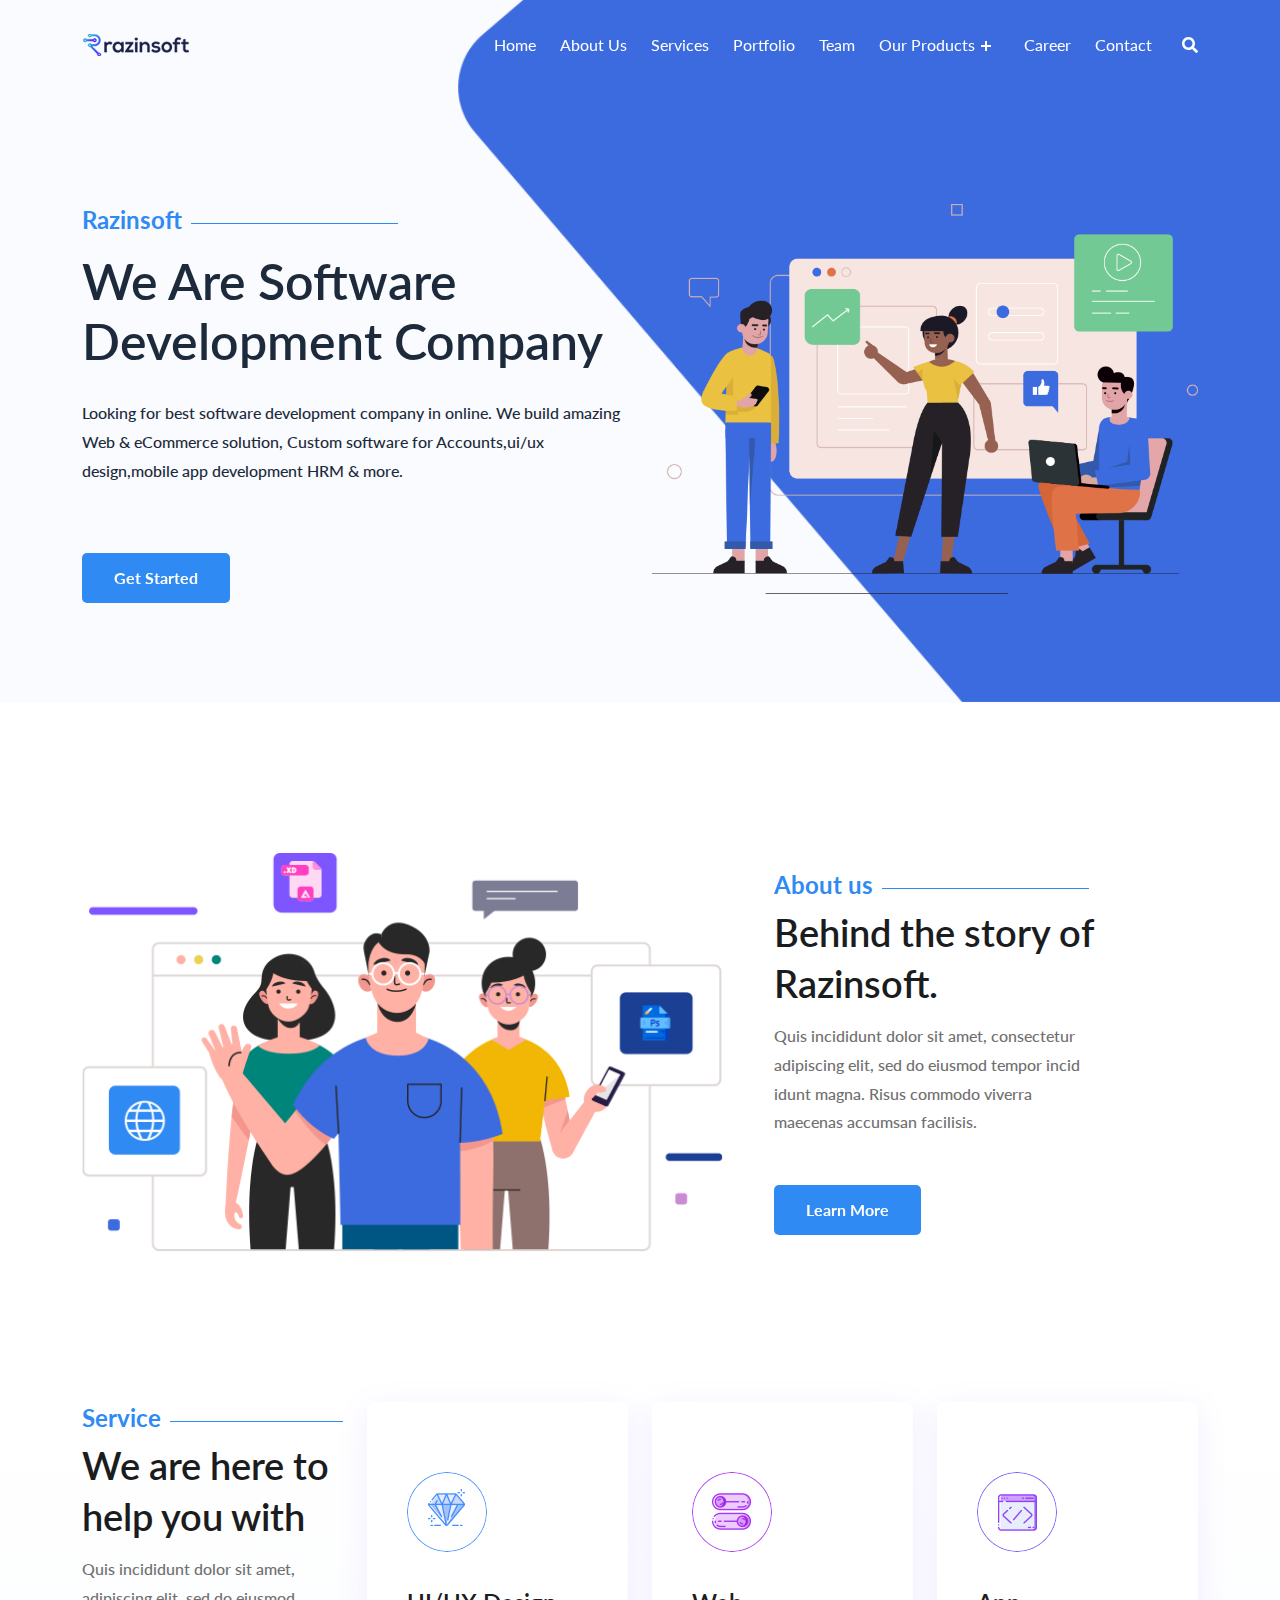
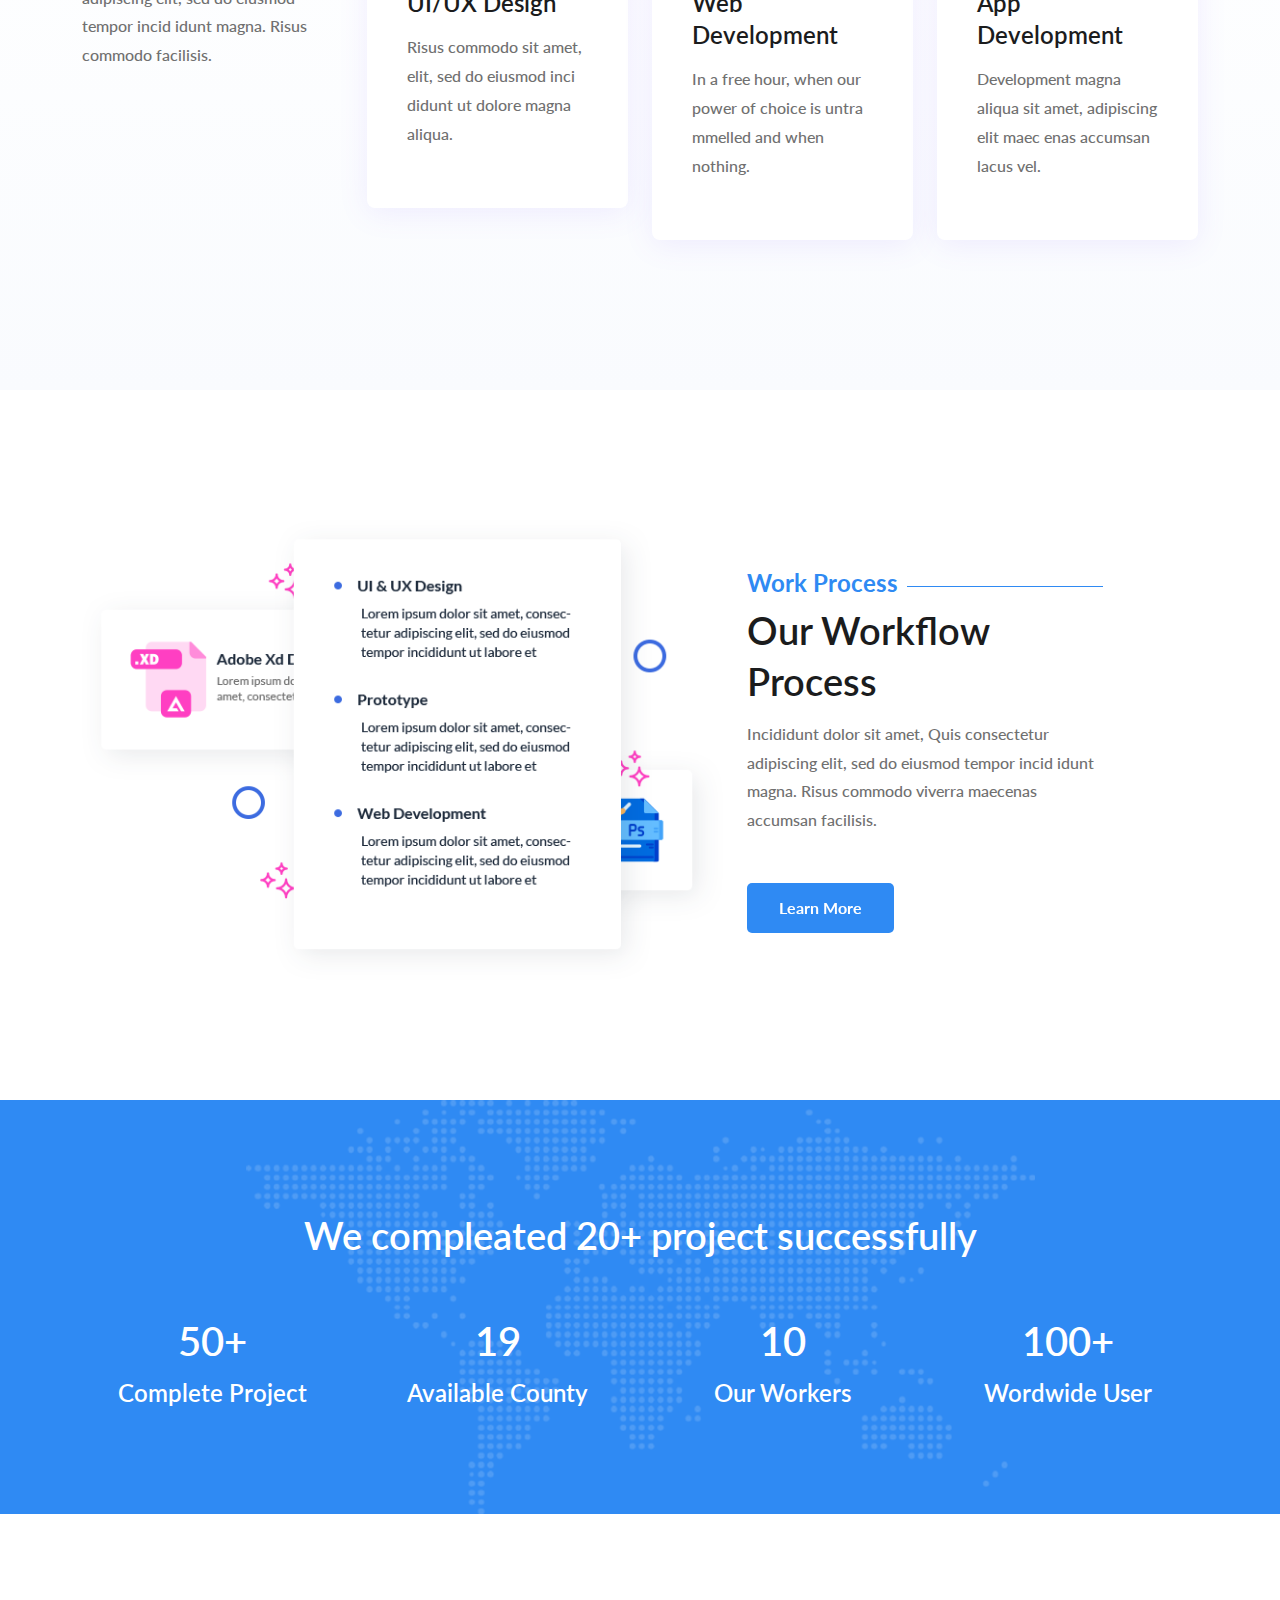
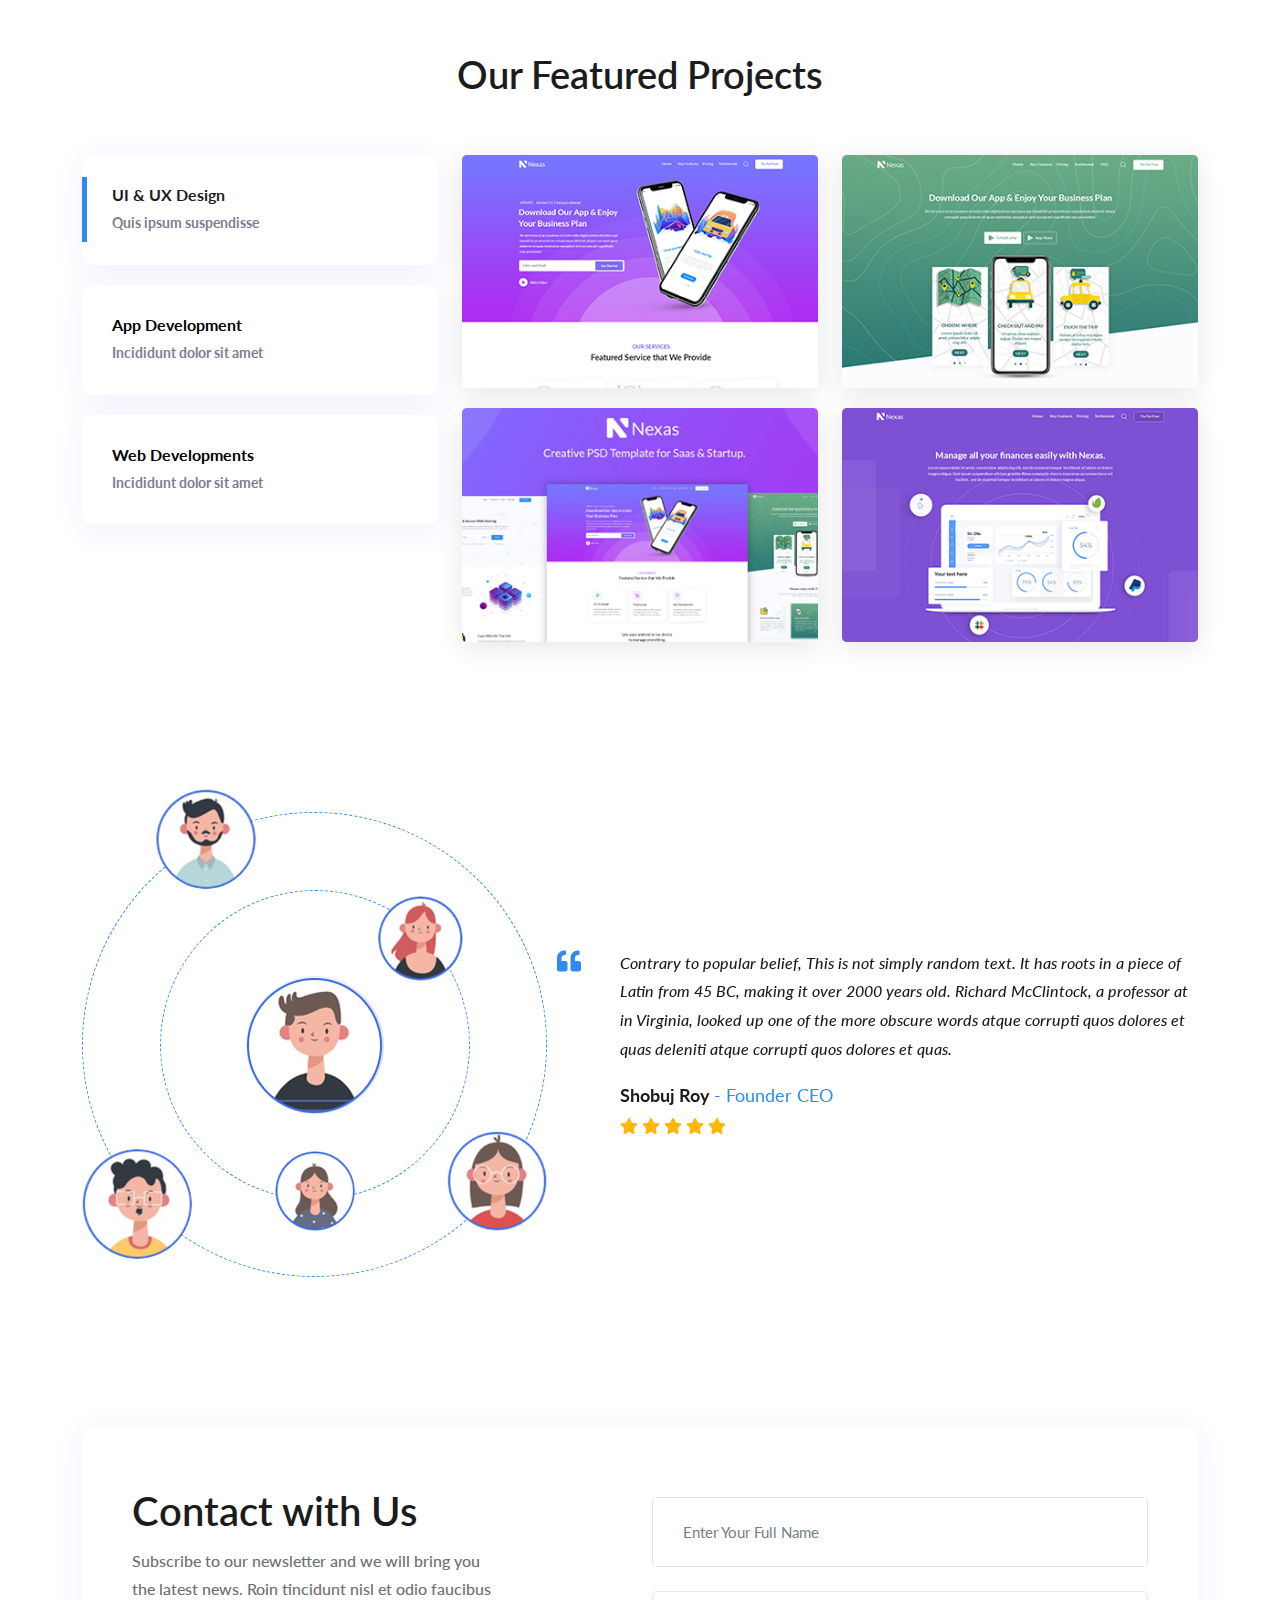
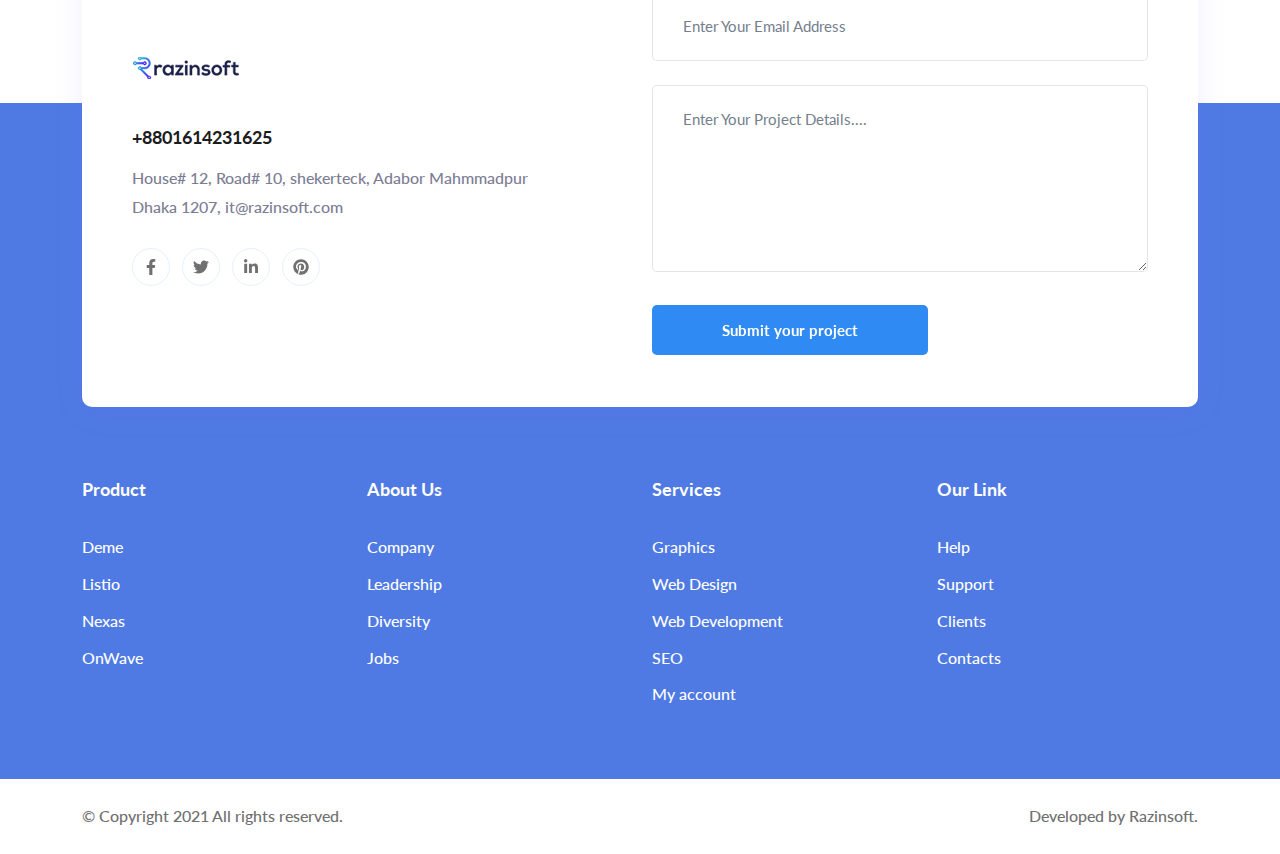
<file: index.html>
<!DOCTYPE html>
<html lang="zxx">

<head>
    <meta charset="UTF-8">
    <meta name="viewport" content="width=device-width, initial-scale=1.0">
    <meta http-equiv="X-UA-Compatible" content="ie=edge">
    <title>Software Development Company | Razinsoft</title>
    <!--fivicon icon-->
    <link rel="icon" href="assets/img/fevicon.png">

    <!-- Stylesheet -->
    <link rel="stylesheet" href="assets/css/animate.min.css">
    <link rel="stylesheet" href="assets/css/bootstrap.min.css">
    <link rel="stylesheet" href="assets/css/magnific.min.css">
    <link rel="stylesheet" href="assets/css/nice-select.min.css">
    <link rel="stylesheet" href="assets/css/owl.min.css">
    <link rel="stylesheet" href="assets/css/slick-slide.min.css">
    <link rel="stylesheet" href="assets/css/fontawesome.min.css">
    <link rel="stylesheet" href="assets/css/style.css">
    <link rel="stylesheet" href="assets/css/responsive.css">

    <!--Google Fonts-->
    <link href="https://fonts.googleapis.com/css2?family=Lato:ital,wght@0,300;0,400;0,700;0,900;1,400&amp;display=swap" rel="stylesheet">


</head>
<body class='home-4 sc5'>
    <!-- preloader area start -->
    <div class="preloader" id="preloader">
        <div class="preloader-inner">
            <div id="wave1">
            </div>
            <div class="spinner">
                <div class="dot1"></div>
                <div class="dot2"></div>
            </div>
        </div>
    </div>
    <!-- preloader area end -->
    <div class="body-overlay" id="body-overlay"></div>

    <!-- search popup area start -->
    <div class="search-popup" id="search-popup">
        <form action="" class="search-form">
            <div class="form-group">
                <input type="text" class="form-control" placeholder="Search.....">
            </div>
            <button type="submit" class="submit-btn"><i class="fa fa-search"></i></button>
        </form>
    </div>
    <!-- //. search Popup -->

    <!-- navbar start -->
    <header class="navbar-area style-4">
        <nav class="navbar navbar-expand-lg">
            <div class="container nav-container">
                <div class="responsive-mobile-menu">
                    <button class="menu toggle-btn d-block d-lg-none" data-target="#themefie_main_menu" 
                    aria-expanded="false" aria-label="Toggle navigation">
                        <span class="icon-left"></span>
                        <span class="icon-right"></span>
                    </button>
                </div>
                <div class="logo">
                    <a class="main-logo" href="index.html"><img src="assets/img/home-4/razinsoft-final-logo.png"  alt="img"></a>
                </div>
                <div class="nav-right-part nav-right-part-mobile">
                    <ul>
                        <li><a class="search header-search" href="#"><i class="fa fa-search"></i></a></li>
                    </ul>
                </div>
                <div class="collapse navbar-collapse" id="themefie_main_menu">
                    <ul class="navbar-nav menu-open text-end">
                        <li class=" current-menu-item">
                            <a href="index-4.html">Home</a>
                        </li>
                        <li>
                            <a href="#">About Us</a>
                        </li>
                        <li>
                            <a href="#">Services</a>
                        </li>
                        <li>
                            <a  href="#">Portfolio</a>
                        </li>
                        <li>
                            <a href="#">Team</a>
                        </li>
                        <li class="menu-item-has-children">
                            <a href="#">Our Products</a>
                            <ul class="sub-menu">
                                <li><a href="#">Ecommerce Software</a></li>
                               <li class="menu-item-has-children">
                                <a href="#">Business Solutions</a>
                                <ul class="sub-menu">
                                     <li><a href="">Inventory Management</a></li>
                                    <li><a href="#">POS</a></li>
                                    <li><a href="#">HRM</a></li>
                                    <li><a href="#">Accounting</a></li>
                                </ul>
                              </li>
                               <li>
                                <a href="#">Office Staff Management Software</a>
                              </li>
                             <li>
                            <a href="#">Ride Sharing Software</a>
                            </li>
                            <li>
                                <a href="#">Personal/Company Website Software</a>
                            </li>
                            <li>
                                <a href="#">Rental Software</a>
                            </li>
                        </ul>
                      </li>  
                
                        <li>
                            <a href="contact.html">Career</a>
                        </li>
                        <li>
                            <a href="contact.html">Contact</a>
                        </li>
                    </ul>
                </div>
                <div class="nav-right-part nav-right-part-desktop">
                    <ul>
                        <li><a class="search header-search" href="#"><i class="fa fa-search"></i></a></li>
                       
                    </ul>
                </div>
            </div>
        </nav>
    </header>
    <!-- navbar end -->

    <!-- Banner Area Start-->
    <section class="banner-area style-4" style="background-image: url(assets/img/home-4/banner/bg.png)">
        <div class="container">
            <div class="row justify-content-center">
                <div class="col-lg-6 col-md-10 align-self-center order-lg-1 order-2">
                    <div class="banner-inner text-lg-start text-center">
                        <div class="section-title style-2">
                            <h4 class="sub-title">Razinsoft </h4>
                            <h1 class="title">We Are Software Development Company</h1>
                            <p> Looking for best software development company in online. We build amazing Web & eCommerce solution, Custom software for Accounts,ui/ux design,mobile app development HRM & more.</p>
                            <a class="btn btn-base" href="#">Get Started</a>
                        </div>
                    </div>
                </div>
                <div class="col-lg-6 col-md-8 order-1 order-lg-2">
                    <div class="thumb text-end">
                        <img src="assets/img/home-4/banner/1.png" alt="img">
                    </div>
                </div>
            </div>
        </div>
    </section>
    <!-- Banner Area End -->

    <!--about-area start-->
    <section class="about-area pd-top-150 pd-bottom-150 text-center text-lg-start">
        <div class="container">
            <div class="row justify-content-center justify-content-lg-start">
                <div class="col-xl-7 col-lg-6 col-md-8 align-self-center">
                    <div class="thumb text-center">
                        <img src="assets/img/home-4/about/1.png" alt="img">
                    </div>
                </div>
                <div class="col-xl-4 col-lg-6 align-self-center">
                    <div class="section-title style-2 mb-lg-0">
                        <h4 class="sub-title">About us</h4>
                        <h2 class="title">Behind the story of Razinsoft.</h2>
                        <p> Quis incididunt dolor sit amet, consectetur adipiscing elit, sed do eiusmod tempor incid idunt magna. Risus commodo viverra maecenas accumsan facilisis.</p>
                        <a class="btn btn-base mt-5" href="#">Learn More</a>
                    </div>
                </div>
            </div>
        </div>
    </section>
    <!-- about Area End -->

    <!--service-area start-->
    <section class="service-area bg-gray-gradient pd-bottom-120 text-center text-md-start">
        <div class="container">
            <div class="row justify-content-center">
                <div class="col-xl-3 col-md-6">
                    <div class="section-title style-2 mb-lg-0">
                        <h4 class="sub-title">Service</h4>
                        <h2 class="title">We are here to help you with</h2>
                        <p> Quis incididunt dolor sit amet, adipiscing elit, sed do eiusmod tempor incid idunt magna. Risus commodo facilisis.</p>
                    </div>
                </div>
                <div class="col-xl-3 col-md-6">
                    <div class="single-service-inner style-3">
                        <div class="thumb">
                            <img src="assets/img/service/1.jpg" alt="img">
                        </div>
                        <h4><a href="service.html">UI/UX Design</a></h4>
                        <p>Risus commodo sit amet, elit, sed do eiusmod inci didunt ut dolore magna aliqua. </p>
                    </div>
                </div>
                <div class="col-xl-3 col-md-6">
                    <div class="single-service-inner style-3">
                        <div class="thumb">
                            <img src="assets/img/service/2.jpg" alt="img">
                        </div>
                        <h4><a href="service.html">Web Development</a></h4>
                        <p>In a free hour, when our power of choice is untra mmelled and when nothing.</p>
                    </div>
                </div>
                <div class="col-xl-3 col-md-6">
                    <div class="single-service-inner style-3">
                        <div class="thumb">
                            <img src="assets/img/service/3.jpg" alt="img">
                        </div>
                        <h4><a href="service.html">App Development</a></h4>
                        <p>Development magna aliqua sit amet, adipiscing elit maec enas accumsan lacus vel. </p>
                    </div>
                </div>
            </div>
        </div>
    </section>
    <!-- service Area End -->

    <!--work-area start-->
    <section class="work-area pd-top-130 pd-bottom-120 text-center text-lg-start">
        <div class="container">
            <div class="row justify-content-center justify-content-lg-start">
                <div class="col-xl-4 col-lg-6 align-self-center order-lg-2">
                    <div class="section-title style-2 mb-lg-0">
                        <h4 class="sub-title">Work Process</h4>
                        <h2 class="title">Our Workflow Process</h2>
                        <p> Incididunt dolor sit amet, Quis consectetur adipiscing elit, sed do eiusmod tempor incid idunt magna. Risus commodo viverra maecenas accumsan facilisis.</p>
                        <a class="btn btn-base mt-5" href="#">Learn More</a>
                    </div>
                </div>
                <div class="col-xl-7 col-lg-6 order-lg-1 align-self-center">
                    <div class="thumb text-center">
                        <img src="assets/img/home-4/about/2.png" alt="img">
                    </div>
                </div>
            </div>
        </div>
    </section>
    <!-- work Area End -->

    <!--fact-area start-->
    <section class="fact-area text-center pd-top-110 pd-bottom-65" style="background-image: url(assets/img/other/3.png); background-size: contain; background-position: center; background-repeat: no-repeat; ">
        <div class="bg-main"></div>
        <div class="container">
            <div class="row justify-content-center">
                <div class="col-lg-8 align-self-center">
                    <div class="section-title">
                        <h2 class="title text-white">We compleated 20+  project  successfully</h2>
                    </div>
                </div>
            </div>
            <div class="row justify-content-center">
                <div class="col-lg-3 col-sm-6">
                    <div class="single-fact-wrap">
                        <h2><span class="counter">50</span><span>+</span></h2>
                        <h4>Complete Project </h4>
                    </div>
                </div>
                <div class="col-lg-3 col-sm-6">
                    <div class="single-fact-wrap">
                        <h2><span class="counter">19</span></h2>
                        <h4>Available County</h4>
                    </div>
                </div>
                <div class="col-lg-3 col-sm-6">
                    <div class="single-fact-wrap">
                        <h2><span class="counter">10</span></h2>
                        <h4>Our Workers</h4>
                    </div>
                </div>
                <div class="col-lg-3 col-sm-6">
                    <div class="single-fact-wrap">
                        <h2><span class="counter">100</span><span>+</span></h2>
                        <h4>Wordwide User</h4>
                    </div>
                </div>
            </div>
        </div>
    </section>
    <!--fact-area end-->

    <!--project-area start-->
    <section class="project-area pd-top-135 text-center">
        <div class="container">
            <div class="row justify-content-center">
                <div class="col-lg-6">
                    <div class="section-title text-center">
                        <h2 class="title">Our Featured Projects</h2>
                    </div>                    
                </div>
            </div>
            <div class="row justify-content-center">
                <div class="col-lg-4">
                    <div class="project-tabs">
                        <ul class="nav nav-pills" id="pills-tab" role="tablist">
                            <li class="nav-item" role="presentation">
                                <button class="nav-link active" id="pills-home-tab" data-bs-toggle="pill" data-bs-target="#pills-home" type="button" role="tab" aria-controls="pills-home" aria-selected="true">UI & UX Design <span>Quis ipsum suspendisse </span></button>
                            </li>
                            <li class="nav-item" role="presentation">
                                <button class="nav-link" id="pills-profile-tab" data-bs-toggle="pill" data-bs-target="#pills-profile" type="button" role="tab" aria-controls="pills-profile" aria-selected="false">App Development <span>Incididunt dolor sit amet</span></button>
                            </li>
                            <li class="nav-item" role="presentation">
                                <button class="nav-link" id="pills-developer-tab" data-bs-toggle="pill" data-bs-target="#pills-developer" type="button" role="tab" aria-controls="pills-developer" aria-selected="false">Web Developments <span>Incididunt dolor sit amet</span></button>
                            </li>
                        </ul>
                    </div>
                </div>
                <div class="col-lg-8">
                    <div class="project-tab-content">
                        <div class="tab-content" id="pills-tabContent">
                            <div class="tab-pane fade show active" id="pills-home" role="tabpanel" aria-labelledby="pills-home-tab">
                                <div class="row justify-content-center">
                                    <div class="col-md-6">
                                        <a href="#">
                                            <img src="assets/img/home-4/project/1.png" alt="img">
                                        </a>
                                    </div>
                                    <div class="col-md-6">
                                        <a href="#">
                                            <img src="assets/img/home-4/project/2.png" alt="img">
                                        </a>
                                    </div>
                                    <div class="col-md-6">
                                        <a href="#">
                                            <img src="assets/img/home-4/project/3.png" alt="img">
                                        </a>
                                    </div>
                                    <div class="col-md-6">
                                        <a href="#">
                                            <img src="assets/img/home-4/project/4.png" alt="img">
                                        </a>
                                    </div>
                                </div>
                            </div>
                            <div class="tab-pane fade" id="pills-profile" role="tabpanel" aria-labelledby="pills-profile-tab">
                                <div class="row justify-content-center">
                                    <div class="col-md-6">
                                        <a href="#">
                                            <img src="assets/img/home-4/project/3.png" alt="img">
                                        </a>
                                    </div>
                                    <div class="col-md-6">
                                        <a href="#">
                                            <img src="assets/img/home-4/project/4.png" alt="img">
                                        </a>
                                    </div>
                                    <div class="col-md-6">
                                        <a href="#">
                                            <img src="assets/img/home-4/project/1.png" alt="img">
                                        </a>
                                    </div>
                                    <div class="col-md-6">
                                        <a href="#">
                                            <img src="assets/img/home-4/project/2.png" alt="img">
                                        </a>
                                    </div>
                                </div>
                            </div>
                            <div class="tab-pane fade" id="pills-developer" role="tabpanel" aria-labelledby="pills-developer-tab">
                                <div class="row justify-content-center">
                                    <div class="col-md-6">
                                        <a href="#">
                                            <img src="assets/img/home-4/project/2.png" alt="img">
                                        </a>
                                    </div>
                                    <div class="col-md-6">
                                        <a href="#">
                                            <img src="assets/img/home-4/project/1.png" alt="img">
                                        </a>
                                    </div>
                                    <div class="col-md-6">
                                        <a href="#">
                                            <img src="assets/img/home-4/project/3.png" alt="img">
                                        </a>
                                    </div>
                                    <div class="col-md-6">
                                        <a href="#">
                                            <img src="assets/img/home-4/project/4.png" alt="img">
                                        </a>
                                    </div>
                                </div>
                            </div>
                        </div>
                    </div>
                </div>
            </div>  
        </div>
    </section>
    <!--project-area end-->

    <!--testimonial-area start-->
    <section class="testimonial-area-3 pd-top-150 pd-bottom-150">
        <div class="container">
            <div class="row justify-content-center">
                <div class="col-xl-5 col-lg-6">
                    <div class="testimonial-slider-3">
                        <div class="slider testimonial-slider-nav-2">
                            <div>
                                <div class="thumb">
                                    <img src="assets/img/home-4/testimonial/1.png" alt="img">
                                </div>
                            </div>
                            <div>
                                <div class="thumb">
                                    <img src="assets/img/home-4/testimonial/2.png" alt="img">
                                </div>
                            </div>
                            <div>
                                <div class="thumb">
                                    <img src="assets/img/home-4/testimonial/3.png" alt="img">
                                </div>
                            </div>
                            <div>
                                <div class="thumb">
                                    <img src="assets/img/home-4/testimonial/4.png" alt="img">
                                </div>
                            </div>
                            <div>
                                <div class="thumb">
                                    <img src="assets/img/home-4/testimonial/5.png" alt="img">
                                </div>
                            </div>
                            <div>
                                <div class="thumb">
                                    <img src="assets/img/home-4/testimonial/6.png" alt="img">
                                </div>
                            </div>
                        </div>   
                        <div class="action">
                            <a class="item-2" href="#" data-slide="2"><img src="assets/img/home-4/testimonial/2.png" alt="img"></a>
                            <a class="item-3" href="#" data-slide="3"><img src="assets/img/home-4/testimonial/3.png" alt="img"></a>
                            <a class="item-4" href="#" data-slide="4"><img src="assets/img/home-4/testimonial/4.png" alt="img"></a>
                            <a class="item-5" href="#" data-slide="5"><img src="assets/img/home-4/testimonial/5.png" alt="img"></a>
                            <a class="item-6" href="#" data-slide="6"><img src="assets/img/home-4/testimonial/6.png" alt="img"></a>
                        </div>                     
                    </div>
                </div>
                <div class="col-xl-7 col-lg-6 align-self-center">
                    <div class="slider testimonial-slider-for-2">                            
                        <div class="testimonial-wrap">
                            <p><i class="fas fa-quote-left"></i>Contrary to popular belief, This is not simply random text. It has roots in a piece of Latin from 45 BC, making it over 2000 years old. Richard McClintock, a professor at in Virginia, looked up one of the more obscure words atque corrupti quos dolores et quas deleniti atque corrupti quos dolores et quas. </p>
                            <h6>Shobuj Roy <span>- Founder CEO</span></h6>
                            <span class="rating-inner">
                                <i class="fa fa-star"></i>
                                <i class="fa fa-star"></i>
                                <i class="fa fa-star"></i>
                                <i class="fa fa-star"></i>
                                <i class="fa fa-star"></i>
                            </span>
                        </div>
                        <div class="testimonial-wrap">
                            <p><i class="fas fa-quote-left"></i>At vero eos et accusamus et iusto odio dignissimos ducimus qui blanditiis praesentium voluptatum deleniti atque corrupti quos dolores et quas excepturi sint occaecati cupiditate non provident, qui officia deserunt looked up one of the more obscure words atque corrupti mollitia animi. </p>
                            <h6>Amir-Uz-Zaman <span>- Front-End Developer</span></h6>
                            <span class="rating-inner">
                                <i class="fa fa-star"></i>
                                <i class="fa fa-star"></i>
                                <i class="fa fa-star"></i>
                                <i class="fa fa-star"></i>
                                <i class="fa fa-star"></i>
                            </span>
                        </div>
                        <div class="testimonial-wrap">
                            <p><i class="fas fa-quote-left"></i>This is not simply random text. It has roots in a piece of Latin from 45 BC, making it over 2000 years old. Richard McClintock, a professor at -SyHampdendney College in Virginia, looked up one of the more obscure Latin words looked up one of the more obscure words atque corrupti. </p>
                            <h6>Sinthiya Islam <span>- Front-End Developer</span></h6>
                            <span class="rating-inner">
                                <i class="fa fa-star"></i>
                                <i class="fa fa-star"></i>
                                <i class="fa fa-star"></i>
                                <i class="fa fa-star"></i>
                                <i class="fa fa-star"></i>
                            </span>
                        </div>
                        <div class="testimonial-wrap">
                            <p><i class="fas fa-quote-left"></i>Tempor ibus autem quibusdam et aut officiis debitis aut rerum necessitatibus saepe eveniet ut et voluptates repudiandae sint et molestiae non. Thic tenetur a sapiente delectus, ut aut reiciendis voluptatibus maiores looked up one of the more obscure words atque corrupti alias consequatur. </p>
                            <h6>Ramjan Ali Anik <span>- UI & UX Designer</span></h6>
                            <span class="rating-inner">
                                <i class="fa fa-star"></i>
                                <i class="fa fa-star"></i>
                                <i class="fa fa-star"></i>
                                <i class="fa fa-star"></i>
                                <i class="fa fa-star"></i>
                            </span>
                        </div>
                        <div class="testimonial-wrap">
                            <p><i class="fas fa-quote-left"></i>It has roots in a piece of Latin from 45 BC, making it over 2000 years old. Richard McClintock, a professor at -SyHampdendney College in Virginia, vero eos et accusamus et iusto odio dignissimos looked up one of looked up one of the more obscure words atque corrupti the more obscure Latin words.  </p>
                            <h6>Angela D Costa <span>- Gamer</span></h6>
                            <span class="rating-inner">
                                <i class="fa fa-star"></i>
                                <i class="fa fa-star"></i>
                                <i class="fa fa-star"></i>
                                <i class="fa fa-star"></i>
                                <i class="fa fa-star"></i>
                            </span>
                        </div>
                        <div class="testimonial-wrap">
                            <p><i class="fas fa-quote-left"></i>    Deleniti atque corrupti quos dolores et quas excepturi sint non provident, similique sunt in culpa qui officia deserunt looked up one of the more obscure words atque corrupti mollitia vero eos et accusamus et iusto odio dignissimos ducimus qui blanditiis praesentium voluptatum d animi. </p>
                            <h6>Marilyn Monroe <span>- Front-End Developer</span></h6>
                            <span class="rating-inner">
                                <i class="fa fa-star"></i>
                                <i class="fa fa-star"></i>
                                <i class="fa fa-star"></i>
                                <i class="fa fa-star"></i>
                                <i class="fa fa-star"></i>
                            </span>
                        </div>
                    </div>
                </div>
            </div>
        </div>
    </section>
    <!--testimonial-area end-->

    <!-- contact-Area Start-->
    <section class="contact-area">
        <div class="container">
            <div class="row">
                <div class="col-lg-12">
                    <div class="contact-inner">
                        <div class="row no-gutters">
                            <div class="col-lg-5">
                                <h2 class="mt-n1">Contact with Us</h2>
                                <p class="pe-5">Subscribe to our newsletter and we will bring you the latest news. Roin tincidunt nisl et odio faucibus</p>
                                <div class="footer-widget widget mt-5">
                                    <a class="logo" href="index.html"><img src="assets/img/home-4/razinsoft-final-logo.png" alt="img"></a>
                                    <h6>+8801614231625 </h6>
                                    <p>House# 12, Road# 10, shekerteck, Adabor Mahmmadpur Dhaka 1207, it@razinsoft.com</p>
                                    <ul class="social-area">
                                        <li><a href="#"><i class="fab fa-facebook-f"></i></a></li>
                                        <li><a href="#"><i class="fab fa-twitter"></i></a></li>
                                        <li><a href="#"><i class="fab fa-linkedin-in"></i></a></li>
                                        <li><a href="#"><i class="fab fa-pinterest"></i></a></li>
                                    </ul>
                                </div>
                            </div>
                            <div class="col-lg-6 offset-lg-1 align-self-center">
                                <form class="contact-form">
                                    <div class="single-input-wrap mb-4">
                                        <input type="text" placeholder="Enter Your Full Name">
                                    </div>
                                    <div class="single-input-wrap mb-4">
                                        <input type="text" placeholder="Enter Your Email Address">
                                    </div>
                                    <div class="single-input-wrap mb-4">
                                        <textarea rows="5" placeholder="Enter Your Project Details...."></textarea>
                                    </div>                                    
                                    <button type="submit" class="btn btn-base">Submit your project</button>
                                </form>
                            </div>
                        </div>
                    </div>
                </div>
            </div>
        </div>
    </section>
    <!-- contact-Area end-->

    <!-- footer area start -->
    <footer class="footer-area style-2">
        <div class="footer-inner">
            <div class="container">
                <div class="row">
                    <div class="col-xl-2 col-lg-3 col-6">
                        <div class="footer-widget widget widget_link">
                            <h6 class="widget-title">Product</h6>
                            <ul>
                                <li><a href="#"><i class="fas fa-angle-right"></i>Deme</a></li>
                                <li><a href="#"><i class="fas fa-angle-right"></i>Listio</a></li>
                                <li><a href="#"><i class="fas fa-angle-right"></i>Nexas</a></li>
                                <li><a href="#"><i class="fas fa-angle-right"></i>OnWave</a></li>
                            </ul>
                        </div>
                    </div>
                    <div class="col-xl-2 offset-xl-1 col-lg-3 col-6">
                        <div class="footer-widget widget widget_link">
                            <h6 class="widget-title">About Us</h6>
                            <ul>
                                <li><a href="#"><i class="fas fa-angle-right"></i>Company</a></li>
                                <li><a href="#"><i class="fas fa-angle-right"></i>Leadership</a></li>
                                <li><a href="#"><i class="fas fa-angle-right"></i>Diversity</a></li>
                                <li><a href="#"><i class="fas fa-angle-right"></i>Jobs</a></li>
                            </ul>
                        </div>
                    </div>
                    <div class="col-xl-2 offset-xl-1 col-lg-3 col-6">
                        <div class="footer-widget widget widget_link">
                            <h6 class="widget-title">Services</h6>
                            <ul>
                                <li><a href="#"><i class="fas fa-angle-right"></i>Graphics </a></li>
                                <li><a href="#"><i class="fas fa-angle-right"></i>Web Design </a></li>
                                <li><a href="#"><i class="fas fa-angle-right"></i>Web Development </a></li>
                                <li><a href="#"><i class="fas fa-angle-right"></i>SEO</a></li>
                                <li><a href="#"><i class="fas fa-angle-right"></i>My account</a></li>
                            </ul>
                        </div>
                    </div>
                    <div class="col-xl-2 offset-xl-1 col-lg-3 col-6">
                        <div class="footer-widget widget widget_link">
                            <h6 class="widget-title">Our Link</h6>
                            <ul>
                                <li><a href="#"><i class="fas fa-angle-right"></i>Help </a></li>
                                <li><a href="#"><i class="fas fa-angle-right"></i>Support </a></li>
                                <li><a href="#"><i class="fas fa-angle-right"></i>Clients </a></li>
                                <li><a href="#"><i class="fas fa-angle-right"></i>Contacts</a></li>
                            </ul>
                        </div>
                    </div>
                </div>
            </div>
        </div>
        <!--Footer bottom-->
        <div class="footer-bottom">
            <div class="container">
                <div class="row">
                    <div class="col-md-6 align-self-center">
                        <div class="copyright-area">
                            <p>© Copyright 2021 All rights reserved.</p>       
                        </div>
                    </div>
                    <div class="col-md-6 align-self-center text-md-end">
                        <div class="author-area">
                            <p>Developed by Razinsoft.</a></p>       
                        </div>
                    </div>
                </div>                
            </div>
        </div>
        <!--Footer bottom-->
    </footer>
    <!-- footer area end -->  

    <!-- back-to-top end -->
    <div class="back-to-top">
        <span class="back-top"><i class="fas fa-angle-double-up"></i></span>
    </div>

    

    <!-- all plugins here -->
    <script src="assets/js/jquery.3.6.min.js"></script>
    <script src="assets/js/bootstrap.min.js"></script>
    <script src="assets/js/imageloded.min.js"></script>
    <script src="assets/js/counterup.js"></script>
    <script src="assets/js/waypoint.js"></script>
    <script src="assets/js/magnific.min.js"></script>
    <script src="assets/js/nice-select.min.js"></script>
    <script src="assets/js/fontawesome.min.js"></script>
    <script src="assets/js/ripple.js"></script>
    <script src="assets/js/owl.min.js"></script>
    <script src="assets/js/slick-slider.min.js"></script>
    <script src="assets/js/wow.min.js"></script>
    <!-- main js  -->
    <script src="assets/js/main.js"></script>
</body>

</html>
</file>
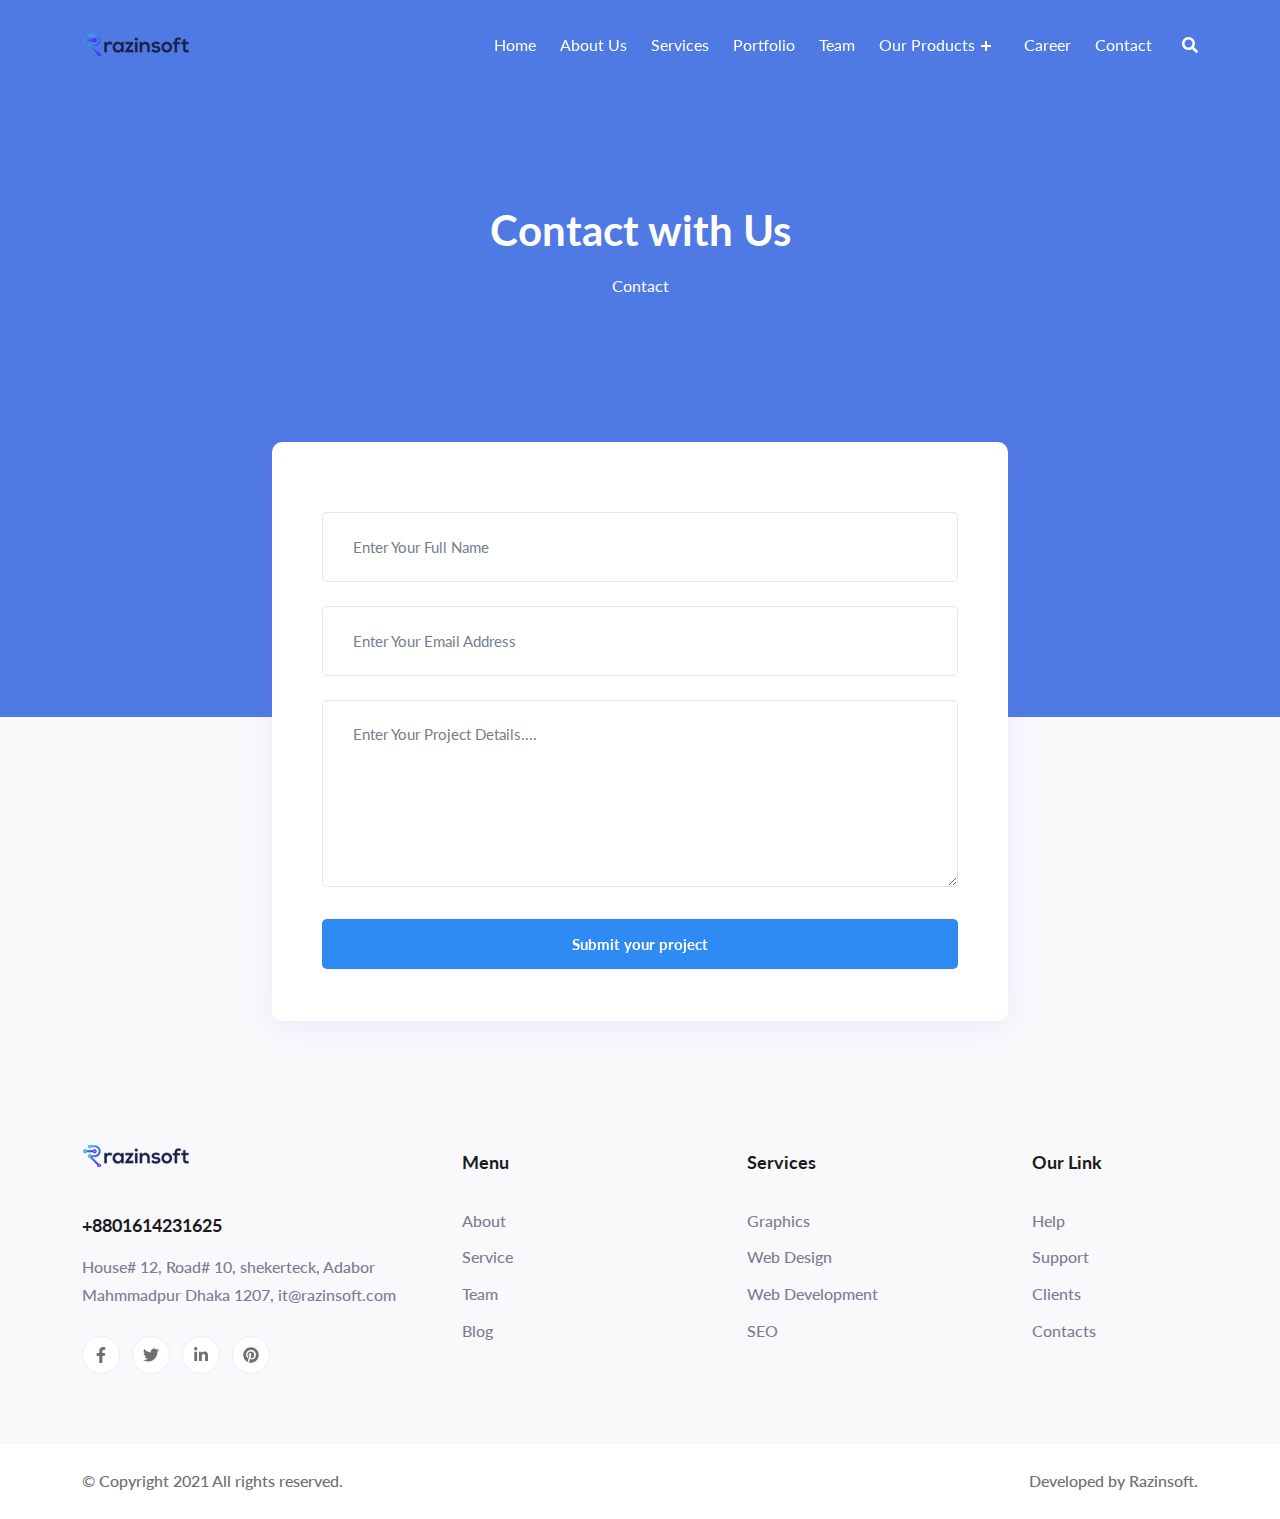
<file: contact.html>
<!DOCTYPE html>
<html lang="zxx">

<head>
    <meta charset="UTF-8">
    <meta name="viewport" content="width=device-width, initial-scale=1.0">
    <meta http-equiv="X-UA-Compatible" content="ie=edge">
    <title>Software Development Company | Razinsoft </title>
    <!--fivicon icon-->
    <link rel="icon" href="assets/img/fevicon.png">

    <!-- Stylesheet -->
    <link rel="stylesheet" href="assets/css/animate.min.css">
    <link rel="stylesheet" href="assets/css/bootstrap.min.css">
    <link rel="stylesheet" href="assets/css/magnific.min.css">
    <link rel="stylesheet" href="assets/css/nice-select.min.css">
    <link rel="stylesheet" href="assets/css/owl.min.css">
    <link rel="stylesheet" href="assets/css/slick-slide.min.css">
    <link rel="stylesheet" href="assets/css/fontawesome.min.css">
    <link rel="stylesheet" href="assets/css/style.css">
    <link rel="stylesheet" href="assets/css/responsive.css">

    <!--Google Fonts-->
    <link href="https://fonts.googleapis.com/css2?family=Lato:ital,wght@0,300;0,400;0,700;0,900;1,400&amp;display=swap" rel="stylesheet">


</head>
<body class='home-4 sc5'>
    <!-- preloader area start -->
    <div class="preloader" id="preloader">
        <div class="preloader-inner">
            <div id="wave1">
            </div>
            <div class="spinner">
                <div class="dot1"></div>
                <div class="dot2"></div>
            </div>
        </div>
    </div>
    <!-- preloader area end -->
    <div class="body-overlay" id="body-overlay"></div>

    <!-- search popup area start -->
    <div class="search-popup" id="search-popup">
        <form action="https://themefie.com/html/nexas/index.html" class="search-form">
            <div class="form-group">
                <input type="text" class="form-control" placeholder="Search.....">
            </div>
            <button type="submit" class="submit-btn"><i class="fa fa-search"></i></button>
        </form>
    </div>
    <!-- //. search Popup -->

    <!-- navbar start -->
    <header class="navbar-area style-4">
        <nav class="navbar navbar-expand-lg">
            <div class="container nav-container">
                <div class="responsive-mobile-menu">
                    <button class="menu toggle-btn d-block d-lg-none" data-target="#themefie_main_menu" 
                    aria-expanded="false" aria-label="Toggle navigation">
                        <span class="icon-left"></span>
                        <span class="icon-right"></span>
                    </button>
                </div>
                <div class="logo">
                    <a class="main-logo" href="index.html"><img src="assets/img/home-4/razinsoft-final-logo.png"  alt="img"></a>
                </div>
                <div class="nav-right-part nav-right-part-mobile">
                    <ul>
                        <li><a class="search header-search" href="#"><i class="fa fa-search"></i></a></li>
                    </ul>
                </div>
                <div class="collapse navbar-collapse" id="themefie_main_menu">
                    <ul class="navbar-nav menu-open text-end">
                        <li class=" current-menu-item">
                            <a href="index-4.html">Home</a>
                        </li>
                        <li>
                            <a href="#">About Us</a>
                        </li>
                        <li>
                            <a href="#">Services</a>
                        </li>
                        <li>
                            <a  href="#">Portfolio</a>
                        </li>
                        <li>
                            <a href="#">Team</a>
                        </li>
                        <li class="menu-item-has-children">
                            <a href="#">Our Products</a>
                            <ul class="sub-menu">
                                <li><a href="#">Ecommerce Software</a></li>
                               <li class="menu-item-has-children">
                                <a href="#">Business Solutions</a>
                                <ul class="sub-menu">
                                     <li><a href="">Inventory Management</a></li>
                                    <li><a href="#">POS</a></li>
                                    <li><a href="#">HRM</a></li>
                                    <li><a href="#">Accounting</a></li>
                                </ul>
                              </li>
                               <li>
                                <a href="#">Office Staff Management Software</a>
                              </li>
                             <li>
                            <a href="#">Ride Sharing Software</a>
                            </li>
                            <li>
                                <a href="#">Personal/Company Website Software</a>
                            </li>
                            <li>
                                <a href="#">Rental Software</a>
                            </li>
                        </ul>
                      </li>  
                
                        <li>
                            <a href="contact.html">Career</a>
                        </li>
                        <li>
                            <a href="contact.html">Contact</a>
                        </li>
                    </ul>
                </div>
                <div class="nav-right-part nav-right-part-desktop">
                    <ul>
                        <li><a class="search header-search" href="#"><i class="fa fa-search"></i></a></li>
                       
                    </ul>
                </div>
            </div>
        </nav>
    </header>
    <!-- navbar end -->

    <!-- breadcrumb Area Start-->
    <section class="breadcrumb-area text-center"><!--style-overlay-->
        <div class="container">
            <div class="row justify-content-center">
                <div class="col-lg-6 align-self-center">
                    <div class="breadcrumb-inner">
                        <h1 class="page-title">Contact with Us</h1>
                        <ul class="page-list breadcrumb">
                            <li>Contact</li>
                        </ul>                        
                    </div>
                </div>
            </div>
        </div>
    </section>
    <!-- breadcrumb Area End -->

    <!-- contact-Area Start-->
    <div class="contact-area" style="background: var(--main-gradient);">
        <div class="container">
            <div class="row justify-content-center">
                <div class="col-lg-8">
                    <div class="contact-inner">
                        <form class="contact-form">
                            <div class="single-input-wrap mb-4">
                                <input type="text" placeholder="Enter Your Full Name">
                            </div>
                            <div class="single-input-wrap mb-4">
                                <input type="text" placeholder="Enter Your Email Address">
                            </div>
                            <div class="single-input-wrap mb-4">
                                <textarea rows="5" placeholder="Enter Your Project Details...."></textarea>
                            </div>                                    
                            <button type="submit" class="btn btn-base w-100">Submit your project</button>
                        </form>
                    </div>
                </div>
            </div>
        </div>
    </div>
    <!-- contact-Area end-->

    <!-- footer area start -->
    <footer class="footer-area style-4">
        <div class="footer-inner">
            <div class="container">
                <div class="row">
                    <div class="col-xl-4 col-lg-4 col-sm-6">
                        <div class="footer-widget widget">
                            <a class="logo" href="index.html"><img src="assets/img/home-4/razinsoft-final-logo.png" alt="img"></a>
                                    <h6>+8801614231625 </h6>
                                    <p>House# 12, Road# 10, shekerteck, Adabor Mahmmadpur Dhaka 1207, it@razinsoft.com</p>
                            <ul class="social-area">
                                <li><a href="#"><i class="fab fa-facebook-f"></i></a></li>
                                <li><a href="#"><i class="fab fa-twitter"></i></a></li>
                                <li><a href="#"><i class="fab fa-linkedin-in"></i></a></li>
                                <li><a href="#"><i class="fab fa-pinterest"></i></a></li>
                            </ul>
                        </div>
                    </div>
                    <div class="col-xl-2 col-lg-4 col-6">
                        <div class="footer-widget widget widget_link">
                            <h6 class="widget-title">Menu</h6>
                            <ul>
                                <li><a href="about.html"><i class="fas fa-angle-right"></i>About</a></li>
                                <li><a href="service.html"><i class="fas fa-angle-right"></i>Service</a></li>
                                <li><a href="team.html"><i class="fas fa-angle-right"></i>Team</a></li>
                                <li><a href="blog.html"><i class="fas fa-angle-right"></i>Blog</a></li>
                            </ul>
                        </div>
                    </div>
                    <div class="col-xl-2 offset-lg-1 col-lg-3 col-6">
                        <div class="footer-widget widget widget_link">
                            <h6 class="widget-title">Services</h6>
                            <ul>
                                <li><a href="service.html"><i class="fas fa-angle-right"></i>Graphics </a></li>
                                <li><a href="service.html"><i class="fas fa-angle-right"></i>Web Design </a></li>
                                <li><a href="service.html"><i class="fas fa-angle-right"></i>Web Development </a></li>
                                <li><a href="service.html"><i class="fas fa-angle-right"></i>SEO</a></li>
                            </ul>
                        </div>
                    </div>
                    <div class="col-xl-2 offset-lg-1 col-lg-3 col-6">
                        <div class="footer-widget widget widget_link">
                            <h6 class="widget-title">Our Link</h6>
                            <ul>
                                <li><a href="contact.html"><i class="fas fa-angle-right"></i>Help </a></li>
                                <li><a href="contact.html"><i class="fas fa-angle-right"></i>Support </a></li>
                                <li><a href="contact.html"><i class="fas fa-angle-right"></i>Clients </a></li>
                                <li><a href="contact.html"><i class="fas fa-angle-right"></i>Contacts</a></li>
                            </ul>
                        </div>
                    </div>
                </div>
            </div>
        </div>
       <!--Footer bottom-->
       <div class="footer-bottom">
        <div class="container">
            <div class="row">
                <div class="col-md-6 align-self-center">
                    <div class="copyright-area">
                        <p>© Copyright 2021 All rights reserved.</p>       
                    </div>
                </div>
                <div class="col-md-6 align-self-center text-md-end">
                    <div class="author-area">
                        <p>Developed by Razinsoft.</a></p>       
                    </div>
                </div>
            </div>                
        </div>
    </div>
    <!--Footer bottom-->
</footer>

    <!-- footer area end -->

    <!-- back-to-top end -->
    <div class="back-to-top">
        <span class="back-top"><i class="fas fa-angle-double-up"></i></span>
    </div>

	

	<!-- all plugins here -->
    <script src="assets/js/jquery.3.6.min.js"></script>
    <script src="assets/js/bootstrap.min.js"></script>
    <script src="assets/js/imageloded.min.js"></script>
    <script src="assets/js/counterup.js"></script>
    <script src="assets/js/waypoint.js"></script>
    <script src="assets/js/magnific.min.js"></script>
    <script src="assets/js/nice-select.min.js"></script>
    <script src="assets/js/fontawesome.min.js"></script>
    <script src="assets/js/ripple.js"></script>
    <script src="assets/js/owl.min.js"></script>
    <script src="assets/js/slick-slider.min.js"></script>
    <script src="assets/js/wow.min.js"></script>
    <!-- main js  -->
    <script src="assets/js/main.js"></script>
</body>

<!-- Mirrored from themefie.com/html/nexas/contact.html by HTTrack Website Copier/3.x [XR&CO'2014], Sat, 06 Nov 2021 15:36:49 GMT -->
</html>
</file>
<file: assets/css/style.css>
@charset "UTF-8";
/*
Theme Name: Nexas
Theme URI: http://themefie.com/nexas
Author: themefie
Author URI: https://themefie.com
Description: Nexas - Startups SaaS Template
Version: 1.0.0
*/
/*--------------------------------------------------------------
>>> TABLE OF CONTENTS:
----------------------------------------------------------------
# Global
    ## Global
    ## Mixins
    ## Variables
    ## Common

# Sections
    ## Nav Bar
    ## Banner
    ## Brand Area
    ## Footer
    ## Widgets

# Elements
    ## accordion
    ## filter
    ## apartment
    ## blog
    ## city
    ## feature
    ## gallery
    ## intro
    ## main-search
    ## pricing
    ## service
    ## team
    ## user-list

--------------------------------------------------------------*/
:root {
  --main-color: #7e56ff;
  --main-color-opacity: 126, 86, 255;
  --main-gradient: linear-gradient( to right, rgb(119,118,255) , rgb(174,44,241) 100%);
  --heading-color: #1b1c1d;
  --paragraph-color: #707070;
  --body-font: "Lato", sans-serif;
  --body-font-size: 16px;
  --line-height30: 1.8;
}

.home-2 {
  --main-color: rgb(48, 123, 116);
  --main-color-opacity: 48, 123, 116;
  --main-gradient: linear-gradient( 0deg, rgb(44,120,115) 0%, rgb(104,170,133) 100%);
}

.home-3 {
  --main-color: rgb(126, 80, 211);
  --main-color-opacity: 126, 80, 211;
}

.home-5,
.home-4 {
  --main-color: #2f8af3;
  --main-color-opacity: 60, 107, 224;
  --main-gradient: rgba(60, 107, 224, 0.9);
}

html {
  -webkit-text-size-adjust: 100%;
  -ms-text-size-adjust: 100%;
  overflow-x: hidden;
  font-family: var(--body-font);
}

* {
  box-sizing: border-box;
  outline: none;
  -moz-osx-font-smoothing: grayscale;
  /* Firefox */
  -webkit-font-smoothing: antialiased;
  /* WebKit  */
}

body {
  margin: 0;
  color: var(--paragraph-color);
  font-family: var(--body-font);
  line-height: var(--line-height30);
  font-size: var(--body-font-size);
  font-weight: 500;
}

h1 {
  font-size: 56px;
  line-height: 1.2333333333;
}

h2 {
  font-size: 40px;
  line-height: 1.3380952381;
}

h3 {
  font-size: 32px;
  line-height: 1.3833333333;
}

h4 {
  font-size: 24px;
  line-height: 1.3380952381;
}

h5 {
  font-size: 20px;
  line-height: 1.3380952381;
}

h6 {
  font-size: 16px;
  line-height: 1.2380952381;
}

h1,
h2,
h3,
h4,
h5,
h6 {
  color: var(--heading-color);
  font-weight: 600;
}

p {
  color: var(--paragraph-color);
  -webkit-hyphens: auto;
  hyphens: auto;
  margin-bottom: 10px;
  word-break: break-word;
}

a {
  color: inherit;
  text-decoration: none;
  transition: 0.4s;
}

a,
a:hover,
a:focus,
a:active {
  text-decoration: none;
  outline: none;
  color: inherit;
}

a:hover {
  color: var(--main-color);
}

pre {
  word-break: break-word;
}

a i {
  padding: 0 2px;
}

img {
  max-width: 100%;
  height: auto;
}

ol {
  counter-reset: counter;
  padding-left: 0;
}

ol li {
  list-style: none;
  margin-bottom: 1rem;
}

ol li:before {
  counter-increment: counter;
  content: counter(counter);
  font-weight: 500;
  margin-right: 10px;
}

button:hover,
button:active,
button:focus {
  outline: 0;
}

/*input and button type focus outline disable*/
input[type=text]:focus,
input[type=email]:focus,
input[type=url]:focus,
input[type=password]:focus,
input[type=search]:focus,
input[type=tel]:focus,
input[type=number]:focus,
textarea:focus,
input[type=button]:focus,
input[type=reset]:focus,
input[type=submit]:focus,
select:focus {
  outline: none;
  box-shadow: none;
  border: 1px solid #ddd;
}

.no-gutter.row,
.no-gutter.container,
.no-gutter.container-fluid {
  margin-left: 0;
  margin-right: 0;
  padding-left: 0;
  padding-right: 0;
}

.no-gutter > [class^=col-] {
  padding-left: 0;
  padding-right: 0;
}

.no-gutter[class^=col-] {
  padding-left: 0;
  padding-right: 0;
}

.h-100vh {
  height: 100vh;
}

code {
  color: #faa603;
}

.check-list {
  margin: 0;
  padding: 0;
  list-style: none;
}
.check-list li {
  display: block;
  padding-left: 20px;
  position: relative;
  z-index: 0;
}
.check-list li:after {
  position: absolute;
  left: 0;
  top: 0;
  font-family: "fontawesome";
  content: "";
  color: var(--main-color);
}

.site-main .comment-navigation,
.site-main .posts-navigation,
.site-main .post-navigation {
  clear: both;
}

.comment-navigation .nav-previous,
.posts-navigation .nav-previous,
.post-navigation .nav-previous {
  float: left;
  width: 50%;
}

.comment-navigation .nav-next,
.posts-navigation .nav-next,
.post-navigation .nav-next {
  float: right;
  text-align: right;
  width: 50%;
}

.comment-navigation .nav-previous > a,
.posts-navigation .nav-previous > a,
.post-navigation .nav-previous > a,
.comment-navigation .nav-next > a,
.posts-navigation .nav-next > a,
.post-navigation .nav-next > a {
  transition: 0.3s ease-in;
}

.comment-navigation .nav-previous:hover > a,
.posts-navigation .nav-previous:hover > a,
.post-navigation .nav-previous:hover > a,
.comment-navigation .nav-next:hover > a,
.posts-navigation .nav-next:hover > a,
.post-navigation .nav-next:hover > a {
  color: var(--main-color);
}

.h-100vh {
  height: 100vh;
}

.position-relative {
  position: relative;
}

/*--------------------------------------------------------------
# Accessibility
--------------------------------------------------------------*/
/* Text meant only for screen readers. */
.screen-reader-text {
  border: 0;
  clip: rect(1px, 1px, 1px, 1px);
  -webkit-clip-path: inset(50%);
          clip-path: inset(50%);
  height: 1px;
  margin: -1px;
  overflow: hidden;
  padding: 0;
  position: absolute !important;
  width: 1px;
  word-wrap: normal !important;
  /* Many screen reader and browser combinations announce broken words as they would appear visually. */
}

.screen-reader-text:focus {
  background-color: #f1f1f1;
  border-radius: 3px;
  box-shadow: 0 0 2px 2px rgba(0, 0, 0, 0.6);
  clip: auto !important;
  -webkit-clip-path: none;
          clip-path: none;
  color: #21759b;
  display: block;
  font-size: 15px;
  font-size: 0.875rem;
  font-weight: bold;
  height: auto;
  left: 5px;
  line-height: normal;
  padding: 15px 23px 14px;
  text-decoration: none;
  top: 5px;
  width: auto;
  z-index: 100000;
  /* Above WP toolbar. */
}

/* Do not show the outline on the skip link target. */
#content[tabindex="-1"]:focus {
  outline: 0;
}

/*--------------------------------------------------------------
# Alignments
--------------------------------------------------------------*/
.alignleft {
  float: left;
  clear: both;
  margin-right: 20px;
}

.alignright {
  float: right;
  clear: both;
  margin-left: 20px;
}

.aligncenter {
  clear: both;
  display: block;
  margin: 0 auto 1.75em;
}

.alignfull {
  margin: 1.5em 0;
  max-width: 100%;
}

.alignwide {
  max-width: 1100px;
}

/*--------------------------------------------------------------
# Clearings
--------------------------------------------------------------*/
.clear:before,
.clear:after,
.entry-content:before,
.entry-content:after,
.comment-content:before,
.comment-content:after,
.site-header:before,
.site-header:after,
.site-content:before,
.site-content:after,
.site-footer:before,
.site-footer:after {
  content: "";
  display: table;
  table-layout: fixed;
}

.clear:after,
.entry-content:after,
.comment-content:after,
.site-header:after,
.site-content:after,
.site-footer:after {
  clear: both;
}

/*--------------------------------------------------------------
## Posts and pages
--------------------------------------------------------------*/
.sticky {
  display: block;
}

.updated:not(.published) {
  display: none;
}

/*--------------------------------------------------------------
# Media
--------------------------------------------------------------*/
.page-content .wp-smiley,
.entry-content .wp-smiley,
.comment-content .wp-smiley {
  border: none;
  margin-bottom: 0;
  margin-top: 0;
  padding: 0;
}

/* Make sure embeds and iframes fit their containers. */
embed,
iframe,
object {
  max-width: 100%;
}

/* Make sure logo link wraps around logo image. */
.custom-logo-link {
  display: inline-block;
}

/*--------------------------------------------------------------
## Captions
--------------------------------------------------------------*/
.wp-caption {
  margin-bottom: 1.5em;
  max-width: 100%;
  clear: both;
}

.wp-caption img[class*=wp-image-] {
  display: block;
  margin-left: auto;
  margin-right: auto;
}

.wp-caption .wp-caption-text {
  margin: 0.8075em 0;
}

.wp-caption-text {
  text-align: center;
}

/*----------------------------------------
    # Unit test
------------------------------------------*/
.wp-link-pages a {
  margin: 0 5px;
  transition: 0.3s ease-in;
}

.wp-link-pages {
  margin-bottom: 30px;
  margin-top: 25px;
}

.wp-link-pages span,
.wp-link-pages a {
  border: 1px solid #e2e2e2;
  padding: 5px 15px;
  display: inline-block;
}

.wp-link-pages .current,
.wp-link-pages a:hover {
  background-color: var(--main-color);
  color: #fff;
  border-color: var(--main-color);
}

.wp-link-pages span:first-child {
  margin-right: 5px;
}

dl,
ol,
ul {
  padding-left: 15px;
}

.post-password-form input {
  display: block;
  border: 1px solid #e2e2e2;
  height: 50px;
  border-radius: 3px;
  padding: 0 20px;
}

.post-password-form label {
  font-weight: 600;
  color: #333;
}

.post-password-form input[type=submit] {
  width: 100px;
  height: 50px;
  background-color: var(--main-color);
  color: #fff;
  font-size: 15px;
  font-weight: 600;
  letter-spacing: 1px;
  border: none;
  cursor: pointer;
  transition: 0.3s ease-in;
}

.post-password-form input[type=submit]:hover {
  background-color: #121A2F;
}

.footer-widget .table td,
.footer-widget .table th {
  padding: 0.5rem !important;
}

.custom-gutters-14 > .col,
.custom-gutters-14 > [class*=col-] {
  padding-right: 7px;
  padding-left: 7px;
}

.custom-gutters-20 > .col,
.custom-gutters-20 > [class*=col-] {
  padding-right: 10px;
  padding-left: 10px;
}

/*---------------------------------------
    ## Button
---------------------------------------*/
.btn {
  height: 42px;
  line-height: 40px;
  padding: 0 32px;
  overflow: hidden;
  position: relative;
  border: 0;
  transition: all 0.5s ease;
  font-weight: 700;
  display: inline-block;
  transform: perspective(1px) translateZ(0);
  border-radius: 5px;
}
.btn:focus, .btn:active {
  outline: 0;
  box-shadow: none;
  color: var(--main-color);
}
.btn:after {
  content: "";
  background: var(--main-color);
  position: absolute;
  transition: all 0.4s ease-in;
  z-index: -1;
  height: 100%;
  left: -35%;
  top: 0;
  transform: skew(40deg);
  transition-duration: 0.6s;
  transform-origin: top left;
  width: 0;
}
.btn img {
  margin-right: 7px;
  margin-top: -1px;
}
.btn:hover {
  color: #fff;
}
.btn:hover:after {
  height: 100%;
  width: 135%;
}

.btn-base {
  color: #fff;
  border: 0;
  background: var(--main-color);
}
.btn-base:after {
  background: #fff;
}
.btn-base:hover::after {
  background: var(--main-color);
}
.btn-base:focus, .btn-base:active {
  color: #fff;
}

.btn-border {
  color: var(--main-color);
  border: 1px solid var(--main-color);
  background: transparent;
}
.btn-border:hover {
  color: #ffffff;
}

.btn-border-white {
  color: #ffffff;
  border: 1px solid #ffffff;
  background: transparent;
}
.btn-border-white:hover {
  background: #fff;
  opacity: 1;
  color: var(--main-color);
}
.btn-border-white:hover::after {
  background: #fff;
}
.btn-border-white:focus, .btn-border-white:active {
  color: #fff;
}

.btn-white {
  color: var(--main-color);
  border: 0;
  background: #fff;
  font-size: 14px;
  transition: all 0.4s ease-in;
}
.btn-white:hover {
  color: var(--main-color);
}
.btn-white:hover:after {
  background: #fff;
}

.btn-area {
  margin-top: 17px;
}
.btn-area .btn {
  padding: 0 20px;
  margin-right: 7px;
}
.btn-area .btn i,
.btn-area .btn svg {
  margin-right: 5px;
}

.read-more-btn {
  color: #3c6be0;
  font-size: 16px;
  font-weight: 700;
  position: relative;
}
.read-more-btn:after {
  content: "";
  position: absolute;
  left: 0;
  bottom: -2px;
  height: 1px;
  width: 0%;
  transition: all 0.4s ease-in;
  background: var(--main-color);
}
.read-more-btn:focus, .read-more-btn:active {
  color: #3c6be0;
}
.read-more-btn:hover:after {
  width: 100%;
}

.nx-inner {
  margin: 0;
  padding: 0;
}
.nx-inner li {
  list-style: none;
  font-weight: 600;
  font-size: 16px;
  color: #1b1c1d;
  margin-bottom: 3px;
}
.nx-inner li:last-child {
  margin-bottom: 0;
}
.nx-inner li i,
.nx-inner li svg {
  color: #32d95c;
  margin-right: 15px;
}

/*------------------------------------------------
    ## Section title
------------------------------------------------*/
.section-title {
  margin-bottom: 75px;
  position: relative;
}
.section-title.style-2 {
  margin-bottom: 0;
}
.section-title.style-2 .sub-title {
  position: relative;
  display: inline-block;
}
.section-title.style-2 .sub-title:after {
  content: "";
  position: absolute;
  right: -216px;
  top: 19px;
  height: 1px;
  width: 207px;
  background: var(--main-color);
}
.section-title .sub-title {
  color: var(--main-color);
  font-weight: 700;
  margin-bottom: 6px;
}
.section-title h2 {
  margin-bottom: 0;
}
.section-title p {
  margin-bottom: 0;
  margin-top: 13px;
}
.section-title a {
  margin-top: 25px;
}

/*------------------------------------------------
    ## Ripple css
------------------------------------------------*/
/*@keyframes shake {
    25% {
        transform: rotate(calc(var(--angle) * -1));
    }

    50% {
        transform: rotate(var(--angle));
    }

    100% {
        transform: rotate(0deg);
    }
}
.btn-hover {
    --width: 100%;
    --time: 0.7s;
    position: relative;
    display: inline-block;
    overflow: hidden;
        text {
            position: relative;
            z-index: 5;
            transition: color var(--time);
        }
    &:hover {
        text {
            color: #222;
        }
        span {
            width: calc(var(--width) * 2.25);
            padding-top: calc(var(--width) * 2.25);
        }
    }
    span {
        position: absolute;
        display: block;
        content: "";
        z-index: 0;
        width: 0;
        height: 0;
        border-radius: 100%;
        background: #fff;
        transform: translate(-50%, -50%);
        transition: width var(--time), padding-top var(--time);
    }
}
.btn-hover.FLASH {
    &:hover {
        text {
            color: white;
        }
    }
    span {
        background: #ff3b3b;
    }
}
.animated {
    --angle: 5deg;
    animation: shake 0.3s;
}*/
.pagination {
  border: 0;
}
.pagination .page-item {
  margin-right: 10px;
}
.pagination .page-item .page-link {
  border: 1px solid #3c6be0;
  height: 48px;
  padding: 0px 18.4px;
  border-radius: 0;
  text-align: center;
  line-height: 48px;
  box-shadow: none;
  outline: 0;
}
.pagination .page-item .page-link:hover {
  background: var(--main-color);
  color: #fff;
}

/*------------------------------------------------
    ## Back Top
------------------------------------------------*/
.back-to-top {
  position: fixed;
  right: 30px;
  bottom: 30px;
  width: 44px;
  height: 44px;
  color: #fff;
  background-color: var(--main-color);
  text-align: center;
  line-height: 44px;
  z-index: 99;
  font-size: 20px;
  cursor: pointer;
  box-shadow: 0 0 5px rgba(0, 0, 0, 0.1);
  display: none;
  animation: backto-top-bounce 4s infinite ease-in-out;
  border-radius: 4px;
}
.back-to-top svg {
  margin-top: 11px;
}
@keyframes backto-top-bounce {
  0% {
    transform: translateY(-5px);
  }
  50% {
    transform: translateY(10px);
  }
  100% {
    transform: translateY(-5px);
  }
}
/*-----------------------------------------
    ## Preloader Css
-------------------------------------------*/
.pre-wrap {
  position: fixed;
  content: "";
  transform: translate(-100%, -240%);
  font-size: 62px;
  transition: all 0.4s ease-in;
}

.preloader-inner {
  position: fixed;
  left: 0;
  top: 0;
  z-index: 999999999999;
  background: var(--main-gradient);
  -webkit-backdrop-filter: blur(5px);
  backdrop-filter: blur(5px);
  width: 100%;
  height: 100%;
  display: flex;
  transition: all 0.4s ease-in;
  align-items: center;
  justify-content: center;
}
.preloader-inner .cancel-preloader {
  position: absolute;
  bottom: 30px;
  right: 30px;
}
.preloader-inner .cancel-preloader a {
  background-color: #fff;
  font-weight: 600;
  text-transform: capitalize;
  color: var(--main-color);
  width: 200px;
  height: 50px;
  text-align: center;
  line-height: 50px;
  border-radius: 30px;
  display: block;
  transition: all 0.4s ease;
}
.preloader-inner .cancel-preloader a:hover {
  background-color: var(--heading-color);
  color: #fff;
}
@keyframes sk-rotate {
  100% {
    transform: rotate(360deg);
    -webkit-transform: rotate(360deg);
  }
}
@keyframes sk-bounce {
  0%, 100% {
    transform: scale(0);
    -webkit-transform: scale(0);
  }
  50% {
    transform: scale(1);
    -webkit-transform: scale(1);
  }
}
/**===== wave1 =====*/
.spinner {
  display: block;
  position: absolute;
  top: 50%;
  left: 50%;
  height: 50px;
  width: 50px;
  margin: -25px 0 0 -25px;
  border-radius: 50%;
}

.spinner:before,
.spinner:after {
  content: "";
  border: 2px solid #fff;
  border-radius: 50%;
  width: 70px;
  height: 70px;
  position: absolute;
  left: 0px;
}

.spinner:before {
  transform: scale(1, 1);
  opacity: 1;
  animation: spWaveBe 0.6s infinite linear;
}

.spinner:after {
  transform: scale(0, 0);
  opacity: 0;
  animation: spWaveAf 0.6s infinite linear;
}
@keyframes spWaveAf {
  from {
    transform: scale(0.5, 0.5);
    transform: scale(0.5, 0.5);
    opacity: 0;
  }
  to {
    transform: scale(1, 1);
    transform: scale(1, 1);
    opacity: 1;
  }
}
@keyframes spWaveBe {
  from {
    transform: scale(1, 1);
    opacity: 1;
  }
  to {
    transform: scale(1.5, 1.5);
    opacity: 0;
  }
}
/*-----------------------------------------
    ## Breadcumb 
------------------------------------------*/
.breadcrumb-area {
  padding: 205px 0px 141px;
  position: relative;
  background: var(--main-gradient);
}
.breadcrumb-area.style-overlay:after {
  content: "";
  position: absolute;
  left: 0;
  right: 0;
  bottom: 0;
  width: 100%;
  height: 100%;
  background: linear-gradient(black, #000064);
  transition: all 0.6s ease;
  z-index: 0;
  opacity: 0.3;
}
.breadcrumb-area .breadcrumb-inner {
  position: relative;
  z-index: 2;
}
.breadcrumb-area .page-title {
  font-size: 42px;
  font-weight: 700;
  margin-bottom: 15px;
  color: #fff;
}
.breadcrumb-area .page-list {
  margin: 0;
  padding: 0;
  display: inline-block;
  color: #fff;
}
.breadcrumb-area .page-list li {
  font-size: 16px;
  font-weight: 400;
  list-style: none;
  display: inline-block;
  position: relative;
  padding-left: 8px;
  color: #fff;
}
.breadcrumb-area .page-list li a {
  color: #fff;
}
.breadcrumb-area .page-list li.breadcrumb-item + .breadcrumb-item::before {
  color: #fff;
}
.breadcrumb-area .page-list li:first-child {
  padding-left: 0;
}

/***single-input-area***/
.default-form-wrap {
  padding: 61px 70px;
  background: #f6f8fb;
  border-radius: 10px;
  box-shadow: 0px 0px 43px 0px rgba(126, 86, 255, 0.2);
  margin-bottom: -250px;
}
.default-form-wrap .single-input-wrap input {
  border: 2px solid #fff;
  padding: 0 30px;
  background: #f9fbfe;
  box-shadow: 7px 12.124px 30px 0px rgba(107, 126, 145, 0.06);
}
.default-form-wrap .form-check {
  padding: 19px 0 19px 1.5rem;
}
.default-form-wrap .reset-pass {
  color: #7c7d94;
}
.default-form-wrap .reset-pass:hover {
  color: var(--main-color);
}
.default-form-wrap .btn {
  box-shadow: 7px 12.124px 30px 0px rgba(107, 126, 145, 0.06);
  height: 70px;
  line-height: 70px;
  font-size: 18px;
  margin-top: 22px;
}
.default-form-wrap p {
  text-align: center;
  margin: 40px 0 0 0;
}
.default-form-wrap p a {
  color: var(--main-color);
  margin-left: 5px;
}

.single-input-wrap {
  position: relative;
}
.single-input-wrap label {
  font-size: 18px;
  font-weight: 700;
  color: var(--heading-color);
  margin-bottom: 16px;
}
.single-input-wrap input {
  height: 70px;
  border: 1px solid rgba(0, 0, 0, 0.102);
  border-radius: 5px;
  width: 100%;
  color: #747e8c;
  font-size: 15px;
  padding: 0 145px 0 30px;
  position: relative;
}
.single-input-wrap input::placeholder {
  color: #747e8c;
}
.single-input-wrap textarea {
  border: 1px solid rgba(0, 0, 0, 0.102);
  border-radius: 5px;
  width: 100%;
  color: #747e8c;
  font-size: 15px;
  padding: 20px 30px 30px 30px;
  position: relative;
}
.single-input-wrap textarea::placeholder {
  color: #747e8c;
}
.single-input-wrap .btn {
  height: 50px;
  line-height: 50px;
  border-radius: 5px;
  padding: 0 33px;
  font-weight: 500;
  position: absolute;
  right: 10px;
  top: 10px;
  color: #fff;
  font-weight: 700;
  letter-spacing: 0;
}
.single-input-wrap .btn:hover {
  background: var(--main-color);
}

.form-check .form-check-input {
  width: 14px;
  height: 14px;
  margin-top: 7px;
  outline: 0;
  box-shadow: none;
  border: 1px solid var(--heading-color);
}
.form-check .form-check-input:focus, .form-check .form-check-input:active {
  border: 1px solid var(--heading-color);
  box-shadow: none;
  outline: 0;
}
.form-check .form-check-input:checked {
  background-color: var(--main-color);
  border: none;
}
.form-check .form-check-input[type=checkbox] {
  border-radius: 0;
}
.form-check .form-check-label {
  color: var(--heading-color);
  font-size: 16px;
}

/*------------------------------------------------
    ## social area
------------------------------------------------*/
.social-area {
  padding: 0;
  margin: 0;
}
.social-area li {
  list-style: none;
  display: inline-block;
  margin: 0 4px;
}
.social-area li:first-child {
  margin-left: 0;
}
.social-area li:last-child {
  margin-right: 0;
}
.social-area li a {
  transition: 0.4s;
  border: 1px solid #e6f0fd;
  border-radius: 50%;
  background: #fff;
  width: 38px;
  height: 38px;
  text-align: center;
  display: inline-flex;
  justify-content: center;
  align-items: center;
}
.social-area li a:hover {
  background: var(--main-color);
  color: #fff;
}
.social-area.style-2 li {
  margin: 0 18px;
}
.social-area.style-2 li:first-child {
  margin-left: 0;
}
.social-area.style-2 li:last-child {
  margin-right: 0;
}
.social-area.style-2 li a {
  border: 0;
  height: auto;
  width: 0;
  font-size: 18px;
  color: #3c6be0;
  display: inline-block;
}
.social-area.style-2 li a:hover {
  color: var(--main-color);
}

/*********** Magnific-popup style **************/
.mfp-zoom-in .mfp-content {
  opacity: 0;
  transition: all 0.5s ease-in-out;
  transform: scale(0.7);
}

.mfp-zoom-in.mfp-bg {
  opacity: 0;
  transition: all 0.5s ease-in-out;
}

.mfp-zoom-in.mfp-ready .mfp-content {
  opacity: 1;
  transform: scale(1);
}

.mfp-zoom-in.mfp-ready.mfp-bg {
  opacity: 0.7;
}

.mfp-zoom-in.mfp-removing .mfp-content {
  transform: scale(0.7);
  opacity: 0;
}

.mfp-zoom-in.mfp-removing.mfp-bg {
  opacity: 0;
}

/*----------------------------------------
  ## Search Popup
----------------------------------------*/
.search-popup.active .search-form {
  visibility: visible;
  opacity: 1;
}

.search-popup .search-form {
  min-width: 600px;
  position: absolute;
  position: fixed;
  top: 50%;
  left: 50%;
  visibility: hidden;
  transition: all 0.4s ease-in;
  opacity: 0;
  transform: translate(-50%, -50%);
  z-index: 999;
}
.search-popup .search-form .form-group .form-control {
  border: none;
  border-top-right-radius: 6px;
  border-bottom-right-radius: 6px;
  height: 54px;
  line-height: 54px;
  padding: 0 100px 0 30px;
  font-size: 18px;
}
.search-popup .search-form .submit-btn {
  position: absolute;
  right: 0;
  top: 0;
  width: 60px;
  height: 54px;
  border: 0;
  border-radius: 0 5px 5px 0;
  background: #292929;
  color: #fff;
  transition: all 0.4s ease-in;
  padding: 0;
  text-align: center;
  cursor: pointer;
  z-index: 1;
}
.search-popup .search-form .submit-btn:hover {
  background: var(--main-color);
}

.body-overlay {
  position: fixed;
  width: 100%;
  height: 100%;
  display: block;
  background-color: var(--main-color);
  z-index: 991;
  content: "";
  right: 0;
  top: 0;
  visibility: hidden;
  opacity: 0;
  transition: all 0.4s ease-in;
  cursor: url([data-uri]), progress;
  -webkit-backdrop-filter: blur(5px);
          backdrop-filter: blur(5px);
}

.body-overlay.active {
  visibility: visible;
  opacity: 0.8;
}

.owl-nav button {
  height: 50px;
  width: 50px;
  border: 1px solid var(--main-color);
  background: #fff;
  cursor: pointer;
  font-size: 24px;
  font-weight: 700;
  color: var(--main-color);
  transition: 0.4s;
  border-radius: 4px;
  cursor: pointer !important;
}
.owl-nav button:hover {
  background: transparent;
  border: 1px solid #fff;
  color: #fff;
}

.owl-dots .owl-dot {
  height: 8px;
  width: 40px;
  border: 0;
  display: inline-block;
  padding: 0;
  margin: 0 4px;
  background: #f8f8f8;
  cursor: pointer !important;
  background: #e5e5e5;
}
.owl-dots .owl-dot.active {
  background: var(--main-color);
}

.slick-dots {
  bottom: -40px;
}
.slick-dots li {
  height: 8px;
  width: 40px;
  border: 0;
  display: inline-block;
  padding: 0;
  margin: 0 4px;
  background: #f8f8f8;
  cursor: pointer !important;
  background: #e5e5e5;
}
.slick-dots li.slick-active {
  background: var(--main-color);
}

.rating-inner {
  color: #ffb700 !important;
}

/*--------------------------------------------------------------
# Globals
--------------------------------------------------------------*/
.border-none {
  border: 0 !important;
}

.bg-main-gradient {
  background: var(--main-gradient) !important;
  position: absolute;
  height: 100%;
  left: 0;
  top: 0;
  width: 100%;
  z-index: -1;
}

.bg-gray-gradient {
  background: linear-gradient(to top, #f9fbfe, #fff);
}

.bg-black {
  background: #000000;
}

.bg-main {
  background: var(--main-color);
}

.default-pd-top {
  padding-top: 143px;
}

.pd-top-70 {
  padding-top: 70px;
}

.pd-top-110 {
  padding-top: 110px;
}

.pd-top-120 {
  padding-top: 120px;
}

.pd-top-135 {
  padding-top: 135px;
}

.pd-top-130 {
  padding-top: 130px;
}

.pd-top-140 {
  padding-top: 140px;
}

.pd-top-150 {
  padding-top: 150px;
}

.pd-bottom-65 {
  padding-bottom: 65px;
}

.pd-bottom-105 {
  padding-bottom: 105px;
}

.pd-bottom-110 {
  padding-bottom: 110px;
}

.pd-bottom-120 {
  padding-bottom: 120px;
}

.pd-bottom-130 {
  padding-bottom: 130px;
}

.pd-bottom-140 {
  padding-bottom: 140px;
}

.pd-bottom-150 {
  padding-bottom: 150px;
}

.mt-250 {
  margin-top: 250px;
}

.mt-n1 {
  margin-top: -12px;
}

/***scroll-bar***/
.sc5::-webkit-scrollbar {
  width: 10px;
  height: 10px;
}

.sc5::-webkit-scrollbar-track {
  border-radius: 10px;
  background-color: rgba(255, 255, 255, 0.1);
}

.sc5::-webkit-scrollbar-thumb {
  background: rgba(var(--main-color-opacity), 0.8);
  border-radius: 10px;
  -webkit-box-shadow: rgba(0, 0, 0, 0.12) 0 3px 13px 1px;
}

/*----------------------------------------------
    # Nav bar 
----------------------------------------------*/
.navbar-area {
  padding: 0;
  top: 0;
  position: fixed;
  z-index: 98;
  width: 100% !important;
  transition: all 0.4s;
  background: transparent;
}
.navbar-area .navbar {
  padding: 0;
}
.navbar-area .nav-container {
  background-color: transparent;
  padding: 20px 12px;
  transition: all 0.4s;
}
.navbar-area .nav-container .logo a {
  display: flex;
}
.navbar-area .nav-container .logo a img {
  height: auto;
}
.navbar-area .nav-container .logo .sticky-logo {
  display: none;
}
.navbar-area .nav-container .btn-transparent {
  font-size: 13px;
  font-weight: 700;
}
.navbar-area .nav-container .navbar-collapse .navbar-nav {
  display: block;
  width: 100%;
}
.navbar-area .nav-container .navbar-collapse .navbar-nav li {
  margin-top: 0;
  display: inline-block;
  font-weight: 400;
  line-height: 50px;
  text-transform: capitalize;
}
.navbar-area .nav-container .navbar-collapse .navbar-nav li a {
  color: #fff;
  font-size: 16px;
}
.navbar-area .nav-container .navbar-collapse .navbar-nav li:hover a {
  color: #fff;
}
.navbar-area .nav-container .navbar-collapse .navbar-nav li + li {
  margin-left: 20px;
}
.navbar-area .nav-container .navbar-collapse .navbar-nav li.menu-item-has-children {
  position: relative;
  z-index: 0;
  padding-right: 15px;
  margin-right: 10px;
}
.navbar-area .nav-container .navbar-collapse .navbar-nav li.menu-item-has-children:before {
  content: "";
  position: absolute;
  right: 3px;
  top: 50%;
  height: 10px;
  width: 2px;
  background: #fff;
  transform: translateY(-50%);
  transition: all 0.3s ease-in;
  margin-top: 1px;
}
.navbar-area .nav-container .navbar-collapse .navbar-nav li.menu-item-has-children:after {
  content: "";
  position: absolute;
  right: -1px;
  top: 26px;
  height: 2px;
  width: 10px;
  background: #fff;
  transform: translateY(-50%);
  transition: all 0.3s ease-in;
}
.navbar-area .nav-container .navbar-collapse .navbar-nav li.menu-item-has-children:hover {
  transition: all 0.4s ease;
}
.navbar-area .nav-container .navbar-collapse .navbar-nav li.menu-item-has-children:hover:before {
  opacity: 0;
}
.navbar-area .nav-container .navbar-collapse .navbar-nav li.menu-item-has-children:hover:before {
  color: #022334;
}
.navbar-area .nav-container .navbar-collapse .navbar-nav li.menu-item-has-children:hover > .sub-menu {
  visibility: visible;
  opacity: 1;
}
.navbar-area .nav-container .navbar-collapse .navbar-nav li.menu-item-has-children .sub-menu {
  position: absolute;
  text-align: left;
  width: 250px;
  margin: 0;
  padding: 0;
  list-style: none;
  left: 0;
  top: 100%;
  box-shadow: 0 0 15px 0 rgba(0, 0, 0, 0.05);
  background-color: #fff;
  z-index: 9;
  visibility: hidden;
  opacity: 0;
  transition: all 0.4s ease;
  border-radius: 0;
}
.navbar-area .nav-container .navbar-collapse .navbar-nav li.menu-item-has-children .sub-menu.border-bt0 {
  border-bottom: 0px !important;
}
.navbar-area .nav-container .navbar-collapse .navbar-nav li.menu-item-has-children .sub-menu li {
  display: block;
  margin-left: 0;
  line-height: 22px;
  font-size: 15px;
  transition: all 0.4s ease;
  border-bottom: 1px solid #f5f5f5;
}
.navbar-area .nav-container .navbar-collapse .navbar-nav li.menu-item-has-children .sub-menu li a {
  display: block;
  padding: 10px 20px;
  transition: all 0.3s;
  color: #050a30;
  font-size: 14px;
  font-weight: 500;
  transition: all 0.4s ease;
  position: relative;
}
.navbar-area .nav-container .navbar-collapse .navbar-nav li.menu-item-has-children .sub-menu li a span {
  font-size: 13px;
  background: var(--main-color);
  float: right;
  padding: 0px 7px;
  color: #fff;
  border-radius: 3px;
  transition: all 0.4s ease-in;
}
.navbar-area .nav-container .navbar-collapse .navbar-nav li.menu-item-has-children .sub-menu li a:before {
  position: absolute;
  left: 17px;
  top: 10px;
  font-family: "Font Awesome 5 Free";
  font-weight: 900;
  content: "";
  visibility: hidden;
  opacity: 0;
  transition: 0.4s;
  color: #fff;
}
.navbar-area .nav-container .navbar-collapse .navbar-nav li.menu-item-has-children .sub-menu li:hover {
  background: var(--main-color);
}
.navbar-area .nav-container .navbar-collapse .navbar-nav li.menu-item-has-children .sub-menu li:hover > a {
  color: #fff;
  padding: 10px 20px 10px 30px;
}
.navbar-area .nav-container .navbar-collapse .navbar-nav li.menu-item-has-children .sub-menu li:hover > a span {
  background: #fff;
  color: var(--main-color);
}
.navbar-area .nav-container .navbar-collapse .navbar-nav li.menu-item-has-children .sub-menu li:hover > a:before {
  visibility: visible;
  opacity: 1;
}
.navbar-area .nav-container .navbar-collapse .navbar-nav li.menu-item-has-children .sub-menu li:last-child {
  border-bottom: 0;
}
.navbar-area .nav-container .navbar-collapse .navbar-nav li.menu-item-has-children .sub-menu .menu-item-has-children {
  position: relative;
  z-index: 0;
  padding-right: 0px;
}
.navbar-area .nav-container .navbar-collapse .navbar-nav li.menu-item-has-children .sub-menu .menu-item-has-children:before {
  position: absolute;
  right: 15px;
  top: 50%;
  font-family: "Font Awesome 5 Free";
  font-weight: 900;
  content: "";
  /* IE 9 */
  /* Chrome, Safari, Opera */
  transform: translateY(-50%);
}
.navbar-area .nav-container .navbar-collapse .navbar-nav li.menu-item-has-children .sub-menu .menu-item-has-children > .sub-menu {
  left: 100%;
  top: 20px;
}
.navbar-area .nav-container .navbar-collapse .navbar-nav li.menu-item-has-children .sub-menu .menu-item-has-children > .sub-menu .sub-menu .sub-menu {
  left: auto;
  right: 100%;
}
.navbar-area .nav-container .navbar-collapse .navbar-nav li.menu-item-has-children .sub-menu .menu-item-has-children:hover > .sub-menu {
  visibility: visible;
  opacity: 1;
}
.navbar-area .nav-container .navbar-collapse .navbar-nav li.menu-item-has-children .sub-menu .menu-item-has-children:hover > .sub-menu li:hover:before {
  color: #fff;
}
.navbar-area .nav-container .main-menu-list {
  display: block;
  width: 100%;
}
.navbar-area .nav-container .main-menu-list li {
  margin-top: 0;
  display: inline-block;
  font-weight: 400;
  line-height: 50px;
  text-transform: capitalize;
}
.navbar-area .nav-container .main-menu-list li a {
  color: #022334;
  font-weight: 500;
  font-size: 18px;
}
.navbar-area .nav-container .main-menu-list li:hover a {
  color: #022334;
}
.navbar-area .nav-container .main-menu-list li + li {
  margin-left: 20px;
}
.navbar-area .nav-container .main-menu-list li.menu-item-has-children, .navbar-area .nav-container .main-menu-list li.page_item_has_children {
  position: relative;
  z-index: 0;
  padding-right: 0;
}
.navbar-area .nav-container .main-menu-list li.menu-item-has-children:before, .navbar-area .nav-container .main-menu-list li.page_item_has_children:before {
  position: absolute;
  right: -14px;
  top: 50%;
  content: "";
  font-family: "Font Awesome 5 Free";
  font-weight: 900;
  transform: translateY(-50%);
  transition: all 0.3s ease-in;
  color: #022334;
}
.navbar-area .nav-container .main-menu-list li.menu-item-has-children:hover, .navbar-area .nav-container .main-menu-list li.page_item_has_children:hover {
  transition: all 0.4s ease;
}
.navbar-area .nav-container .main-menu-list li.menu-item-has-children:hover > .sub-menu, .navbar-area .nav-container .main-menu-list li.menu-item-has-children:hover > .children, .navbar-area .nav-container .main-menu-list li.page_item_has_children:hover > .sub-menu, .navbar-area .nav-container .main-menu-list li.page_item_has_children:hover > .children {
  visibility: visible;
  opacity: 1;
}
.navbar-area .nav-container .main-menu-list li.menu-item-has-children .sub-menu,
.navbar-area .nav-container .main-menu-list li.menu-item-has-children .children, .navbar-area .nav-container .main-menu-list li.page_item_has_children .sub-menu,
.navbar-area .nav-container .main-menu-list li.page_item_has_children .children {
  position: absolute;
  text-align: left;
  width: 210px;
  margin: 0;
  padding: 0;
  list-style: none;
  left: 0;
  top: 100%;
  box-shadow: 0 0 15px 0 rgba(0, 0, 0, 0.05);
  background-color: #fff;
  z-index: 9;
  visibility: hidden;
  opacity: 0;
  transition: all 0.4s ease;
  border-radius: 0;
}
.navbar-area .nav-container .main-menu-list li.menu-item-has-children .sub-menu.border-bt0,
.navbar-area .nav-container .main-menu-list li.menu-item-has-children .children.border-bt0, .navbar-area .nav-container .main-menu-list li.page_item_has_children .sub-menu.border-bt0,
.navbar-area .nav-container .main-menu-list li.page_item_has_children .children.border-bt0 {
  border-bottom: 0px !important;
}
.navbar-area .nav-container .main-menu-list li.menu-item-has-children .sub-menu li,
.navbar-area .nav-container .main-menu-list li.menu-item-has-children .children li, .navbar-area .nav-container .main-menu-list li.page_item_has_children .sub-menu li,
.navbar-area .nav-container .main-menu-list li.page_item_has_children .children li {
  display: block;
  margin-left: 0;
  line-height: 22px;
  font-size: 15px;
  transition: all 0.4s ease;
  border-bottom: 1px solid #f5f5f5;
}
.navbar-area .nav-container .main-menu-list li.menu-item-has-children .sub-menu li a,
.navbar-area .nav-container .main-menu-list li.menu-item-has-children .children li a, .navbar-area .nav-container .main-menu-list li.page_item_has_children .sub-menu li a,
.navbar-area .nav-container .main-menu-list li.page_item_has_children .children li a {
  display: block;
  padding: 10px 20px;
  transition: all 0.3s;
  color: #050a30;
  font-size: 14px;
  font-weight: 500;
  transition: all 0.4s ease;
  position: relative;
}
.navbar-area .nav-container .main-menu-list li.menu-item-has-children .sub-menu li a:before,
.navbar-area .nav-container .main-menu-list li.menu-item-has-children .children li a:before, .navbar-area .nav-container .main-menu-list li.page_item_has_children .sub-menu li a:before,
.navbar-area .nav-container .main-menu-list li.page_item_has_children .children li a:before {
  position: absolute;
  left: 17px;
  top: 10px;
  font-family: "Font Awesome 5 Free";
  font-weight: 900;
  content: "";
  visibility: hidden;
  opacity: 0;
  transition: 0.4s;
  color: #fff;
}
.navbar-area .nav-container .main-menu-list li.menu-item-has-children .sub-menu li:hover,
.navbar-area .nav-container .main-menu-list li.menu-item-has-children .children li:hover, .navbar-area .nav-container .main-menu-list li.page_item_has_children .sub-menu li:hover,
.navbar-area .nav-container .main-menu-list li.page_item_has_children .children li:hover {
  background: var(--main-color);
}
.navbar-area .nav-container .main-menu-list li.menu-item-has-children .sub-menu li:hover > a,
.navbar-area .nav-container .main-menu-list li.menu-item-has-children .children li:hover > a, .navbar-area .nav-container .main-menu-list li.page_item_has_children .sub-menu li:hover > a,
.navbar-area .nav-container .main-menu-list li.page_item_has_children .children li:hover > a {
  color: #fff;
  padding: 10px 20px 10px 30px;
}
.navbar-area .nav-container .main-menu-list li.menu-item-has-children .sub-menu li:hover > a:before,
.navbar-area .nav-container .main-menu-list li.menu-item-has-children .children li:hover > a:before, .navbar-area .nav-container .main-menu-list li.page_item_has_children .sub-menu li:hover > a:before,
.navbar-area .nav-container .main-menu-list li.page_item_has_children .children li:hover > a:before {
  visibility: visible;
  opacity: 1;
}
.navbar-area .nav-container .main-menu-list li.menu-item-has-children .sub-menu li:last-child,
.navbar-area .nav-container .main-menu-list li.menu-item-has-children .children li:last-child, .navbar-area .nav-container .main-menu-list li.page_item_has_children .sub-menu li:last-child,
.navbar-area .nav-container .main-menu-list li.page_item_has_children .children li:last-child {
  border-bottom: 0;
}
.navbar-area .nav-container .main-menu-list li.menu-item-has-children .sub-menu .menu-item-has-children,
.navbar-area .nav-container .main-menu-list li.menu-item-has-children .sub-menu .page_item_has_children,
.navbar-area .nav-container .main-menu-list li.menu-item-has-children .children .menu-item-has-children,
.navbar-area .nav-container .main-menu-list li.menu-item-has-children .children .page_item_has_children, .navbar-area .nav-container .main-menu-list li.page_item_has_children .sub-menu .menu-item-has-children,
.navbar-area .nav-container .main-menu-list li.page_item_has_children .sub-menu .page_item_has_children,
.navbar-area .nav-container .main-menu-list li.page_item_has_children .children .menu-item-has-children,
.navbar-area .nav-container .main-menu-list li.page_item_has_children .children .page_item_has_children {
  position: relative;
  z-index: 0;
  padding-right: 0px;
}
.navbar-area .nav-container .main-menu-list li.menu-item-has-children .sub-menu .menu-item-has-children:before,
.navbar-area .nav-container .main-menu-list li.menu-item-has-children .sub-menu .page_item_has_children:before,
.navbar-area .nav-container .main-menu-list li.menu-item-has-children .children .menu-item-has-children:before,
.navbar-area .nav-container .main-menu-list li.menu-item-has-children .children .page_item_has_children:before, .navbar-area .nav-container .main-menu-list li.page_item_has_children .sub-menu .menu-item-has-children:before,
.navbar-area .nav-container .main-menu-list li.page_item_has_children .sub-menu .page_item_has_children:before,
.navbar-area .nav-container .main-menu-list li.page_item_has_children .children .menu-item-has-children:before,
.navbar-area .nav-container .main-menu-list li.page_item_has_children .children .page_item_has_children:before {
  position: absolute;
  right: 15px;
  top: 50%;
  content: "";
  font-family: "Font Awesome 5 Free";
  font-weight: 900;
  /* IE 9 */
  /* Chrome, Safari, Opera */
  transform: translateY(-50%);
}
.navbar-area .nav-container .main-menu-list li.menu-item-has-children .sub-menu .menu-item-has-children > .sub-menu,
.navbar-area .nav-container .main-menu-list li.menu-item-has-children .sub-menu .menu-item-has-children .children,
.navbar-area .nav-container .main-menu-list li.menu-item-has-children .sub-menu .page_item_has_children > .sub-menu,
.navbar-area .nav-container .main-menu-list li.menu-item-has-children .sub-menu .page_item_has_children .children,
.navbar-area .nav-container .main-menu-list li.menu-item-has-children .children .menu-item-has-children > .sub-menu,
.navbar-area .nav-container .main-menu-list li.menu-item-has-children .children .menu-item-has-children .children,
.navbar-area .nav-container .main-menu-list li.menu-item-has-children .children .page_item_has_children > .sub-menu,
.navbar-area .nav-container .main-menu-list li.menu-item-has-children .children .page_item_has_children .children, .navbar-area .nav-container .main-menu-list li.page_item_has_children .sub-menu .menu-item-has-children > .sub-menu,
.navbar-area .nav-container .main-menu-list li.page_item_has_children .sub-menu .menu-item-has-children .children,
.navbar-area .nav-container .main-menu-list li.page_item_has_children .sub-menu .page_item_has_children > .sub-menu,
.navbar-area .nav-container .main-menu-list li.page_item_has_children .sub-menu .page_item_has_children .children,
.navbar-area .nav-container .main-menu-list li.page_item_has_children .children .menu-item-has-children > .sub-menu,
.navbar-area .nav-container .main-menu-list li.page_item_has_children .children .menu-item-has-children .children,
.navbar-area .nav-container .main-menu-list li.page_item_has_children .children .page_item_has_children > .sub-menu,
.navbar-area .nav-container .main-menu-list li.page_item_has_children .children .page_item_has_children .children {
  left: 100%;
  top: 20px;
}
.navbar-area .nav-container .main-menu-list li.menu-item-has-children .sub-menu .menu-item-has-children > .sub-menu .sub-menu .sub-menu,
.navbar-area .nav-container .main-menu-list li.menu-item-has-children .sub-menu .menu-item-has-children > .sub-menu .sub-menu .children,
.navbar-area .nav-container .main-menu-list li.menu-item-has-children .sub-menu .menu-item-has-children > .sub-menu .children .sub-menu,
.navbar-area .nav-container .main-menu-list li.menu-item-has-children .sub-menu .menu-item-has-children > .sub-menu .children .children,
.navbar-area .nav-container .main-menu-list li.menu-item-has-children .sub-menu .menu-item-has-children .children .sub-menu .sub-menu,
.navbar-area .nav-container .main-menu-list li.menu-item-has-children .sub-menu .menu-item-has-children .children .sub-menu .children,
.navbar-area .nav-container .main-menu-list li.menu-item-has-children .sub-menu .menu-item-has-children .children .children .sub-menu,
.navbar-area .nav-container .main-menu-list li.menu-item-has-children .sub-menu .menu-item-has-children .children .children .children,
.navbar-area .nav-container .main-menu-list li.menu-item-has-children .sub-menu .page_item_has_children > .sub-menu .sub-menu .sub-menu,
.navbar-area .nav-container .main-menu-list li.menu-item-has-children .sub-menu .page_item_has_children > .sub-menu .sub-menu .children,
.navbar-area .nav-container .main-menu-list li.menu-item-has-children .sub-menu .page_item_has_children > .sub-menu .children .sub-menu,
.navbar-area .nav-container .main-menu-list li.menu-item-has-children .sub-menu .page_item_has_children > .sub-menu .children .children,
.navbar-area .nav-container .main-menu-list li.menu-item-has-children .sub-menu .page_item_has_children .children .sub-menu .sub-menu,
.navbar-area .nav-container .main-menu-list li.menu-item-has-children .sub-menu .page_item_has_children .children .sub-menu .children,
.navbar-area .nav-container .main-menu-list li.menu-item-has-children .sub-menu .page_item_has_children .children .children .sub-menu,
.navbar-area .nav-container .main-menu-list li.menu-item-has-children .sub-menu .page_item_has_children .children .children .children,
.navbar-area .nav-container .main-menu-list li.menu-item-has-children .children .menu-item-has-children > .sub-menu .sub-menu .sub-menu,
.navbar-area .nav-container .main-menu-list li.menu-item-has-children .children .menu-item-has-children > .sub-menu .sub-menu .children,
.navbar-area .nav-container .main-menu-list li.menu-item-has-children .children .menu-item-has-children > .sub-menu .children .sub-menu,
.navbar-area .nav-container .main-menu-list li.menu-item-has-children .children .menu-item-has-children > .sub-menu .children .children,
.navbar-area .nav-container .main-menu-list li.menu-item-has-children .children .menu-item-has-children .children .sub-menu .sub-menu,
.navbar-area .nav-container .main-menu-list li.menu-item-has-children .children .menu-item-has-children .children .sub-menu .children,
.navbar-area .nav-container .main-menu-list li.menu-item-has-children .children .menu-item-has-children .children .children .sub-menu,
.navbar-area .nav-container .main-menu-list li.menu-item-has-children .children .menu-item-has-children .children .children .children,
.navbar-area .nav-container .main-menu-list li.menu-item-has-children .children .page_item_has_children > .sub-menu .sub-menu .sub-menu,
.navbar-area .nav-container .main-menu-list li.menu-item-has-children .children .page_item_has_children > .sub-menu .sub-menu .children,
.navbar-area .nav-container .main-menu-list li.menu-item-has-children .children .page_item_has_children > .sub-menu .children .sub-menu,
.navbar-area .nav-container .main-menu-list li.menu-item-has-children .children .page_item_has_children > .sub-menu .children .children,
.navbar-area .nav-container .main-menu-list li.menu-item-has-children .children .page_item_has_children .children .sub-menu .sub-menu,
.navbar-area .nav-container .main-menu-list li.menu-item-has-children .children .page_item_has_children .children .sub-menu .children,
.navbar-area .nav-container .main-menu-list li.menu-item-has-children .children .page_item_has_children .children .children .sub-menu,
.navbar-area .nav-container .main-menu-list li.menu-item-has-children .children .page_item_has_children .children .children .children, .navbar-area .nav-container .main-menu-list li.page_item_has_children .sub-menu .menu-item-has-children > .sub-menu .sub-menu .sub-menu,
.navbar-area .nav-container .main-menu-list li.page_item_has_children .sub-menu .menu-item-has-children > .sub-menu .sub-menu .children,
.navbar-area .nav-container .main-menu-list li.page_item_has_children .sub-menu .menu-item-has-children > .sub-menu .children .sub-menu,
.navbar-area .nav-container .main-menu-list li.page_item_has_children .sub-menu .menu-item-has-children > .sub-menu .children .children,
.navbar-area .nav-container .main-menu-list li.page_item_has_children .sub-menu .menu-item-has-children .children .sub-menu .sub-menu,
.navbar-area .nav-container .main-menu-list li.page_item_has_children .sub-menu .menu-item-has-children .children .sub-menu .children,
.navbar-area .nav-container .main-menu-list li.page_item_has_children .sub-menu .menu-item-has-children .children .children .sub-menu,
.navbar-area .nav-container .main-menu-list li.page_item_has_children .sub-menu .menu-item-has-children .children .children .children,
.navbar-area .nav-container .main-menu-list li.page_item_has_children .sub-menu .page_item_has_children > .sub-menu .sub-menu .sub-menu,
.navbar-area .nav-container .main-menu-list li.page_item_has_children .sub-menu .page_item_has_children > .sub-menu .sub-menu .children,
.navbar-area .nav-container .main-menu-list li.page_item_has_children .sub-menu .page_item_has_children > .sub-menu .children .sub-menu,
.navbar-area .nav-container .main-menu-list li.page_item_has_children .sub-menu .page_item_has_children > .sub-menu .children .children,
.navbar-area .nav-container .main-menu-list li.page_item_has_children .sub-menu .page_item_has_children .children .sub-menu .sub-menu,
.navbar-area .nav-container .main-menu-list li.page_item_has_children .sub-menu .page_item_has_children .children .sub-menu .children,
.navbar-area .nav-container .main-menu-list li.page_item_has_children .sub-menu .page_item_has_children .children .children .sub-menu,
.navbar-area .nav-container .main-menu-list li.page_item_has_children .sub-menu .page_item_has_children .children .children .children,
.navbar-area .nav-container .main-menu-list li.page_item_has_children .children .menu-item-has-children > .sub-menu .sub-menu .sub-menu,
.navbar-area .nav-container .main-menu-list li.page_item_has_children .children .menu-item-has-children > .sub-menu .sub-menu .children,
.navbar-area .nav-container .main-menu-list li.page_item_has_children .children .menu-item-has-children > .sub-menu .children .sub-menu,
.navbar-area .nav-container .main-menu-list li.page_item_has_children .children .menu-item-has-children > .sub-menu .children .children,
.navbar-area .nav-container .main-menu-list li.page_item_has_children .children .menu-item-has-children .children .sub-menu .sub-menu,
.navbar-area .nav-container .main-menu-list li.page_item_has_children .children .menu-item-has-children .children .sub-menu .children,
.navbar-area .nav-container .main-menu-list li.page_item_has_children .children .menu-item-has-children .children .children .sub-menu,
.navbar-area .nav-container .main-menu-list li.page_item_has_children .children .menu-item-has-children .children .children .children,
.navbar-area .nav-container .main-menu-list li.page_item_has_children .children .page_item_has_children > .sub-menu .sub-menu .sub-menu,
.navbar-area .nav-container .main-menu-list li.page_item_has_children .children .page_item_has_children > .sub-menu .sub-menu .children,
.navbar-area .nav-container .main-menu-list li.page_item_has_children .children .page_item_has_children > .sub-menu .children .sub-menu,
.navbar-area .nav-container .main-menu-list li.page_item_has_children .children .page_item_has_children > .sub-menu .children .children,
.navbar-area .nav-container .main-menu-list li.page_item_has_children .children .page_item_has_children .children .sub-menu .sub-menu,
.navbar-area .nav-container .main-menu-list li.page_item_has_children .children .page_item_has_children .children .sub-menu .children,
.navbar-area .nav-container .main-menu-list li.page_item_has_children .children .page_item_has_children .children .children .sub-menu,
.navbar-area .nav-container .main-menu-list li.page_item_has_children .children .page_item_has_children .children .children .children {
  left: auto;
  right: 100%;
}
.navbar-area .nav-container .main-menu-list li.menu-item-has-children .sub-menu .menu-item-has-children:hover > .sub-menu, .navbar-area .nav-container .main-menu-list li.menu-item-has-children .sub-menu .menu-item-has-children:hover > .children,
.navbar-area .nav-container .main-menu-list li.menu-item-has-children .sub-menu .page_item_has_children:hover > .sub-menu,
.navbar-area .nav-container .main-menu-list li.menu-item-has-children .sub-menu .page_item_has_children:hover > .children,
.navbar-area .nav-container .main-menu-list li.menu-item-has-children .children .menu-item-has-children:hover > .sub-menu,
.navbar-area .nav-container .main-menu-list li.menu-item-has-children .children .menu-item-has-children:hover > .children,
.navbar-area .nav-container .main-menu-list li.menu-item-has-children .children .page_item_has_children:hover > .sub-menu,
.navbar-area .nav-container .main-menu-list li.menu-item-has-children .children .page_item_has_children:hover > .children, .navbar-area .nav-container .main-menu-list li.page_item_has_children .sub-menu .menu-item-has-children:hover > .sub-menu, .navbar-area .nav-container .main-menu-list li.page_item_has_children .sub-menu .menu-item-has-children:hover > .children,
.navbar-area .nav-container .main-menu-list li.page_item_has_children .sub-menu .page_item_has_children:hover > .sub-menu,
.navbar-area .nav-container .main-menu-list li.page_item_has_children .sub-menu .page_item_has_children:hover > .children,
.navbar-area .nav-container .main-menu-list li.page_item_has_children .children .menu-item-has-children:hover > .sub-menu,
.navbar-area .nav-container .main-menu-list li.page_item_has_children .children .menu-item-has-children:hover > .children,
.navbar-area .nav-container .main-menu-list li.page_item_has_children .children .page_item_has_children:hover > .sub-menu,
.navbar-area .nav-container .main-menu-list li.page_item_has_children .children .page_item_has_children:hover > .children {
  visibility: visible;
  opacity: 1;
}
.navbar-area .nav-container .main-menu-list li.menu-item-has-children .sub-menu .menu-item-has-children:hover > .sub-menu li:hover:before, .navbar-area .nav-container .main-menu-list li.menu-item-has-children .sub-menu .menu-item-has-children:hover > .children li:hover:before,
.navbar-area .nav-container .main-menu-list li.menu-item-has-children .sub-menu .page_item_has_children:hover > .sub-menu li:hover:before,
.navbar-area .nav-container .main-menu-list li.menu-item-has-children .sub-menu .page_item_has_children:hover > .children li:hover:before,
.navbar-area .nav-container .main-menu-list li.menu-item-has-children .children .menu-item-has-children:hover > .sub-menu li:hover:before,
.navbar-area .nav-container .main-menu-list li.menu-item-has-children .children .menu-item-has-children:hover > .children li:hover:before,
.navbar-area .nav-container .main-menu-list li.menu-item-has-children .children .page_item_has_children:hover > .sub-menu li:hover:before,
.navbar-area .nav-container .main-menu-list li.menu-item-has-children .children .page_item_has_children:hover > .children li:hover:before, .navbar-area .nav-container .main-menu-list li.page_item_has_children .sub-menu .menu-item-has-children:hover > .sub-menu li:hover:before, .navbar-area .nav-container .main-menu-list li.page_item_has_children .sub-menu .menu-item-has-children:hover > .children li:hover:before,
.navbar-area .nav-container .main-menu-list li.page_item_has_children .sub-menu .page_item_has_children:hover > .sub-menu li:hover:before,
.navbar-area .nav-container .main-menu-list li.page_item_has_children .sub-menu .page_item_has_children:hover > .children li:hover:before,
.navbar-area .nav-container .main-menu-list li.page_item_has_children .children .menu-item-has-children:hover > .sub-menu li:hover:before,
.navbar-area .nav-container .main-menu-list li.page_item_has_children .children .menu-item-has-children:hover > .children li:hover:before,
.navbar-area .nav-container .main-menu-list li.page_item_has_children .children .page_item_has_children:hover > .sub-menu li:hover:before,
.navbar-area .nav-container .main-menu-list li.page_item_has_children .children .page_item_has_children:hover > .children li:hover:before {
  color: #fff;
}
.navbar-area-fixed {
  box-shadow: 0px 4px 6px 0px rgba(12, 0, 46, 0.05);
  top: 0;
  -webkit-backdrop-filter: blur(8px);
          backdrop-filter: blur(8px);
  background: rgba(var(--main-color-opacity), 0.8);
}
.navbar-area-fixed .nav-container {
  padding: 20px 12px;
}

/********** navbar right part **********/
.nav-right-part ul {
  padding: 0;
  margin: 0;
  display: inline-flex;
}
.nav-right-part ul li {
  list-style: none;
  align-self: center;
  color: #fff;
}
.nav-right-part ul li:hover .search {
  color: #fff;
}
.nav-right-part .btn {
  margin-left: 30px;
}

.navbar-nav {
  opacity: 0;
  margin-right: -30px;
  visibility: hidden;
  transition: all 0.3s ease 0s;
}

.menu-open {
  opacity: 1;
  margin-right: 0;
  visibility: visible;
}

.bar1 {
  width: 32px;
  height: 2px;
  margin-bottom: 5px;
  position: absolute;
  background: var(--main-color);
  z-index: 9999;
  top: 10px;
  right: -5px;
}

.bar2 {
  width: 24px;
  height: 2px;
  margin-bottom: 5px;
  position: absolute;
  background: var(--main-color);
  z-index: 9999;
  top: 17px;
  right: -5px;
}

.bar3 {
  width: 18px;
  height: 2px;
  margin-bottom: 5px;
  position: absolute;
  background: var(--main-color);
  z-index: 9999;
  top: 24px;
  right: -5px;
}

.responsive-mobile-menu button:focus {
  outline: none;
  border: none;
}

.responsive-mobile-menu {
  left: auto;
  right: 0;
  position: absolute;
  transition: 0.4s;
  top: 17px;
}

.toggle-btn {
  width: 40px;
  height: 40px;
  transition-duration: 0.5s;
  border: 0;
  background: transparent;
}
.toggle-btn .icon-left {
  transition-duration: 0.5s;
  position: absolute;
  height: 2px;
  width: 11px;
  top: 18px;
  background-color: #fff;
  left: 7px;
}
.toggle-btn .icon-left:before {
  transition-duration: 0.5s;
  position: absolute;
  width: 11px;
  height: 2px;
  background-color: #fff;
  content: "";
  top: -7px;
  left: 0;
}
.toggle-btn .icon-left:after {
  transition-duration: 0.5s;
  position: absolute;
  width: 11px;
  height: 2px;
  background-color: #fff;
  content: "";
  top: 7px;
  left: 0;
}
.toggle-btn .icon-left:hover {
  cursor: pointer;
}
.toggle-btn .icon-right {
  transition-duration: 0.5s;
  position: absolute;
  height: 2px;
  width: 11px;
  top: 18px;
  background-color: #fff;
  left: 18px;
}
.toggle-btn .icon-right:before {
  transition-duration: 0.5s;
  position: absolute;
  width: 11px;
  height: 2px;
  background-color: #fff;
  content: "";
  top: -7px;
  left: 0;
}
.toggle-btn .icon-right:after {
  transition-duration: 0.5s;
  position: absolute;
  width: 11px;
  height: 2px;
  background-color: #fff;
  content: "";
  top: 7px;
  left: 0;
}
.toggle-btn .icon-right:hover {
  cursor: pointer;
}
.toggle-btn.open .icon-left {
  transition-duration: 0.5s;
  background: transparent;
}
.toggle-btn.open .icon-left:before {
  transform: rotateZ(45deg) scaleX(1.4) translate(2px, 1px);
}
.toggle-btn.open .icon-left:after {
  transform: rotateZ(-45deg) scaleX(1.4) translate(2px, -1px);
}
.toggle-btn.open .icon-right {
  transition-duration: 0.5s;
  background: transparent;
}
.toggle-btn.open .icon-right:before {
  transform: rotateZ(-45deg) scaleX(1.4) translate(-2px, 1px);
}
.toggle-btn.open .icon-right:after {
  transform: rotateZ(45deg) scaleX(1.4) translate(-2px, -1px);
}
.toggle-btn:hover {
  cursor: pointer;
}

.nav-right-part-desktop {
  margin-left: 30px;
}

.nav-right-part-mobile {
  display: none;
}

.sopen {
  display: block !important;
}

@media all and (max-width: 1199px) {
  .nav-left-part .main-search-inner {
    display: none;
  }
}
@media all and (max-width: 991px) {
  .nav-right-part {
    margin-right: 50px;
  }
  .nav-right-part .btn {
    height: 42px;
    line-height: 43px;
  }

  .nav-right-part .btn .right {
    padding-left: 5px;
    font-size: 13px;
  }

  .nav-right-part-mobile {
    display: block;
  }

  .nav-right-part-desktop {
    display: none;
  }

  .navbar-area .nav-container {
    position: relative;
    z-index: 0;
  }
  .navbar-area .nav-container .navbar-toggler {
    padding: 0px;
  }
  .navbar-area .nav-container .navbar-collapse {
    margin-top: 13px;
    padding-right: 0;
  }
  .navbar-area .nav-container .navbar-collapse .navbar-nav {
    display: block;
    margin-top: 20px;
  }
  .navbar-area .nav-container .navbar-collapse .navbar-nav li {
    display: block;
    text-align: left;
    line-height: 30px;
    padding: 10px 0;
    border-bottom: 1px solid rgba(0, 0, 0, 0.1);
  }
  .navbar-area .nav-container .navbar-collapse .navbar-nav li a {
    display: block;
  }
  .navbar-area .nav-container .navbar-collapse .navbar-nav li:last-child {
    border-bottom: none;
  }
  .navbar-area .nav-container .navbar-collapse .navbar-nav li + li {
    margin-left: 0;
  }
  .navbar-area .nav-container .navbar-collapse .navbar-nav li.menu-item-has-children:before {
    top: 25px;
    right: -1px !important;
    z-index: -1;
  }
  .navbar-area .nav-container .navbar-collapse .navbar-nav li.menu-item-has-children .sub-menu {
    position: initial;
    display: block;
    width: 100%;
    border-top: none;
    box-shadow: none;
    margin-left: 0;
    padding-bottom: 0;
    height: auto;
    overflow: hidden;
    max-height: 250px;
    overflow-y: scroll;
    background-color: transparent;
    border-radius: 10px;
    padding: 0px;
    border-bottom: none;
    display: none;
    transition: none;
    visibility: visible;
    opacity: 1;
  }
  .navbar-area .nav-container .navbar-collapse .navbar-nav li.menu-item-has-children .sub-menu .sub-menu .menu-item-has-children:before {
    content: "";
  }
  .navbar-area .nav-container .navbar-collapse .navbar-nav li.menu-item-has-children .sub-menu li {
    padding: 0;
  }
  .navbar-area .nav-container .navbar-collapse .navbar-nav li.menu-item-has-children .sub-menu li.menu-item-has-children:hover:before {
    top: 30px;
    color: #fff;
  }
  .navbar-area .nav-container .navbar-collapse .navbar-nav li.menu-item-has-children .sub-menu li + li {
    border-top: none;
  }
}
@media all and (max-width: 575px) {
  .navbar-area .nav-container .logo a img {
    width: 125px;
  }

  .nav-right-part {
    margin-right: 30px;
    right: 0;
  }
  .nav-right-part .btn {
    font-size: 13px;
    padding: 0 10px;
  }

  .responsive-mobile-menu {
    right: 0;
    top: 19px;
  }
}
/*----------------------------------------------
    ## Banner
----------------------------------------------*/
.banner-area {
  padding: 130px 0 65px;
  background-size: cover !important;
  background-position: center !important;
}
.banner-area .thumb {
  animation: 1.9s 0.7s fadeInRight both;
}

.banner-inner h6 {
  font-style: italic;
  color: #fff;
  font-weight: 400;
  margin-bottom: 6px;
  animation: 0.8s 0.3s fadeInLeft both;
}
.banner-inner h1 {
  color: #fff;
  margin-bottom: 28px;
  font-size: 48px;
  animation: 1s 0.5s fadeInLeft both;
}
.banner-inner p {
  color: #fff;
  margin-bottom: 42px;
  animation: 1.2s 0.7s fadeInLeft both;
}
.banner-inner .input-group {
  background: #fff;
  border-radius: 5px;
  border: 0;
  margin-bottom: 30px;
  animation: 1.5s 0.9s fadeInLeft both;
}
.banner-inner .input-group .form-control {
  border: 0;
  border-radius: 5px !important;
  height: 50px;
  width: 100%;
  padding: 0px 160px 2px 20px;
}
.banner-inner .input-group .form-control:active, .banner-inner .input-group .form-control:focus {
  border: 0;
  outline: 0;
  box-shadow: none;
}
.banner-inner .input-group .form-control::placeholder {
  color: #767676;
}
.banner-inner .input-group .btn {
  color: #fff;
  font-size: 14px;
  height: 40px;
  line-height: 40px;
  background: var(--main-color);
  right: 5px;
  top: 5px;
  position: absolute;
  z-index: 3;
  border-radius: 5px !important;
}
.banner-inner .play-btn {
  font-size: 14px;
  font-weight: 700;
  color: #fff;
  font-style: italic;
  align-items: center;
  display: inline-flex;
  animation: 1.5s 0.9s fadeInLeft both;
}
.banner-inner .play-btn .play-icon {
  width: 40px;
  height: 40px;
  display: inline-block;
  background: #fff;
  text-align: center;
  border-radius: 50%;
  margin-right: 12px;
}
.banner-inner .play-btn i,
.banner-inner .play-btn svg {
  color: #a33bf4;
  font-size: 16px;
  margin-top: 12px;
  margin-right: -1px;
}

/*---------------------------------------------------
	Service style
----------------------------------------------------*/
/**service-area**/
.single-service-inner {
  position: relative;
  border-radius: 8px;
  background: #fff;
  margin-bottom: 30px;
  box-shadow: 0px 5px 30px rgba(126, 86, 255, 0.1);
  transition: all 0.4s ease-in;
  /*clip-path: polygon(0 10%, 100% 0%, 100% 90%, 0% 100%);*/
  padding: 70px 40px 50px;
}
.single-service-inner.style-2 {
  padding: 40px 40px 50px;
}
.single-service-inner.style-2 .thumb {
  margin-bottom: 23px;
}
.single-service-inner.style-2 .thumb img {
  width: auto;
}
.single-service-inner:hover {
  box-shadow: 0px 5px 30px rgba(126, 86, 255, 0.2);
}
.single-service-inner .thumb {
  margin-bottom: 35px;
}
.single-service-inner .thumb img {
  border-radius: 50%;
}
.single-service-inner h4 {
  margin-bottom: 14px;
}
.single-service-inner p {
  transition: all 0.4s ease-in;
}

.service--details-area p {
  font-size: 18px;
}

/*---------------------------------------------------
	Featured style
----------------------------------------------------*/
/**featured-area**/
.featured-accordion .accordion-item {
  -webkit-clip-path: initial;
          clip-path: initial;
  border: 0;
  margin-bottom: 20px;
  background: var(--main-gradient);
}
.featured-accordion .accordion-item .accordion-header {
  background: transparent;
  border: 0;
  outline: 0;
}
.featured-accordion .accordion-item .accordion-header .accordion-button {
  border: 0;
  outline: 0;
  box-shadow: 0px 5px 30px rgba(126, 86, 255, 0.2);
  background: transparent;
  font-size: 24px;
  border-radius: 0;
  color: #fff;
  padding: 41px 30px 26px;
}
.featured-accordion .accordion-item .accordion-header .accordion-button.collapsed {
  background: #fff;
  padding: 26px 30px;
  color: #1b1c1d;
}
.featured-accordion .accordion-item .accordion-header .accordion-button.collapsed img {
  filter: invert(0);
}
.featured-accordion .accordion-item .accordion-header .accordion-button img {
  margin-right: 10px;
  filter: invert(1);
  width: 27px;
}
.featured-accordion .accordion-item .accordion-header .accordion-button:after {
  display: none;
}
.featured-accordion .accordion-item .accordion-collapse {
  background: var(--main-gradient);
  border: 0;
}
.featured-accordion .accordion-item .accordion-collapse .accordion-body {
  color: #fff;
  padding: 0 50px 37px 67px;
}

/*---------------------------------------------------
	Pricing style
----------------------------------------------------*/
/**pricing-area**/
.pricing-tabs {
  margin-bottom: 39px;
}
.pricing-tabs .switch-area .toggle,
.pricing-tabs .switch-area .toggler {
  display: inline-block;
  vertical-align: middle;
  margin: 10px;
}
.pricing-tabs .switch-area .toggler {
  transition: 0.2s;
  font-weight: 900;
  font-size: 16px;
  color: #aeb5bf;
  background: transparent;
  cursor: pointer;
}
.pricing-tabs .switch-area .toggler.toggler--is-active {
  color: var(--main-color);
}
.pricing-tabs .switch-area .toggle {
  position: relative;
  width: 50px;
  height: 25px;
  border-radius: 100px;
  background-color: #f3f3f3;
  overflow: hidden;
  box-shadow: inset 0 0 2px 1px rgba(0, 0, 0, 0.05);
}
.pricing-tabs .switch-area .check {
  position: absolute;
  display: block;
  cursor: pointer;
  top: 0;
  left: 0;
  width: 100%;
  height: 100%;
  opacity: 0;
  z-index: 6;
}
.pricing-tabs .switch-area .check:checked ~ .switch {
  right: 2px;
  left: 57.5%;
  transition: 0.25s cubic-bezier(0.785, 0.135, 0.15, 0.86);
  transition-property: left, right;
  transition-delay: 0.08s, 0s;
}
.pricing-tabs .switch-area .switch {
  position: absolute;
  left: 2px;
  top: 2px;
  bottom: 2px;
  right: 57.5%;
  background-color: var(--main-color);
  border-radius: 36px;
  z-index: 1;
  transition: 0.25s cubic-bezier(0.785, 0.135, 0.15, 0.86);
  transition-property: left, right;
  transition-delay: 0s, 0.08s;
  box-shadow: 0 1px 2px rgba(0, 0, 0, 0.2);
}
.pricing-tabs .tags {
  color: var(--main-color);
  font-weight: 900;
}
.pricing-tabs .select-currency span {
  color: #aeb5bf;
  font-size: 16px;
  font-weight: 900;
}
.pricing-tabs .select-currency .nice-select {
  width: 65px;
  padding: 0;
  border: 0;
  height: auto;
  line-height: inherit;
  margin-left: 13px;
}
.pricing-tabs .select-currency .nice-select:after {
  border-bottom: 2px solid var(--heading-color);
  border-right: 2px solid var(--heading-color);
}
.pricing-tabs .select-currency .nice-select span {
  color: var(--heading-color);
}

.wrapper-full.hide {
  display: none;
}

.single-price {
  box-shadow: 0px 5px 30px rgba(126, 86, 255, 0.1);
  padding: 55px 35px;
  border: 1px solid #f3f3f3;
  border-radius: 5px;
  transition: all 0.4s ease-in;
  margin-bottom: 30px;
  overflow: hidden;
}
.single-price:hover {
  box-shadow: 0px 5px 30px rgba(126, 86, 255, 0.2);
}
.single-price .thumb {
  margin-bottom: 26px;
}
.single-price .pricing-title {
  font-size: 28px;
  font-weight: 600;
  text-transform: uppercase;
  letter-spacing: 1px;
}
.single-price .price-details {
  position: relative;
  margin: -8px 0 0px;
  padding-bottom: 19px;
}
.single-price .price-details:after {
  content: "";
  position: absolute;
  height: 1px;
  width: 133%;
  background: #f3f3f3;
  bottom: 0;
  left: -35px;
}
.single-price .price-details span {
  color: #1b1c1d;
  font-size: 28px;
  font-weight: 600;
}
.single-price .price-details span.price {
  font-size: 50px;
  margin-left: 3px;
}
.single-price .price-details span.category {
  font-size: 16px;
  font-weight: 400;
  color: var(--body-color);
  margin-left: 5px;
}
.single-price .pricing-list {
  padding: 31px 0 33px;
  margin: 0;
}
.single-price .pricing-list li {
  list-style: none;
  margin-bottom: 10px;
}
.single-price .pricing-list li a {
  color: var(--heading-color);
  font-size: 16px;
}
.single-price .btn {
  width: 100%;
  height: 50px;
  line-height: 48px;
}

/*---------------------------------------------------
	Testimonial style
----------------------------------------------------*/
/*---------------------------------------------------
	Contact style
----------------------------------------------------*/
/**contact-area**/
.contact-inner {
  box-shadow: 0px 5px 30px rgba(126, 86, 255, 0.1);
  padding: 70px 50px 52px;
  border-radius: 10px;
  background: #fff;
  z-index: 1;
  margin-bottom: -304px;
}

.contact-form .btn {
  height: 70px;
  padding: 0 70px;
  font-size: 15px;
}
.contact-form .single-input-wrap input {
  padding: 0 30px;
}

/*---------------------------------------------------
	Team style
----------------------------------------------------*/
/**team-area**/
.single-team-inner {
  box-shadow: 0px 5px 30px rgba(126, 86, 255, 0.1);
  border-radius: 10px;
  margin-bottom: 30px;
  transition: all 0.4s ease-in;
}
.single-team-inner:hover {
  box-shadow: 0px 5px 30px rgba(126, 86, 255, 0.2);
}
.single-team-inner .thumb img {
  width: 100%;
  border-radius: 10px;
}
.single-team-inner .wrap-details {
  padding: 18px 30px;
}
.single-team-inner .wrap-details h4 {
  color: #1d2a3b;
  font-size: 20px;
  margin-bottom: 4px;
}
.single-team-inner .wrap-details p {
  font-weight: 700;
  color: #7c7d94;
  font-size: 14px;
}
.team-slider .item {
  padding: 0 25px;
}
.team-slider .owl-nav {
  position: absolute;
  right: -110px;
  bottom: 10%;
}
.team-slider .owl-nav button {
  border: 0;
  height: auto;
  width: auto;
  background: transparent;
}
.team-slider .owl-nav button.owl-prev {
  padding-right: 10px;
}
.team-slider .owl-nav button:hover {
  color: var(--main-color);
  opacity: 0.7;
}

.team-details-area .thumb {
  border-radius: 10px;
}
.team-details-area .thumb img {
  border-radius: 10px;
}
.team-details-area .designation {
  color: var(--main-color);
}
.team-details-area .nx-inner li {
  color: var(--body-color);
  font-weight: 400;
}
.team-details-area .nx-inner i, .team-details-area .nx-inner svg {
  color: var(--main-color);
}

/*----------------------------------------------
    ## All section style
----------------------------------------------*/
/**management-area**/
.management-area .btn {
  padding: 0 26px;
}

/**app-screen-area**/
.app-screen-area {
  padding-bottom: 2px;
  margin-top: 107px;
  position: relative;
  background-repeat: no-repeat !important;
}
.app-screen-area .section-title p {
  font-weight: 600;
}

.screenshot-slider {
  position: relative;
  top: -92px;
}
.screenshot-slider:after {
  content: "";
  position: absolute;
  background: url(../img/app-screen/cover.png);
  background-size: cover !important;
  height: 493px;
  width: 247px;
  transition: all 0.4s ease-in;
  top: -14px;
  left: 0px;
  background-repeat: no-repeat;
}
.screenshot-slider .owl-item {
  transition: all 0.4s ease-in;
}
.screenshot-slider .owl-item .screenshot-thumb {
  padding: 8px 52px 10px 17px;
  transition: all 0.4s ease-in;
}
.screenshot-slider .owl-item .screenshot-thumb img {
  transition: all 0.4s ease-in;
  box-shadow: 0px 5px 30px rgba(126, 86, 255, 0.1);
  border-radius: 10px;
  height: 460px;
}
.screenshot-slider .owl-item.active ~ .owl-item {
  margin-top: 10px;
}
.screenshot-slider .owl-item.active ~ .owl-item .screenshot-thumb {
  padding: 0 30px 0 0;
}
.screenshot-slider .owl-item.active ~ .owl-item .screenshot-thumb img {
  height: 417px;
}
.screenshot-slider .owl-nav {
  position: absolute;
  left: 35%;
  bottom: -15px;
}
.screenshot-slider .owl-nav button {
  background: transparent;
  color: #fff;
  border: 0;
  width: auto;
  height: auto;
}

/**subscribe-area**/
.subscribe-inner {
  box-shadow: 0px 5px 30px rgba(126, 86, 255, 0.1);
  padding: 46px 50px 41px;
  border-radius: 10px;
  background: #fff;
  z-index: 1;
  margin-bottom: -104px;
}
.subscribe-inner h2 {
  font-size: 36px;
}
.subscribe-inner .single-inut-wrap input {
  padding: 0 165px 0 30px;
}

/***about-area***/
.about-area .thumb {
  background: #f9fbfe;
  padding: 55px 0;
  border-radius: 10px;
  position: relative;
}
.about-area .thumb .play-btn {
  background: rgba(60, 107, 224, 0.878);
  width: 138px;
  height: 138px;
  display: inline-flex;
  line-height: 138px;
  align-items: center;
  justify-content: center;
  border-radius: 50%;
  position: absolute;
  left: 50%;
  top: 50%;
  margin: -69px 0 0 -69px;
}
.about-area .section-title.style-2 {
  margin-left: 27px;
}

/***fact-area***/
.fact-area {
  position: relative;
}

.single-fact-wrap {
  margin-bottom: 40px;
}
.single-fact-wrap h2 {
  color: #fff;
}
.single-fact-wrap h4 {
  color: #fff;
}

.faq-inner {
  background: #f6f8fb;
  padding: 70px;
  border-radius: 10px;
  margin-bottom: -220px;
  box-shadow: 0px 5px 30px rgba(126, 86, 255, 0.15);
}

.faq-accordion .accordion-item {
  border-radius: 5px;
  background: #f9fbfd;
  box-shadow: 7px 12.124px 30px 0px rgba(107, 126, 145, 0.06);
  margin-bottom: 20px;
  border: 3px solid #fff;
}
.faq-accordion .accordion-item .accordion-header .accordion-button {
  border: 0;
  border-radius: 5px;
  color: var(--heading-color);
  font-size: 18px;
  padding: 27px 52px 27px 62px;
  transition: all 0.4s ease-in;
  font-weight: 700;
  background: transparent;
}
.faq-accordion .accordion-item .accordion-header .accordion-button:active, .faq-accordion .accordion-item .accordion-header .accordion-button:focus {
  outline: 0;
  box-shadow: none;
}
.faq-accordion .accordion-item .accordion-header .accordion-button:after {
  filter: brightness(0);
}
.faq-accordion .accordion-item .accordion-collapse {
  border: 0;
}
.faq-accordion .accordion-item .accordion-collapse .accordion-body {
  color: var(--body-color);
  padding: 0 65px 26px;
}

/*---------------------------------------------------
	Blog style
----------------------------------------------------*/
.blog-area .pagination {
  margin: 20px 0 0 0;
}

.single-blog-inner {
  box-shadow: 0px 5px 30px rgba(126, 86, 255, 0.1);
  border-radius: 10px;
  margin-bottom: 30px;
}
.single-blog-inner .thumb img {
  border-radius: 10px;
  width: 100%;
}
.single-blog-inner .wrap-details {
  padding: 30px;
}
.single-blog-inner .wrap-details h6 {
  color: #1d2a3b;
  font-size: 18px;
  font-weight: 700;
  margin-bottom: 12px;
}
.single-blog-inner .wrap-details p {
  color: #7c7d94;
}
.single-blog-inner .wrap-details .read-more-btn {
  margin-top: 13px;
  display: inline-block;
}
.single-blog-inner .wrap-details span.date {
  font-weight: 600;
  font-size: 14px;
  color: #7c7d94;
  margin-top: 13px;
  display: inline-block;
}

/************** blog-details-inner ***********/
.blog-details-inner h2 {
  margin-bottom: 25px;
}
.blog-details-inner .thumb {
  margin-bottom: 30px;
}
.blog-details-inner p {
  margin-bottom: 20px;
}

.tag-share-area {
  border-top: 1px solid #e5e5e5;
  border-bottom: 1px solid #e5e5e5;
  padding-top: 30px;
  padding-bottom: 30px;
  margin-top: 58px;
}
.tag-share-area .tag-inner span {
  font-weight: 700;
  color: var(--heading-color);
}
.tag-share-area .social-area li {
  margin-right: 5px;
}
.tag-share-area .social-area li a {
  height: 40px;
  width: 40px;
  border-radius: 50%;
  border: 1px solid #e5e5e5;
  display: inline-block;
  text-align: center;
  line-height: 40px;
}
.tag-share-area .social-area li:last-child {
  margin-right: 0;
}

.comment-area {
  margin-top: 55px;
}
.comment-area h5 {
  margin-bottom: 29px;
}
.comment-area .media {
  border-bottom: 1px solid #e5e5e5;
  padding-bottom: 30px;
  margin-bottom: 30px;
}
.comment-area .media img {
  height: 140px;
  width: 140px;
  border-radius: 5px;
}
.comment-area .media .media-body {
  position: relative;
}
.comment-area .media .media-body span {
  font-size: 14px;
  letter-spacing: 2px;
  display: block;
  margin-bottom: 18px;
}
.comment-area .media .media-body .btn {
  height: 35px;
  line-height: 33px;
  padding: 0 15px;
  position: absolute;
  right: 0;
  top: 3px;
}
.comment-area .media .media-body p {
  margin-bottom: 0;
}

/********* single-input-wrap **********/
.comment-form {
  padding-top: 25px;
}
.comment-form .btn {
  height: 60px;
  line-height: 60px;
}
.comment-form h5 {
  margin-bottom: 25px;
}
.comment-form .single-input-wrap {
  margin-bottom: 30px;
}
.comment-form .single-input-wrap input {
  height: 60px;
  width: 100%;
  padding: 0 20px;
  border: 1px solid #e5e5e5 !important;
}
.comment-form .single-input-wrap textarea {
  min-height: 130px;
  width: 100%;
  padding: 20px;
  border: 1px solid #e5e5e5 !important;
}

/*---------------------------------------------------
	widget styles
----------------------------------------------------*/
.widget .widget-title {
  margin-bottom: 17px;
}

.widget_link ul {
  padding: 0;
  margin: 0;
}
.widget_link ul li {
  list-style: none;
  margin-bottom: 8px;
}
.widget_link ul li a {
  color: #7c7d94;
  font-family: var(--heading-font);
  display: block;
  position: relative;
}
.widget_link ul li a i, .widget_link ul li a svg {
  opacity: 0;
  position: absolute;
  left: 0;
  transition: all 0.4s ease-in;
  top: 7px;
}
.widget_link ul li a:hover {
  padding-left: 15px;
  color: var(--heading-color);
}
.widget_link ul li a:hover i, .widget_link ul li a:hover svg {
  opacity: 1;
}

/*---------------------------------------------------
	footer widget styles
----------------------------------------------------*/
.footer-widget .logo {
  margin-bottom: 32px;
  display: inline-block;
}
.footer-widget h6 {
  padding: 11px 0 16px;
  margin-bottom: 0;
  font-size: 18px;
  font-weight: 700;
}
.footer-widget p {
  color: #7c7d94;
  font-size: 16px;
}
.footer-widget .social-area {
  margin-top: 26px;
}

/*---------------------------------------------------
	footer widget styles
----------------------------------------------------*/
.sidebar-area .widget {
  margin-bottom: 45px;
}
.sidebar-area .widget-title {
  margin-bottom: 25px;
}

.widget_search .search-form {
  position: relative;
  background: #F5F5F5;
  border-radius: 4px;
}

.widget_search .search-form input {
  letter-spacing: 0.3px;
  color: #5B6880;
  width: 100%;
  font-size: var(--body-font-size);
  font-weight: 400;
  border: 0;
  background: transparent;
  padding: 0 60px 0 24px;
  height: 60px;
  line-height: 60px;
}

.widget_search .search-form button {
  position: absolute;
  right: 0;
  border: 0;
  background: transparent;
  cursor: pointer;
  font-size: 15px;
  padding: 0 23px;
  height: 60px;
  line-height: 60px;
  top: 0;
  right: 0;
  color: var(--heading-color);
}

.widget_search .search-form button i {
  color: #5B6880;
}

.widget_search .search-form button:active,
.widget_search .search-form button:focus {
  box-shadow: none;
  outline: 0;
}

.widget-recent-post ul {
  list-style: none;
  padding: 0;
  margin: 0;
}

.widget-recent-post ul li .media {
  margin-bottom: 30px;
}

.widget-recent-post ul li .media .media-left {
  margin-right: 20px;
}

.widget-recent-post ul li .media img {
  border-radius: 6px;
}

.widget-recent-post ul li .media .media-body .title {
  font-size: 16px;
  margin-bottom: 5px;
  line-height: 1.5;
}

.widget-recent-post ul li .media .media-body .post-date {
  font-size: 14px;
}

.widget-recent-post ul li:last-child .media {
  margin-bottom: 0;
}

.widget_categories ul {
  margin: 0;
  padding: 0;
}

.widget_categories ul li {
  list-style: none;
  margin-bottom: 10px;
}

.widget_categories ul li a {
  color: var(--heading-color);
}

.widget_categories ul li a:hover {
  color: var(--main-color);
}

.widget_categories ul li:last-child {
  margin-bottom: 0;
}

.widget_tag_cloud .tagcloud a {
  margin-right: 5px;
  margin-bottom: 10px;
  display: inline-block;
  transition: 0.4s;
  background: #f7f7f7;
  height: 36px;
  line-height: 36px;
  padding: 0 15px;
  font-size: 14px;
  border-radius: 5px;
}
.widget_tag_cloud .tagcloud a:hover {
  background: var(--main-color);
  color: #fff;
}

/*--------------------------------------------------
    ##Footer
---------------------------------------------------*/
.footer-inner {
  padding: 163px 0 70px;
  background: #f9f9fb;
}
.footer-inner .widget-title {
  font-size: 18px;
  font-weight: 700;
}
.footer-inner .widget_link ul li:last-child {
  margin-bottom: 0;
}

.footer-logo {
  margin-bottom: 87px;
}
.footer-logo img {
  margin-bottom: 20px;
}

.footer-bottom {
  padding: 23px 0;
}
.footer-bottom p {
  margin-bottom: 0;
  color: #707070;
  font-size: 16px;
}
.footer-bottom p a {
  color: var(--main-color);
  font-weight: 700;
}

.footer-area.style-2 .footer-inner {
  padding: 364px 0 70px;
  background: var(--main-gradient);
}
.footer-area.style-2 .footer-inner .widget_link ul li a,
.footer-area.style-2 .footer-inner .widget-title {
  color: #fff;
}
.footer-area.style-3 .footer-inner {
  padding: 150px 0 70px;
}
.footer-area.style-4 .footer-inner {
  padding: 423px 0 70px;
}
.footer-area.style-5 .footer-inner {
  padding: 373px 0 70px;
}
.footer-area.style-white .footer-bottom {
  border-top: 1px solid #fff;
}
.footer-area.style-white .footer-bottom p,
.footer-area.style-white .footer-widget h6,
.footer-area.style-white .footer-widget p,
.footer-area.style-white .widget_link ul li a,
.footer-area.style-white .widget-title {
  color: #fff;
}

/*----------------------------------------------
    ## Home 2 Banner
----------------------------------------------*/
.home-2 {
  background: #f9fbfe;
}
.home-2 .section-title {
  margin-bottom: 55px;
}
.home-2 .btn {
  height: 50px;
  line-height: 50px;
}

.banner-area.style-2 {
  background: var(--main-gradient);
  padding: 193px 0 0px;
  background-position: left !important;
}
.banner-area.style-2 .banner-inner {
  text-align: center;
}
.banner-area.style-2 .banner-inner h1 {
  font-size: 50px;
  margin-bottom: 13px;
}
.banner-area.style-2 .banner-inner .btn-area {
  animation: 1.5s 0.9s fadeInLeft both;
  margin-bottom: 45px;
}
.banner-area.style-2 .app-screen-inner {
  animation: 1.5s 0.9s fadeInUp both;
}
.banner-area.style-2 .app-screen-inner .screenshot-slider-2 {
  position: relative;
}
.banner-area.style-2 .app-screen-inner .screenshot-slider-2:hover .owl-nav {
  opacity: 1;
}
.banner-area.style-2 .app-screen-inner .screenshot-slider-2:hover .owl-nav .owl-prev {
  left: -50px;
}
.banner-area.style-2 .app-screen-inner .screenshot-slider-2:hover .owl-nav .owl-next {
  right: -50px;
}
.banner-area.style-2 .app-screen-inner .screenshot-slider-2:after {
  content: "";
  position: absolute;
  background: url(../img/app-screen/cover.png);
  background-size: 100% 100% !important;
  height: 471px;
  width: 247px;
  transition: all 0.4s ease-in;
  top: 0px;
  margin-left: -124px;
  left: 50%;
  background-repeat: no-repeat;
}
.banner-area.style-2 .app-screen-inner .screenshot-slider-2 .owl-item .screenshot-thumb {
  margin: 30px 0;
  transition: all 0.4s ease-in;
}
.banner-area.style-2 .app-screen-inner .screenshot-slider-2 .owl-item .screenshot-thumb img {
  transition: all 0.4s ease-in;
  border-radius: 15px;
  padding: 0px 3px;
  height: 417px;
  box-shadow: 0px 5px 30px rgba(48, 23, 116, 0.1);
}
.banner-area.style-2 .app-screen-inner .screenshot-slider-2 .owl-item.center .screenshot-thumb {
  margin: 0;
}
.banner-area.style-2 .app-screen-inner .screenshot-slider-2 .owl-item.center .screenshot-thumb img {
  height: 456px;
  padding: 13px 8px 0;
}
.banner-area.style-2 .app-screen-inner .screenshot-slider-2 .owl-nav {
  opacity: 0;
  transition: all 0.4s ease-in;
}
.banner-area.style-2 .app-screen-inner .screenshot-slider-2 .owl-nav button {
  position: absolute;
  top: 50%;
  height: 40px;
  width: 40px;
  line-height: 40px;
  font-size: 14px;
}
.banner-area.style-2 .app-screen-inner .screenshot-slider-2 .owl-nav button.owl-prev {
  left: -70px;
}
.banner-area.style-2 .app-screen-inner .screenshot-slider-2 .owl-nav button.owl-next {
  right: -70px;
}

/***home-2 service***/
.single-app-service-inner-2 {
  border-radius: 5px;
  background: #f9fbfe;
  box-shadow: 7px 12.124px 30px 0px rgba(27, 28, 29, 0.06);
  border: 3px solid #fff;
  position: relative;
  overflow: hidden;
  z-index: 1;
}
.single-app-service-inner-2:after {
  content: "";
  position: absolute;
  left: 0;
  top: 0;
  height: 100%;
  width: 100%;
  background: var(--main-gradient);
  opacity: 0;
  transition: all 0.4s ease-in;
  z-index: -1;
}
.single-app-service-inner-2:hover {
  box-shadow: 0px 12.124px 30px 0px rgba(36, 84, 80, 0.2);
  border: 3px solid var(--main-color);
}
.single-app-service-inner-2:hover:after {
  opacity: 1;
}
.single-app-service-inner-2:hover p,
.single-app-service-inner-2:hover h4,
.single-app-service-inner-2:hover span {
  color: #fff;
}
.single-app-service-inner-2:hover h4:hover a {
  color: white;
}
.single-app-service-inner-2 span {
  position: absolute;
  font-size: 200px;
  top: 40px;
  right: -18px;
  line-height: 0.8;
  color: var(--main-color);
  opacity: 0.139;
  font-weight: 600;
  transition: all 0.4s ease-in;
}
.single-app-service-inner-2 .thumb img {
  border-radius: 0;
  height: 70px;
}
.single-app-service-inner-2 h4 {
  font-weight: 400;
}

/***pricing area-2***/
.pricing-tabs-2 .nav-pills {
  display: inline-flex;
  border: 1px solid rgba(0, 0, 0, 0.102);
  border-radius: 5px;
  padding: 10px;
  margin-bottom: 50px;
}
.pricing-tabs-2 .nav-pills .nav-item:last-child .nav-link:after {
  display: none;
}
.pricing-tabs-2 .nav-pills .nav-item .nav-link {
  font-size: 16px;
  font-weight: 700;
  height: 50px;
  width: 120px;
  position: relative;
}
.pricing-tabs-2 .nav-pills .nav-item .nav-link:after {
  content: "";
  position: absolute;
  width: 100%;
  height: 100%;
  background: var(--main-color);
  left: 120px;
  top: 0px;
  border-radius: 5px;
  z-index: -1;
  transition: all 0.4s ease-in;
}
.pricing-tabs-2 .nav-pills .nav-item .nav-link.active {
  background: transparent;
}
.pricing-tabs-2 .nav-pills .nav-item .nav-link.active:after {
  left: 0;
}

.single-price.style-2 {
  box-shadow: 7px 12.124px 30px 0px rgba(27, 28, 29, 0.06);
  border: 3px solid #fff;
  background: #f9fbfe;
  padding: 42px 45px 40px;
  margin-top: 25px;
}
.single-price.style-2.focused {
  border: 1px solid var(--main-color);
  position: relative;
  margin-top: 0;
  padding: 68px 45px 40px;
}
.single-price.style-2 .tag {
  position: absolute;
  font-size: 14px;
  font-weight: 700;
  color: #fff;
  background: var(--main-color);
  height: 30px;
  line-height: 30px;
  width: 150px;
  border-radius: 2px;
  top: 0;
  left: 50%;
  margin-left: -75px;
}
.single-price.style-2 .pricing-title {
  font-size: 18px;
  font-weight: 900;
  text-transform: capitalize;
  letter-spacing: inherit;
  margin-bottom: 0;
}
.single-price.style-2 .price-details {
  padding-bottom: 1px;
}
.single-price.style-2 .price-details span.price {
  font-size: 60px;
  margin-left: 0;
  font-weight: 800;
}
.single-price.style-2 .price-details span.category {
  font-size: 16px;
  color: var(--heading-color);
  font-weight: 900;
  margin-left: 0;
}
.single-price.style-2 p {
  font-size: 14px;
  color: #707070;
  font-weight: 800;
  margin-bottom: 23px;
}
.single-price.style-2 .btn {
  height: 45px;
  line-height: 44px;
  padding: 0 40px;
  width: auto;
}
.single-price.style-2 .pricing-list {
  text-align: left;
  padding: 31px 0 0px;
}
.single-price.style-2 .pricing-list li:last-child {
  margin-bottom: 0;
}
.single-price.style-2 .pricing-list li i,
.single-price.style-2 .pricing-list li svg {
  color: var(--main-color);
  margin-right: 10px;
}

/***app-screen-area-2***/
.app-screen-area-2 {
  position: relative;
  background-size: 101% 100%;
  background-position: center !important;
  padding: 111px 0;
}
.app-screen-area-2 .animated-thumb {
  position: relative;
}
.app-screen-area-2 .animated-thumb span {
  background: #fff;
  border-radius: 4px;
  display: inline-block;
  position: absolute;
}
.app-screen-area-2 .animated-thumb span.app-3 {
  left: 30%;
  top: 0;
  animation: 1.5s 1.5s infinite wobble both;
}
.app-screen-area-2 .animated-thumb span.app-2 {
  left: 18%;
  animation: 1.5s 1.5s infinite wobble both;
  top: 10%;
}
.app-screen-area-2 .animated-thumb span.app-1 {
  left: 24%;
  animation: 1.5s 1.5s infinite wobble both;
  top: 28%;
}

/***testimonial-slider-2***/
.testimonial-slider-2 .slick-list {
  padding: 0;
  position: relative;
  z-index: 1;
}
.testimonial-slider-2 .slick-list::after {
  content: "";
  position: absolute;
  height: 1px;
  width: 100%;
  background-color: rgba(0, 0, 0, 0.102);
  top: 50%;
  left: 0;
  z-index: -1;
}
.testimonial-slider-2 .testimonial-slider-nav .slick-slide {
  margin: 0 15px;
  align-items: center;
  transition: all 0.4s ease-in;
  display: inline-flex;
}
.testimonial-slider-2 .testimonial-slider-nav .slick-slide .thumb {
  margin: auto;
}
.testimonial-slider-2 .testimonial-slider-nav .slick-slide .thumb img {
  height: 143px;
  width: 143px;
  transition: all 0.4s ease-in;
  border-radius: 5px;
}
.testimonial-slider-2 .testimonial-slider-nav .slick-slide.slick-active .thumb img {
  transform: scale(0.4);
}
.testimonial-slider-2 .testimonial-slider-nav .slick-slide.slick-active ~ .slick-active .thumb img {
  transform: scale(0.6);
}
.testimonial-slider-2 .testimonial-slider-nav .slick-slide.slick-current .thumb img {
  transform: scale(1) !important;
}
.testimonial-slider-2 .testimonial-slider-nav .slick-slide.slick-current ~ .slick-active .thumb img {
  transform: scale(0.6);
}
.testimonial-slider-2 .testimonial-slider-nav .slick-slide.slick-current ~ .slick-active ~ .slick-active .thumb img {
  transform: scale(0.4);
}
.testimonial-slider-2 .testimonial-slider-nav .slick-arrow {
  height: 30px;
  width: 30px;
  border-radius: 50%;
  background-color: #1b1c1d;
  border: 0;
  color: #fff;
  position: absolute;
  left: 0;
  top: 50%;
  margin-top: -15px;
  z-index: 2;
  transition: all 0.4s ease-in;
}
.testimonial-slider-2 .testimonial-slider-nav .slick-arrow:hover {
  background-color: var(--main-color);
}
.testimonial-slider-2 .testimonial-slider-nav .slick-arrow.next-arrow {
  right: 0;
  left: auto;
}

.testimonial-slider-for {
  margin-top: 46px;
}

.testimonial-wrap {
  text-align: center;
}
.testimonial-wrap h6 {
  font-size: 18px;
  font-weight: 700;
  margin-bottom: 6px;
}
.testimonial-wrap h6 span {
  color: var(--main-color);
  font-weight: 400;
}
.testimonial-wrap p {
  font-size: 18px;
  font-style: italic;
  color: var(--heading-color);
  margin-top: 15px;
  margin-bottom: 0;
}

/***home-2 footer-area***/
.footer-area-2 {
  background-image: url(../img/home-2/footer/footer-2.png);
  background-size: cover;
}
.footer-area-2 .footer-inner {
  background: transparent;
}

/** fadeInLeft **/
@keyframes wobble {
  0% {
    transform: translateX(0%);
  }
  50% {
    transform: translateX(-15%) rotate(-3deg);
  }
  100% {
    transform: translateX(0%);
  }
}
.wobble {
  animation-name: wobble;
}
@keyframes phone-bounce {
  0% {
    transform: translateY(0%);
  }
  50% {
    transform: translateY(5%);
  }
  100% {
    transform: translateY(0%);
  }
}
.phone-bounce {
  animation: 2.9s 2.9s infinite phone-bounce both;
}

/*----------------------------------------------
    ## Home 3 Banner
----------------------------------------------*/
.home-3 {
  background: #f9fbfe;
}
.home-3 .section-title {
  margin-bottom: 55px;
}
.home-3 .btn {
  height: 50px;
  line-height: 50px;
}

.banner-area.style-3 {
  background-color: var(--main-color);
  padding: 193px 0 65px;
  position: relative;
  overflow: hidden;
  background-position: left !important;
}
.banner-area.style-3 .banner-inner {
  text-align: center;
  margin-bottom: 100px;
}
.banner-area.style-3 .banner-inner h1 {
  font-size: 50px;
  margin-bottom: 13px;
}
.banner-area.style-3 .bg-animation {
  position: absolute;
  top: 350px;
  left: 0;
  width: 100%;
  height: 100%;
  z-index: 0;
}

.home-3-service .single-service-inner.single-app-service-inner-2:hover {
  background: var(--main-color);
  border-color: #9f65e7;
}
.home-3-service .single-service-inner.single-app-service-inner-2:hover:after {
  display: none;
}

.home-3-featured-area {
  margin-bottom: 287px;
  margin-top: -1px;
}

.featured-inner {
  background-color: #fff;
  box-shadow: 7px 12.124px 30px 0px rgba(27, 28, 29, 0.06);
  border: 3px solid #fff;
  padding: 100px 100px 55px;
  border-radius: 5px;
  margin-bottom: -237px;
  display: inline-block;
}

.featured-wrap img {
  margin-bottom: 25px;
}
.featured-wrap h4 {
  margin-bottom: 18px;
}
.featured-wrap p {
  margin-bottom: 32px;
}

.client-slider {
  position: relative;
}
.client-slider:hover .owl-nav {
  opacity: 1;
}
.client-slider:hover .owl-nav .owl-prev {
  left: -40px;
}
.client-slider:hover .owl-nav .owl-next {
  right: -40px;
}
.client-slider .owl-nav {
  opacity: 0;
  transition: all 0.4s ease-in;
}
.client-slider .owl-nav button {
  position: absolute;
  top: 50%;
  margin-top: -25px;
  height: 40px;
  width: 40px;
  background: var(--main-color);
  color: #fff;
  line-height: 40px;
  font-size: 14px;
}
.client-slider .owl-nav button:hover {
  border-color: var(--main-color);
  background: #fff;
  color: var(--main-color);
}
.client-slider .owl-nav button.owl-prev {
  left: -50px;
}
.client-slider .owl-nav button.owl-next {
  right: -50px;
}
.client-slider .item a img {
  width: auto;
  margin: auto;
}

.footer-area-3 .footer-inner {
  background: #fff;
}

/* Solar System Styles */
ul.solarsystem {
  position: relative;
  height: 100%;
  list-style: none;
  transition: all 0.4s ease-in;
  z-index: 0;
}
ul.solarsystem li {
  text-indent: -9999px;
  display: block;
  position: absolute;
  border: 1px solid rgba(194, 210, 250, 0.412);
  border-radius: 50%;
  top: 50%;
  left: 50%;
}
ul.solarsystem li.bottom-2 {
  border: 0;
}
ul.solarsystem li a {
  display: block;
}
ul.solarsystem li a img {
  display: block;
  border-radius: 50%;
  margin: -48px auto;
  box-shadow: 7px 11px 29px rgba(39, 44, 55, 0.27);
}
ul.solarsystem li.mercury {
  width: 600px;
  height: 600px;
  margin: -114px 0 0 -300px;
}
ul.solarsystem li.mercury a img {
  margin: -33px auto;
}
ul.solarsystem li.venus {
  width: 800px;
  height: 800px;
  margin: -240px 0 0 -400px;
}
ul.solarsystem li.mars {
  width: 1000px;
  height: 1000px;
  margin: -334px 0 0 -500px;
}
ul.solarsystem li.saturn {
  width: 1200px;
  height: 1200px;
  margin: -425px 0 0 -600px;
}

/* CSS3 Animations */
ul.solarsystem li {
  -webkit-animation-iteration-count: infinite;
  -webkit-animation-timing-function: linear;
  -webkit-animation-name: orbit;
  -moz-animation-iteration-count: infinite;
  -moz-animation-timing-function: linear;
  -moz-animation-name: orbit;
}
ul.solarsystem li.mercury {
  animation-name: orbit-2;
  animation-duration: 70s;
}
ul.solarsystem li.venus {
  animation-duration: 50s;
  animation-name: orbit;
}
ul.solarsystem li.mars {
  animation-duration: 80s;
  animation-name: orbit-2;
}
ul.solarsystem li.saturn {
  animation-duration: 60s;
}
ul.solarsystem li.mercury.bottom-2 {
  animation-name: orbit-3;
}
ul.solarsystem li.venus.bottom-2 {
  animation-name: orbit-4;
}
ul.solarsystem li.mars.bottom-2 {
  animation-name: orbit-3;
}
ul.solarsystem li.saturn.bottom-2 {
  animation-name: orbit-4;
}

@keyframes orbit-4 {
  from {
    transform: rotate(-180deg);
  }
  to {
    transform: rotate(-360deg);
  }
}
@keyframes orbit-3 {
  from {
    transform: rotate(-180deg);
  }
  to {
    transform: rotate(360deg);
  }
}
@keyframes orbit-2 {
  from {
    transform: rotate(0deg);
  }
  to {
    transform: rotate(-360deg);
  }
}
@keyframes orbit {
  from {
    transform: rotate(0deg);
  }
  to {
    transform: rotate(360deg);
  }
}
/*----------------------------------------------
    ## Home 2 Banner
----------------------------------------------*/
.home-4 .section-title {
  margin-bottom: 55px;
  overflow: hidden;
}
.home-4 .btn {
  height: 50px;
  line-height: 50px;
}
.home-4 .about-area .thumb {
  background: transparent;
  padding: 0;
}
.home-4 .bg-main {
  position: absolute;
  height: 100%;
  width: 100%;
  z-index: -1;
  top: 0;
  left: 0;
}

.navbar-area.style-4.navbar-area-fixed .nav-container .logo a img {
  filter: brightness(10);
}

.banner-area.style-4 {
  background-color: #f9fbfe;
  padding: 204px 0 100px;
  background-position: left !important;
}
.banner-area.style-4 .banner-inner {
  text-align: center;
}
.banner-area.style-4 .banner-inner .section-title {
  margin-bottom: 0;
}
.banner-area.style-4 .banner-inner .section-title .sub-title {
  margin-bottom: 15px;
}
.banner-area.style-4 .banner-inner h1 {
  font-size: 50px;
  color: #1d2a3b;
  margin-bottom: 28px;
  line-height: initial;
}
.banner-area.style-4 .banner-inner p {
  color: #1d2a3b;
}
.banner-area.style-4 .banner-inner .btn-area {
  animation: 1.5s 0.9s fadeInLeft both;
  margin-bottom: 45px;
}

/***testimonial-slider-3***/
.testimonial-slider-3 {
  position: relative;
  display: inline-block;
  z-index: 1;
}
.testimonial-slider-3::after {
  content: "";
  position: absolute;
  height: 310px;
  width: 310px;
  border-radius: 50%;
  border: 1px dashed var(--main-color);
  background-color: transparent;
  top: 50%;
  left: 50%;
  margin: -155px 0 0 -155px;
  z-index: -1;
}
.testimonial-slider-3 img {
  border-radius: 50%;
}
.testimonial-slider-3 .action .item-2 {
  position: absolute;
  left: 16%;
  top: -5%;
  height: 100px;
  width: 100px;
}
.testimonial-slider-3 .action .item-3 {
  position: absolute;
  right: 18%;
  top: 18%;
  height: 85px;
  width: 85px;
}
.testimonial-slider-3 .action .item-4 {
  position: absolute;
  left: 0;
  bottom: 4%;
  height: 110px;
  width: 110px;
}
.testimonial-slider-3 .action .item-5 {
  position: absolute;
  right: 50%;
  margin-right: -40px;
  bottom: 10%;
  height: 80px;
  width: 80px;
}
.testimonial-slider-3 .action .item-6 {
  position: absolute;
  height: 100px;
  width: 100px;
  right: 0;
  bottom: 10%;
}
.testimonial-slider-3 .testimonial-slider-nav-2 {
  height: 465px;
  width: 465px;
  margin: 0 auto;
  border: 1px dashed var(--main-color);
  border-radius: 50%;
  display: flex;
}
.testimonial-slider-3 .testimonial-slider-nav-2 .slick-list {
  align-items: center;
  align-self: center;
}
.testimonial-slider-3 .testimonial-slider-nav-2 .thumb img {
  margin: 0 auto;
}

.testimonial-slider-for-2 .testimonial-wrap {
  text-align: left;
  padding-left: 63px;
}
.testimonial-slider-for-2 .testimonial-wrap p {
  margin-top: 0;
  font-size: 16px;
  margin-bottom: 20px;
}
.testimonial-slider-for-2 .testimonial-wrap p i,
.testimonial-slider-for-2 .testimonial-wrap p svg {
  color: var(--main-color);
  font-size: 24px;
  position: absolute;
  left: 0;
  top: 0;
}

.project-tabs .nav-pills {
  display: block;
}
.project-tabs .nav-pills .nav-item {
  border-radius: 10px;
  background-color: white;
  box-shadow: 0px 5px 30px rgba(126, 86, 255, 0.1);
  margin-bottom: 20px;
}
.project-tabs .nav-pills .nav-item .nav-link {
  font-size: 16px;
  font-weight: 700;
  font-family: var(--body-font);
  width: 100%;
  text-align: left;
  padding: 26px 30px 30px;
  position: relative;
}
.project-tabs .nav-pills .nav-item .nav-link:after {
  content: "";
  position: absolute;
  height: 65px;
  width: 5px;
  background: var(--main-color);
  left: 0;
  top: 50%;
  opacity: 0;
  transition: all 0.4s ease-in;
  margin-top: -32.5px;
}
.project-tabs .nav-pills .nav-item .nav-link.active {
  background: transparent;
  color: var(--heading-color);
}
.project-tabs .nav-pills .nav-item .nav-link.active:after {
  opacity: 1;
}
.project-tabs .nav-pills .nav-item .nav-link span {
  display: block;
  font-size: 14px;
  color: #7c7d94;
}

.project-tab-content a {
  display: inline-block;
  margin-bottom: 20px;
}
.project-tab-content a img {
  width: 100%;
  box-shadow: 0px 5px 25px rgba(0, 0, 0, 0.1);
}

/*----------------------------------------------
    ## Home 2 Banner
----------------------------------------------*/
.home-5 .section-title {
  margin-bottom: 55px;
}
.home-5 .btn {
  height: 50px;
  line-height: 50px;
}
.home-5 .about-area .thumb {
  background: transparent;
  padding: 0;
}
.home-5 .about-area .thumb img {
  width: 100%;
}
.home-5 .bg-main {
  position: absolute;
  height: 100%;
  width: 100%;
  z-index: -1;
  top: 0;
  left: 0;
}

.navbar-area.style-5.navbar-area-fixed .nav-container .logo a img {
  filter: brightness(10);
}
.navbar-area.style-5.navbar-area-fixed .nav-right-part ul li,
.navbar-area.style-5.navbar-area-fixed .nav-container .navbar-collapse .navbar-nav li a {
  color: #fff;
}
.navbar-area.style-5.navbar-area-fixed .nav-container .navbar-collapse .navbar-nav li.menu-item-has-children:before,
.navbar-area.style-5.navbar-area-fixed .nav-container .navbar-collapse .navbar-nav li.menu-item-has-children:after {
  background: #fff;
}
.navbar-area.style-5.navbar-area-fixed .btn {
  background: #fff;
  color: var(--main-color);
}
.navbar-area.style-5.navbar-area-fixed .btn:hover:after {
  background: #fff;
}
.navbar-area.style-5 .nav-right-part ul li,
.navbar-area.style-5 .nav-container .navbar-collapse .navbar-nav li a {
  color: var(--heading-color);
}
.navbar-area.style-5 .nav-container .navbar-collapse .navbar-nav li.menu-item-has-children:before,
.navbar-area.style-5 .nav-container .navbar-collapse .navbar-nav li.menu-item-has-children:after {
  background: var(--heading-color);
}

.banner-area.style-5 {
  background-color: #f9fbfe;
  padding: 236px 0 150px;
  background-position: left !important;
}
.banner-area.style-5 .banner-inner {
  text-align: center;
}
.banner-area.style-5 .banner-inner .section-title .sub-title {
  margin-bottom: 15px;
}
.banner-area.style-5 .banner-inner h1 {
  font-size: 50px;
  color: #1d2a3b;
  margin-bottom: 28px;
  line-height: initial;
}
.banner-area.style-5 .banner-inner p {
  color: #1d2a3b;
}
.banner-area.style-5 .banner-inner .single-input-wrap {
  display: flex;
  border: 1px solid #7c7d94;
  border-radius: 5px;
  background-color: #f9fbfe;
  height: 68px;
  line-height: 68px;
  margin-top: 54px;
  padding: 10px;
  animation: 1.2s 0.9s fadeInLeft both;
}
.banner-area.style-5 .banner-inner .single-input-wrap input {
  border: none;
  background: transparent;
  height: 100%;
  padding: 0 20px;
  width: 74%;
}
.banner-area.style-5 .banner-inner .single-input-wrap .nice-select {
  height: 100%;
  background: transparent;
  border: 0;
  border-left: 1px solid #e5e5e5;
  width: 90px;
  font-size: 15px;
  padding: 0 12px;
  color: var(--heading-color);
  margin-right: 10px;
}
.banner-area.style-5 .banner-inner .single-input-wrap .nice-select::after {
  border-color: var(--heading-color);
  width: 7px;
  height: 7px;
  margin-top: -5px;
}
.banner-area.style-5 .banner-inner .single-input-wrap .btn {
  position: initial;
  height: 100%;
  padding: 0;
  line-height: 46px;
  width: 120px;
}
.banner-area.style-5 .banner-inner ul.hosting-price {
  list-style: none;
  padding: 0;
  margin: 0;
  display: inline-flex;
  margin-top: 23px;
}
.banner-area.style-5 .banner-inner ul.hosting-price li {
  color: #7c7d94;
  padding: 0 10px;
}
.banner-area.style-5 .banner-inner ul.hosting-price li a {
  margin-left: 50px;
  color: var(--main-color);
}

/***testimonial-slider-3***/
.testimonial-slider-3 {
  position: relative;
  display: inline-block;
  z-index: 1;
}
.testimonial-slider-3::after {
  content: "";
  position: absolute;
  height: 310px;
  width: 310px;
  border-radius: 50%;
  border: 1px dashed var(--main-color);
  background-color: transparent;
  top: 50%;
  left: 50%;
  margin: -155px 0 0 -155px;
  z-index: -1;
}
.testimonial-slider-3 img {
  border-radius: 50%;
}
.testimonial-slider-3 .action .item-2 {
  position: absolute;
  left: 16%;
  top: -5%;
  height: 100px;
  width: 100px;
}
.testimonial-slider-3 .action .item-3 {
  position: absolute;
  right: 18%;
  top: 18%;
  height: 85px;
  width: 85px;
}
.testimonial-slider-3 .action .item-4 {
  position: absolute;
  left: 0;
  bottom: 4%;
  height: 110px;
  width: 110px;
}
.testimonial-slider-3 .action .item-5 {
  position: absolute;
  right: 50%;
  margin-right: -40px;
  bottom: 10%;
  height: 80px;
  width: 80px;
}
.testimonial-slider-3 .action .item-6 {
  position: absolute;
  height: 100px;
  width: 100px;
  right: 0;
  bottom: 10%;
}
.testimonial-slider-3 .testimonial-slider-nav-2 {
  height: 465px;
  width: 465px;
  margin: 0 auto;
  border: 1px dashed var(--main-color);
  border-radius: 50%;
  display: flex;
}
.testimonial-slider-3 .testimonial-slider-nav-2 .slick-list {
  align-items: center;
  align-self: center;
}
.testimonial-slider-3 .testimonial-slider-nav-2 .thumb img {
  margin: 0 auto;
}

.testimonial-slider-for-2 .testimonial-wrap {
  text-align: left;
  padding-left: 63px;
}
.testimonial-slider-for-2 .testimonial-wrap p {
  margin-top: 0;
  font-size: 16px;
  margin-bottom: 20px;
}
.testimonial-slider-for-2 .testimonial-wrap p i,
.testimonial-slider-for-2 .testimonial-wrap p svg {
  color: var(--main-color);
  font-size: 24px;
  position: absolute;
  left: 0;
  top: 0;
}

.project-tabs .nav-pills {
  display: block;
}
.project-tabs .nav-pills .nav-item {
  border-radius: 10px;
  background-color: white;
  box-shadow: 0px 5px 30px rgba(126, 86, 255, 0.1);
  margin-bottom: 20px;
}
.project-tabs .nav-pills .nav-item .nav-link {
  font-size: 16px;
  font-weight: 700;
  font-family: var(--body-font);
  width: 100%;
  text-align: left;
  padding: 26px 30px 30px;
  position: relative;
}
.project-tabs .nav-pills .nav-item .nav-link:after {
  content: "";
  position: absolute;
  height: 65px;
  width: 5px;
  background: var(--main-color);
  left: 0;
  top: 50%;
  opacity: 0;
  transition: all 0.4s ease-in;
  margin-top: -32.5px;
}
.project-tabs .nav-pills .nav-item .nav-link.active {
  background: transparent;
  color: var(--heading-color);
}
.project-tabs .nav-pills .nav-item .nav-link.active:after {
  opacity: 1;
}
.project-tabs .nav-pills .nav-item .nav-link span {
  display: block;
  font-size: 14px;
  color: #7c7d94;
}

.project-tab-content a {
  display: inline-block;
  margin-bottom: 20px;
}
.project-tab-content a img {
  width: 100%;
  box-shadow: 0px 5px 25px rgba(0, 0, 0, 0.1);
}

/*----------------------------------------------
    ## Home 6 Banner
----------------------------------------------*/
.home-6 {
  --main-color: rgb(68, 72, 255);
  --main-color-opacity: 68, 72, 255;
  --main-gradient: linear-gradient(
    to right,
    rgba(52, 55, 224, 0.9),
    rgba(84, 21, 193, 0.9)
  );
  --heading-color: #363636;
  --paragraph-color: #647381;
  /***banner-area***/
  /***about-area***/
  /***service-area***/
  /***screenshot-area***/
  /***work-area***/
}
.home-6 .navbar-area-fixed {
  background: rgba(68, 72, 255, 0.85);
}
.home-6 .btn {
  height: 50px;
  line-height: 50px;
}
.home-6 .banner-area {
  padding: 200px 0 0;
  background-size: 100% 100% !important;
  background-position: top !important;
  background-repeat: no-repeat;
  position: relative;
  height: 100vh;
}
.home-6 .banner-area .thumb {
  margin: -130px -75px -75px;
}
.home-6 .banner-area .thumb img {
  margin-right: -125px;
}
.home-6 .banner-inner h1 {
  color: #fff;
  font-size: 64px;
  font-weight: 600;
}
.home-6 .banner-inner p {
  font-size: 18px;
  color: #fff;
  margin: 30px 0;
}
.home-6 .banner-inner .btn {
  height: 64px;
  line-height: 64px;
  background-color: #05d42c;
  border-radius: 6px;
  color: #fff;
  font-size: 20px;
  font-weight: 600;
}
.home-6 .client-area {
  margin-top: 57px;
  margin-bottom: -5px;
}
.home-6 .client-slider {
  margin-top: 50px;
  margin-bottom: 70px;
}
.home-6 .client-slider .thumb img {
  width: auto;
  margin: auto;
  filter: grayscale(1);
  transition: all 0.4s ease-in;
}
.home-6 .client-slider .thumb:hover img {
  filter: grayscale(0);
}
.home-6 .work-area .thumb {
  position: relative;
}
.home-6 .work-area .thumb img {
  margin-left: -100px;
  margin-bottom: -150px;
}
.home-6 .single-service-wrap {
  background: #fff;
  border-radius: 10px;
  border: 4px solid #fbfcff;
  padding: 50px 30px 35px;
  margin-bottom: 30px;
  transition: all 0.4s ease-in;
}
.home-6 .single-service-wrap:hover {
  box-shadow: 0 15px 30px rgba(0, 1, 83, 0.09);
  border-color: #fff;
}
.home-6 .single-service-wrap:hover .thumb {
  background: #fff;
}
.home-6 .single-service-wrap:hover .thumb img {
  filter: brightness(1);
}
.home-6 .single-service-wrap .thumb {
  display: inline-block;
  height: 64px;
  width: 64px;
  border-radius: 5px;
  line-height: 64px;
  margin-bottom: 44px;
  transition: all 0.4s ease-in;
}
.home-6 .single-service-wrap .thumb.bg-blue {
  background: #6466e5;
}
.home-6 .single-service-wrap .thumb.bg-purple {
  background: #a839ed;
}
.home-6 .single-service-wrap .thumb.bg-green {
  background: #05d42c;
}
.home-6 .single-service-wrap .thumb img {
  filter: brightness(5);
  transition: all 0.4s ease-in;
}
.home-6 .single-service-wrap .wrap-details h4 {
  font-size: 28px;
  margin-bottom: 18px;
}
.home-6 .single-service-wrap .wrap-details h4 a:hover {
  color: var(--main-color);
}
.home-6 .single-service-wrap .wrap-details p {
  transition: all 0.4s ease-in;
}
.home-6 .app-screen-inner {
  padding: 0 100px;
}
.home-6 .app-screen-inner .app-screenshot-slider {
  position: relative;
}
.home-6 .app-screen-inner .app-screenshot-slider:after {
  content: "";
  position: absolute;
  background: url(../img/home-6/screen/cover.png);
  background-size: 100% 100% !important;
  height: 750px;
  transition: all 0.4s ease-in;
  top: 0px;
  left: 50%;
  width: 370px;
  margin-left: -195px;
  background-repeat: no-repeat;
  border-radius: 0 0 100px 100px;
}
.home-6 .app-screen-inner .app-screenshot-slider .owl-item .screenshot-thumb {
  margin: 20px 0;
  transition: all 0.4s ease-in;
}
.home-6 .app-screen-inner .app-screenshot-slider .owl-item .screenshot-thumb img {
  transition: all 0.4s ease-in;
  height: 665px;
  width: 330px;
}
.home-6 .app-screen-inner .app-screenshot-slider .owl-item.center .screenshot-thumb {
  margin: 0;
}
.home-6 .app-screen-inner .app-screenshot-slider .owl-item.center .screenshot-thumb img {
  height: 703px;
  padding: 13px 8px 0;
}
.home-6 .app-screen-inner .app-screenshot-slider .owl-nav {
  display: none;
}
.home-6 .app-screen-inner .app-screenshot-slider .owl-dots {
  text-align: center;
  margin-top: 56px;
}
.home-6 .app-screen-inner .app-screenshot-slider .owl-dots .owl-dot {
  height: 15px;
  width: 15px;
  margin: 0 20px;
  border-radius: 50%;
  background: #e0e0e0;
  display: inline-block;
  transition: all 0.4s ease-in;
}
.home-6 .app-screen-inner .app-screenshot-slider .owl-dots .owl-dot.active {
  background: var(--main-color);
}
.home-6 .video-section .video-thumb {
  position: relative;
  background-color: #e9e9ff;
  border-radius: 10px;
}
.home-6 .video-section .video-thumb .play-btn {
  height: 100px;
  width: 100px;
  background-color: rgba(255, 255, 255, 0.7);
  line-height: 100px;
  position: absolute;
  top: 50%;
  left: 50%;
  border-radius: 50%;
  margin: -50px 0 0 -50px;
  color: var(--main-color);
  font-size: 24px;
}
</file>
<file: assets/css/responsive.css>
/*--------------------------------------------------
    ## All responsive style
---------------------------------------------------*/
@media all and (min-width: 1600px) {
  .single-team-inner .wrap-details h4 {
    font-size: 24px;
  }
  .single-team-inner .wrap-details p {
    font-size: 16px;
  }
  .banner-inner h1 {
    font-size: 56px;
  }
  .subscribe-inner h2 {
    font-size: 40px;
  }
}
@media all and (max-width: 1599px) {
  .screenshot-slider .owl-item .screenshot-thumb {
    padding: 8px 48px 10px 17px;
  }
  .banner-area.style-4 {
    background-position: bottom !important;
  }
  .home-6 .banner-area {
    height: auto;
    background-position: top right !important;
    background-size: cover !important;
    padding: 150px 0 0;
  }
  .home-6 .banner-area .thumb {
    margin: -55px -40px 0 0;
  }
  .home-6 .banner-area .thumb img {
    margin-right: -34px;
  }
}
@media all and (max-width: 1399px) {
  .screenshot-slider .owl-item .screenshot-thumb {
    padding: 8px 8px 10px 17px;
  }
  .screenshot-slider .owl-item.active ~ .owl-item .screenshot-thumb {
    padding: 8px 8px 10px 17px;
  }
  .banner-area.style-4 {
    background-position: bottom !important;
    background-size: 160% !important;
    background-repeat: no-repeat;
  }
  .home-6 .banner-area {
    background-size: 108% !important;
  }
  .home-6 .banner-inner {
    margin-top: -90px;
  }
  .home-6 .banner-inner .btn {
    height: 50px;
    line-height: 50px;
    font-size: 18px;
  }
  .home-6 .banner-inner h1 {
    font-size: 50px;
  }
  .home-6 .app-screen-inner .app-screenshot-slider:after {
    width: 327px;
    margin-left: -165px;
  }
}
@media all and (max-width: 1280px) {
  .mt-xl-4 {
    margin-top: 0 !important;
  }
  .section-title h2 {
    font-size: 38px;
  }
  .client-slider .owl-nav {
    opacity: 1;
    text-align: center;
    margin: 70px 0 0;
  }
  .client-slider .owl-nav button {
    position: initial;
    margin: 0 10px;
  }
  .client-slider .owl-nav button.owl-prev {
    margin-left: 0;
  }
  .client-slider .owl-nav button.owl-next {
    margin-right: 0;
  }
  .single-price.style-2.focused,
  .single-price.style-2 {
    padding: 68px 30px 40px;
  }
  .banner-area.style-3 .banner-inner h1 {
    font-size: 43px;
  }
  .home-6 .banner-area {
    background-size: 124% !important;
  }
  .home-6 .banner-inner p {
    font-size: 16px;
  }
}
@media all and (max-width: 1199px) {
  h1 {
    font-size: 40px;
  }
  .banner-inner h1 {
    line-height: 60px;
    margin-bottom: 15px;
  }
  .banner-inner h6 {
    margin-bottom: 20px;
  }
  .banner-area {
    padding: 150px 0 65px;
  }
  .default-pd-top {
    padding-top: 113px;
  }
  .pd-top-110 {
    padding-top: 80px;
  }
  .pd-bottom-120 {
    padding-bottom: 90px;
  }
  .pd-bottom-150 {
    padding-bottom: 120px;
  }
  .single-service-inner {
    padding: 40px 40px 30px;
  }
  .screenshot-slider .owl-item.active ~ .owl-item .screenshot-thumb {
    padding: 8px 0px 10px 17px;
  }
  .app-screen-area {
    padding-bottom: 55px;
  }
  .screenshot-slider:after {
    height: 548px;
    width: 275px;
  }
  .screenshot-slider .owl-item .screenshot-thumb img {
    height: 515px;
  }
  .screenshot-slider .owl-item.active ~ .owl-item .screenshot-thumb img {
    height: 470px;
  }
  .screenshot-slider .owl-nav {
    left: 0;
    bottom: -60px;
  }
  .testimonial-slider .owl-item.active ~ .owl-item,
  .testimonial-slider .owl-item.active {
    transform: translate(0px, 0px);
  }
  .testimonial-slider .owl-item.active ~ .owl-item {
    margin-top: 0;
  }
  .testimonial-inner,
  .testimonial-slider .owl-item.active ~ .owl-item .testimonial-inner {
    background: url(../img/testimonial/01.png);
    background-size: 101% 120%;
    background-position: center;
    clip-path: none;
  }
  .testimonial-slider .owl-item .testimonial-inner:before {
    display: none;
  }
  .testimonial-slider .owl-nav {
    bottom: 0;
    margin-bottom: 30px;
    top: auto;
    margin-top: 0;
    margin-left: -33px;
  }
  .testimonial-area .shape-2 {
    position: absolute;
    top: 25%;
    right: 10%;
  }
  .testimonial-area .shape-3 {
    position: absolute;
    bottom: 5%;
    left: 5%;
  }
  .subscribe-inner h2 {
    font-size: 35px;
  }
  .banner-area.style-2 {
    height: auto;
  }
  .pd-top-150 {
    padding-top: 120px;
  }
  .pd-top-140 {
    padding-top: 110px;
  }
  .pd-top-130 {
    padding-top: 100px;
  }
  .pd-top-120 {
    padding-top: 90px;
  }
  .pd-bottom-65 {
    padding-bottom: 35px;
  }
  .pd-bottom-130 {
    padding-bottom: 100px;
  }
  .pd-top-135 {
    padding-top: 105px;
  }
  .app-screen-area-2 .animated-thumb span {
    width: 36px;
  }
  .widget_link ul li a {
    font-size: 14px;
  }
  .team-slider .owl-nav {
    position: initial;
    text-align: center;
  }
  .section-title.style-2 {
    margin-bottom: 50px;
  }
  .featured-inner {
    padding: 50px 50px 10px;
  }
  .cta-area {
    padding-bottom: 80px;
  }
  .single-blog-inner .wrap-details h6 {
    line-height: inherit;
  }
  .blog-details-inner h2 {
    font-size: 32px;
  }
  .banner-area.style-4 .banner-inner h1 {
    font-size: 45px;
  }
  .banner-area.style-4 {
    background-size: 214% !important;
    background-repeat: no-repeat;
  }
  .home-6
    .app-screen-inner
    .app-screenshot-slider
    .owl-item
    .screenshot-thumb
    img {
    height: 485px;
  }
  .home-6
    .app-screen-inner
    .app-screenshot-slider
    .owl-item.center
    .screenshot-thumb
    img {
    height: 515px;
  }
  .home-6 .app-screen-inner .app-screenshot-slider:after {
    width: 252px;
    margin-left: -127px;
    height: 549px;
    border-radius: 0 0 66px 66px;
  }
  .home-6 .app-screen-inner .app-screenshot-slider .owl-dots {
    margin-top: 36px;
  }
}

@media screen and (max-width: 1199px) and (min-width: 991px) {
}
@media all and (max-width: 991px) {
  .banner-area .thumb {
    margin-top: 30px;
  }
  .banner-inner p {
    margin-right: 0 !important;
  }
  .navbar-area {
    background: var(--main-color);
  }
  .navbar-area-fixed {
    background: rgba(var(--main-color-opacity), 0.8);
  }
  .navbar-area
    .nav-container
    .navbar-collapse
    .navbar-nav
    li.menu-item-has-children:before {
    right: 3px !important;
  }
  .navbar-area
    .nav-container
    .navbar-collapse
    .navbar-nav
    li.menu-item-has-children {
    padding-right: 0px;
    margin-right: 0px;
  }
  .navbar-area .nav-container .navbar-collapse .navbar-nav > li {
    border-bottom: 1px solid #fff;
  }
  .navbar-area
    .nav-container
    .navbar-collapse
    .navbar-nav
    li.menu-item-has-children
    .sub-menu
    li
    a {
    color: #fff;
    border-bottom: 1px solid #fff;
    padding-left: 0;
    margin-left: 20px;
  }
  .navbar-area
    .nav-container
    .navbar-collapse
    .navbar-nav
    li.menu-item-has-children
    .sub-menu
    li {
    border: 0;
  }
  .navbar-area
    .nav-container
    .navbar-collapse
    .navbar-nav
    li.menu-item-has-children
    .sub-menu
    li:last-child
    a {
    border-bottom: 0;
  }
  .app-screen-area {
    margin-top: 0;
    padding: 80px 0 212px;
    text-align: center;
  }
  .screenshot-slider {
    top: 60px;
  }
  .screenshot-slider:after {
    width: 240px;
    height: 480px;
  }
  .screenshot-slider .owl-nav {
    left: 50%;
    bottom: -13%;
    margin-left: -51px;
  }
  .screenshot-slider .owl-nav button {
    padding: 0 15px;
  }
  .screenshot-slider .owl-item .screenshot-thumb {
    padding: 0px 8px 10px 17px;
  }
  .screenshot-slider .owl-item.active ~ .owl-item .screenshot-thumb {
    padding: 8px 0px 10px 20px;
  }
  .screenshot-slider .owl-item .screenshot-thumb img {
    height: 455px;
  }
  .screenshot-slider .owl-item.active ~ .owl-item .screenshot-thumb img {
    height: 400px;
  }
  .subscribe-inner {
    margin-bottom: -135px;
    text-align: center;
  }
  .subscribe-inner .single-input-wrap {
    margin-top: 21px;
  }
  .subscribe-inner p {
    padding: 0 !important;
  }
  .footer-area-3 .footer-inner,
  .footer-area.style-1 .footer-inner {
    padding: 235px 0 40px;
  }
  .widget {
    margin-bottom: 30px;
  }
  .banner-area.style-2 .app-screen-inner .screenshot-slider-2 .owl-nav button {
    position: initial;
    margin: 0 10px;
  }
  .banner-area.style-2
    .app-screen-inner
    .screenshot-slider-2:hover
    .owl-nav
    .owl-prev {
    margin-left: 0;
  }
  .banner-area.style-2
    .app-screen-inner
    .screenshot-slider-2:hover
    .owl-nav
    .owl-next {
    margin-right: 0;
  }
  .banner-area.style-2 .app-screen-inner .screenshot-slider-2 .owl-nav {
    opacity: 1;
    text-align: center;
    margin: 30px 0;
  }
  .banner-area.style-2
    .app-screen-inner
    .screenshot-slider-2
    .owl-item.center
    .screenshot-thumb
    img {
    padding: 13px 0px 0;
  }
  .app-screen-area-2 {
    background-size: 201% 100%;
    text-align: center;
    padding: 140px 0;
    background-position: right !important;
  }
  .app-screen-area-2 .animated-thumb {
    margin-top: 50px;
  }
  .app-screen-area-2 .animated-thumb span {
    width: 53px;
  }
  .app-screen-area-2 .animated-thumb span.app-3 {
    top: 9%;
  }
  .app-screen-area-2 .animated-thumb span.app-2 {
    top: 20%;
  }
  .app-screen-area-2 .animated-thumb span.app-1 {
    top: 39%;
  }
  .testimonial-slider-2
    .testimonial-slider-nav
    .slick-slide.slick-active
    .thumb
    img {
    transform: scale(0.6);
  }
  .home-2 .testimonial-area-2 {
    padding-top: 0;
  }
  .testimonial-area-2 {
    overflow: hidden;
  }
  .footer-area-2 .subscribe-inner {
    margin-bottom: 0;
  }
  .footer-area-2 .footer-inner {
    padding: 120px 0 70px;
  }
  .footer-area-2 {
    background-position: bottom;
  }
  .featured-wrap {
    margin-bottom: 70px;
  }
  .featured-inner {
    margin-bottom: 100px;
  }
  .home-3-featured-area {
    margin-bottom: 100px;
  }
  .single-service-inner {
    padding: 40px 30px 30px;
  }
  .banner-area.style-3 .bg-animation {
    top: 450px;
  }
  .featured-wrap {
    margin-right: 0px !important;
  }
  .blog-details-inner .thumb {
    margin-bottom: 30px !important;
  }
  .sidebar-area {
    margin-top: 50px;
  }
  .footer-area.style-2 .widget {
    margin-bottom: 50px;
  }
  .footer-area.style-2 .footer-inner {
    padding: 364px 0 20px;
  }
  .banner-area.style-4 {
    background-image: none !important;
  }
  .navbar-area.style-5 .nav-container .logo a img,
  .navbar-area.style-4 .nav-container .logo a img {
    filter: brightness(10);
  }
  .navbar-area
    .nav-container
    .navbar-collapse
    .navbar-nav
    li.menu-item-has-children
    .sub-menu
    li
    a
    span {
    background: #fff;
    color: var(--main-color);
  }
  .banner-area.style-4 {
    padding: 144px 0 100px;
  }
  .banner-area.style-4 .banner-inner {
    margin-top: 50px;
  }
  .section-title.style-2 .sub-title:after {
    display: none;
  }
  .home-4 .about-area .thumb {
    margin-bottom: 80px;
  }
  .home-4 .about-area .section-title.style-2 {
    margin: 0;
  }
  .project-tabs .nav-pills {
    margin-bottom: 30px;
  }
  .testimonial-area-3 {
    text-align: center;
  }
  .testimonial-slider-3 {
    margin-bottom: 50px;
  }
  .navbar-area.style-5 .nav-right-part ul li,
  .navbar-area.style-5 .nav-container .navbar-collapse .navbar-nav li a {
    color: #fff;
  }
  .navbar-area.style-5
    .nav-container
    .navbar-collapse
    .navbar-nav
    li.menu-item-has-children:before,
  .navbar-area.style-5
    .nav-container
    .navbar-collapse
    .navbar-nav
    li.menu-item-has-children:after {
    background: #fff;
  }
  .home-6 .navbar-area {
    background: rgba(68, 72, 255, 0.45);
    backdrop-filter: blur(8px);
  }
  .home-6 .navbar-area-fixed {
    background: rgba(68, 72, 255, 0.85);
  }
  .home-6 .banner-inner {
    margin-top: 0;
  }
  .home-6 .banner-area .thumb img {
    margin-right: -8px;
  }
  .home-6 .banner-area .thumb {
    margin: 0;
  }
  .home-6 .banner-area {
    background-size: 208% !important;
  }
  .home-6 .work-area .thumb {
    text-align: center;
  }
  .home-6 .app-screen-inner {
    padding: 0px;
  }
  .home-6 .app-screen-inner .app-screenshot-slider:after {
    width: 237px;
    margin-left: -120px;
    height: 500px;
  }
  .home-6
    .app-screen-inner
    .app-screenshot-slider
    .owl-item.center
    .screenshot-thumb
    img {
    height: 469px;
  }
  .home-6
    .app-screen-inner
    .app-screenshot-slider
    .owl-item
    .screenshot-thumb
    img {
    height: 445px;
  }
  .home-6 .work-area {
    margin-top: 45px;
  }
}
@media all and (max-width: 767px) {
  .pricing-tabs .select-currency .nice-select {
    float: initial;
    display: inline-block;
  }
  .pricing-tabs .switch-area {
    margin-bottom: 15px;
  }
  .pricing-area .section-title {
    margin-bottom: 45px;
  }
  .screenshot-slider:after {
    width: 260px;
    height: 518px;
  }
  .screenshot-slider .owl-item .screenshot-thumb img {
    height: 495px;
    width: auto;
    margin: auto;
  }
  .screenshot-slider .owl-item.active ~ .owl-item .screenshot-thumb img {
    height: 450px;
  }
  .screenshot-slider .owl-item .screenshot-thumb {
    padding: 0px 12px 10px 17px;
  }
  .subscribe-inner {
    margin-bottom: 120px;
  }
  .footer-area.style-1 .footer-inner {
    padding: 120px 0 40px;
  }
  .copyright-area {
    margin-bottom: 10px;
  }
  .search-popup .search-form {
    min-width: 480px;
  }
  .banner-area.style-2
    .app-screen-inner
    .screenshot-slider-2
    .owl-item
    .screenshot-thumb
    img,
  .banner-area.style-2
    .app-screen-inner
    .screenshot-slider-2
    .owl-item.center
    .screenshot-thumb
    img {
    width: auto;
    margin: auto;
  }
  .banner-area.style-2 .app-screen-inner .screenshot-slider-2:after {
    width: 258px;
    margin-left: -130px;
  }
  .single-price.style-2 {
    margin-top: 0;
  }
  .app-screen-area-2 .animated-thumb span {
    width: 38px;
  }
  .faq-accordion .accordion-item .accordion-header .accordion-button {
    padding: 27px 30px 27px 35px;
  }
  .faq-accordion .accordion-item .accordion-collapse .accordion-body {
    padding: 0 32px 26px 35px;
  }
  .banner-area.style-3 .bg-animation {
    top: 500px;
  }
  .featured-wrap.me-4 {
    margin-bottom: 0 !important;
  }
  .contact-form .btn {
    width: 100%;
    height: 60px;
    line-height: 60px;
    padding: 0;
  }
  .about-area .section-title.style-2 {
    margin-left: 0px;
  }
  .faq-inner {
    padding: 30px;
  }
  .footer-area-3 .footer-inner,
  .footer-area.style-1 .footer-inner {
    padding: 120px 0 40px;
  }
  .banner-area.style-5 .banner-inner h1 {
    font-size: 42px;
  }
  .banner-area.style-5 .banner-inner ul.hosting-price li {
    padding: 0 8px;
  }
  .banner-area.style-5 .banner-inner ul.hosting-price li a {
    margin-left: 25px;
  }
  .banner-area.style-5 {
    padding: 236px 0 120px;
  }
  .home-6
    .app-screen-inner
    .app-screenshot-slider
    .owl-item
    .screenshot-thumb
    img {
    margin: auto;
    width: 233px;
  }
  .home-6 .banner-inner h1 {
    font-size: 48px;
  }
}
@media all and (max-width: 575px) {
  .featured-accordion
    .accordion-item
    .accordion-header
    .accordion-button.collapsed {
    padding: 20px 30px;
  }
  .screenshot-slider:after {
    width: 275px;
    height: 547px;
  }
  .screenshot-slider .owl-item .screenshot-thumb {
    padding: 2px 17px 10px 19px;
  }
  .screenshot-slider .owl-item .screenshot-thumb img {
    height: 520px;
  }
  .screenshot-slider .owl-item .screenshot-thumb img {
    height: fit-content;
    width: 250px;
  }
  .screenshot-slider .owl-item.active ~ .owl-item .screenshot-thumb img {
    height: 470px;
  }
  .testimonial-slider-2
    .testimonial-slider-nav
    .slick-slide.slick-current
    .thumb
    img {
    height: 130px !important;
    width: 130px !important;
  }
  .faq-accordion .accordion-item .accordion-header .accordion-button {
    padding: 20px 20px 20px 25px;
  }
  .faq-accordion .accordion-item .accordion-collapse .accordion-body {
    padding: 0 18px 20px 25px;
  }
  .banner-area.style-3 .bg-animation {
    top: 465px;
  }
  .blog-details-inner h2 {
    font-size: 28px;
  }
  .nav-right-part {
    margin-right: 40px;
  }
  .contact-inner {
    padding: 50px 25px 32px;
  }
  .default-form-wrap {
    padding: 40px 30px;
  }
  .featured-inner {
    padding: 40px 25px 10px;
  }
  .section-title {
    padding: 0 10px;
  }
  .comment-area .media .media-body .btn {
    right: 9px;
  }
  .testimonial-slider-3 .testimonial-slider-nav-2 {
    height: 365px;
    width: 365px;
  }
  .testimonial-slider-3::after {
    height: 260px;
    width: 260px;
    margin: -130px 0 0 -130px;
  }
  .testimonial-slider-3 .action .item-4 {
    height: 90px;
    width: 90px;
  }
  .testimonial-slider-3 .action .item-6 {
    height: 80px;
    width: 80px;
  }
  .testimonial-slider-3 .action .item-3 {
    right: 1%;
    top: 1%;
  }
  .testimonial-slider-3 .action .item-2 {
    left: 3%;
  }
  .testimonial-slider-3 .action .item-5 {
    bottom: 5%;
  }
  .testimonial-slider-for-2 .testimonial-wrap {
    padding-left: 40px;
  }
  .home-6 .banner-area {
    background-size: 240% !important;
  }
}
@media all and (max-width: 574px) {
  .app-screen-inner {
    margin: 0 140px;
  }
  .screenshot-slider .owl-item .screenshot-thumb {
    padding: 2px 16px 10px 16px;
  }
  .screenshot-slider:after {
    width: 100%;
    height: 100%;
    background-size: 100% 100% !important;
  }
  .testimonial-slider-3 .testimonial-slider-nav-2 {
    height: 290px;
    width: 290px;
  }
  .testimonial-slider-3::after {
    height: 200px;
    width: 200px;
    margin: -100px 0 0 -100px;
  }
  .testimonial-slider-3 .action .item-2 {
    height: 80px;
    width: 80px;
  }
  .testimonial-slider-3 .action .item-3 {
    top: -5%;
  }
  .testimonial-slider-3 .action .item-4 {
    height: 80px;
    width: 80px;
    bottom: 0px;
  }
  .testimonial-slider-3 .action .item-5 {
    bottom: -49px;
  }
  .testimonial-slider-3 .action .item-6 {
    bottom: 0;
  }
  .testimonial-slider-3 {
    margin-bottom: 100px;
  }
}
@media all and (max-width: 425px) {
  .banner-inner h1 {
    line-height: initial;
  }
  h1 {
    font-size: 36px !important;
  }
  h2 {
    font-size: 32px;
  }
  .search-popup .search-form {
    min-width: 380px;
  }
  .testimonial-inner {
    padding: 50px 50px 100px;
  }
  .single-input-wrap .btn {
    position: initial;
    width: 100%;
    right: 0;
    margin-top: 20px;
  }
  .app-screen-inner {
    margin: 0 60px;
  }
  .subscribe-inner {
    padding: 30px 40px 40px;
    text-align: center;
  }
  .subscribe-inner p {
    padding-right: 0 !important;
  }
  .testimonial-area .shape-1,
  .testimonial-area .shape-2,
  .testimonial-area .shape-3 {
    display: none;
  }
  .featured-accordion .accordion-item .accordion-collapse .accordion-body {
    padding: 0 30px 45px 30px;
  }
  .single-input-wrap input {
    padding: 0 30px;
  }
  .section-title.style-2 .sub-title:after {
    display: none;
  }
  .section-title h2 {
    font-size: 30px;
  }
  h4 {
    font-size: 22px;
  }
  .banner-area.style-5 .banner-inner .single-input-wrap .btn {
    margin: 0;
  }
  .banner-area.style-5 .banner-inner ul.hosting-price {
    display: inline-block;
  }
  .banner-area.style-5 .banner-inner ul.hosting-price li {
    display: inline-block;
  }
  .home-6 .banner-area {
    background-size: 338% !important;
  }
}
@media all and (max-width: 375px) {
  .banner-inner .input-group {
    display: inline-block;
    background: transparent;
  }
  .banner-inner .input-group .btn {
    position: initial;
    width: 100%;
    margin-top: 15px;
  }
  .featured-accordion .accordion-item .accordion-header .accordion-button {
    font-size: 20px;
  }
  .testimonial-inner {
    padding: 30px 30px 100px;
  }
  .search-popup .search-form {
    min-width: 300px;
  }
  .banner-area.style-3 .bg-animation {
    display: none;
  }
  .banner-area.style-3 .banner-inner {
    margin-bottom: 30px;
  }
  .pricing-tabs .tags {
    font-size: 14px;
  }
  .banner-area.style-5 .banner-inner .single-input-wrap {
    display: block;
    border: 0;
    padding: 0;
    height: auto;
  }
  .banner-area.style-5 .banner-inner .single-input-wrap input {
    width: 100%;
    height: 50px;
    border: 1px solid #7c7d94;
    margin-bottom: 20px;
  }
  .banner-area.style-5 .banner-inner .single-input-wrap .nice-select {
    height: 50px;
    width: 100%;
    border: 1px solid #7c7d94;
    line-height: 47px;
  }
  .banner-area.style-5 .banner-inner .single-input-wrap .btn {
    height: 50px;
    line-height: 50px;
    width: 100%;
  }
}
@media all and (max-width: 360px) {
  .pricing-tabs .tags {
    display: block;
  }
  .app-screen-area .btn-area .btn {
    margin: 0;
    padding: 0;
    margin-bottom: 20px;
    width: 160px;
  }
  .app-screen-inner {
    margin: 0 20px;
  }
  .subscribe-inner {
    padding: 30px 20px 40px;
  }
  .faq-accordion .accordion-item .accordion-header .accordion-button {
    padding: 10px 10px 10px 15px;
  }
  .faq-accordion .accordion-item .accordion-collapse .accordion-body {
    padding: 10px 10px 20px 15px;
  }
  .home-6 .banner-area {
    background-size: 480% !important;
  }
}
</file>
